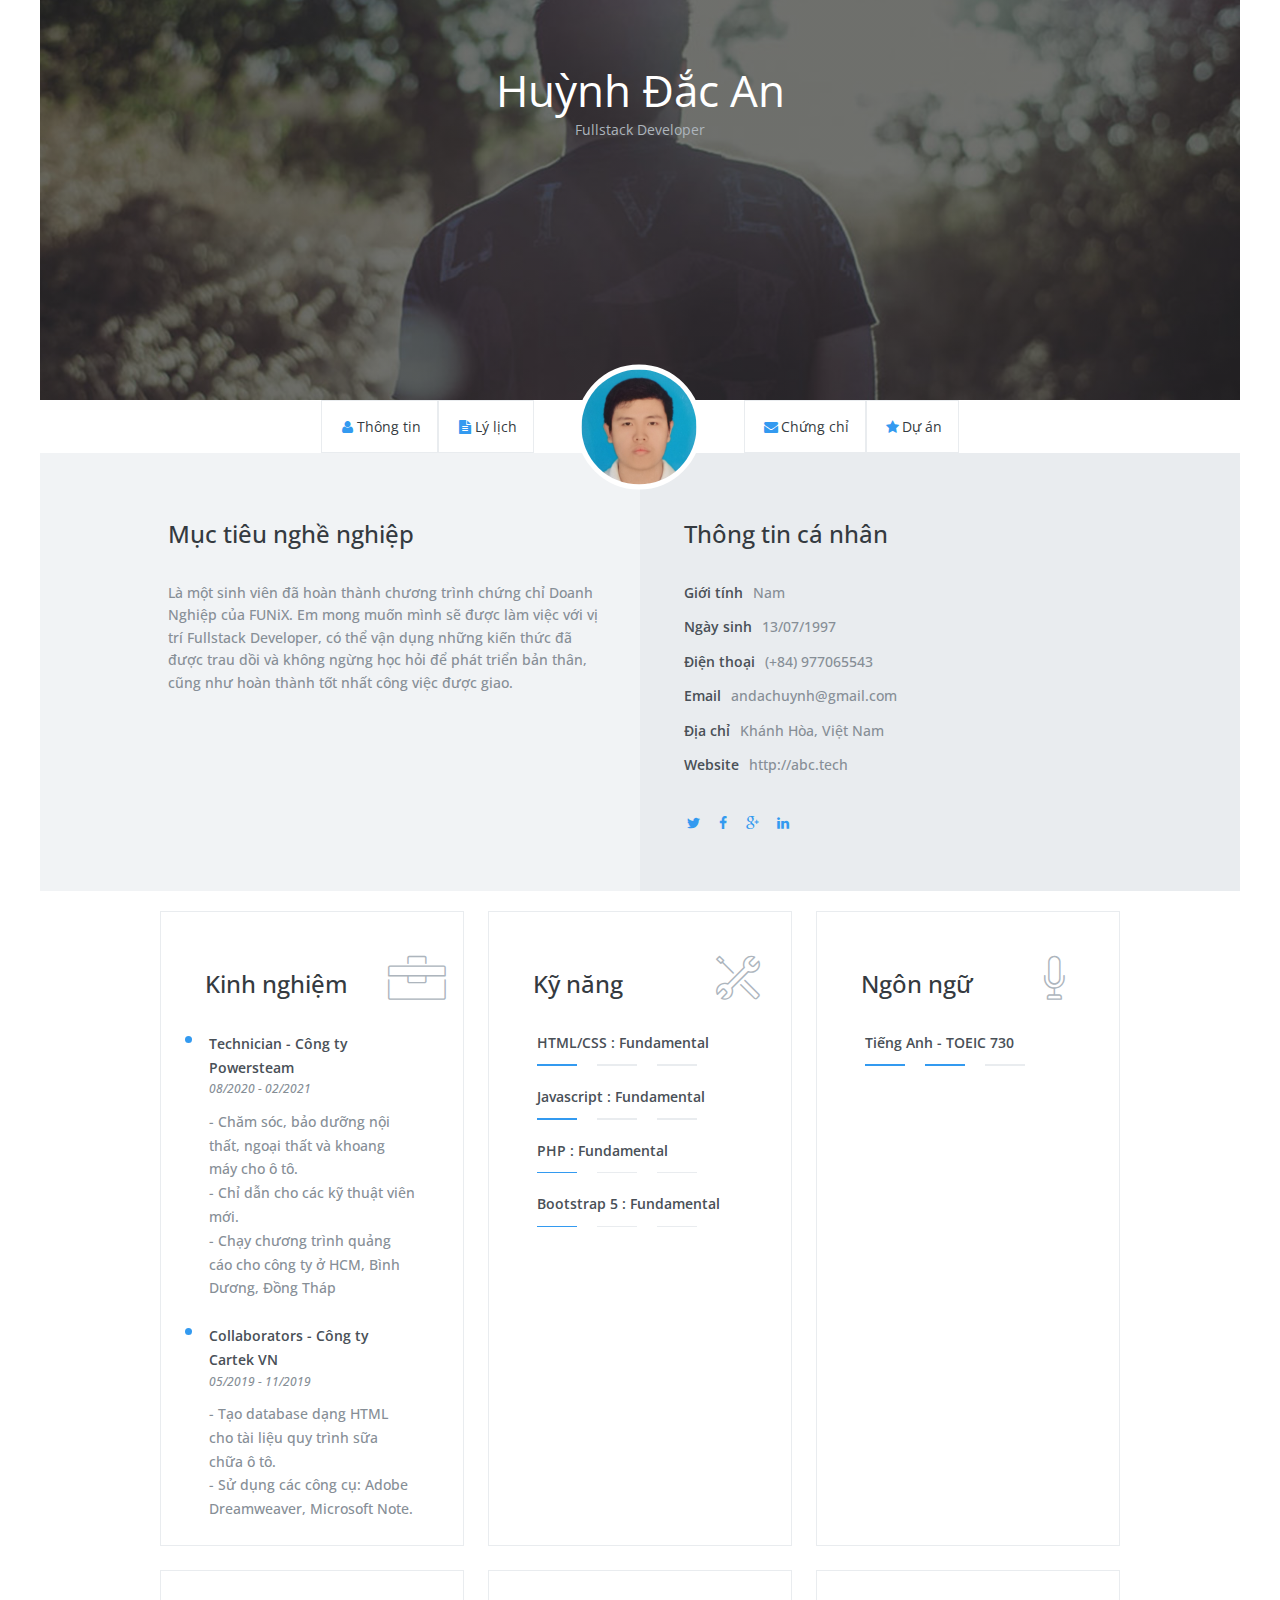
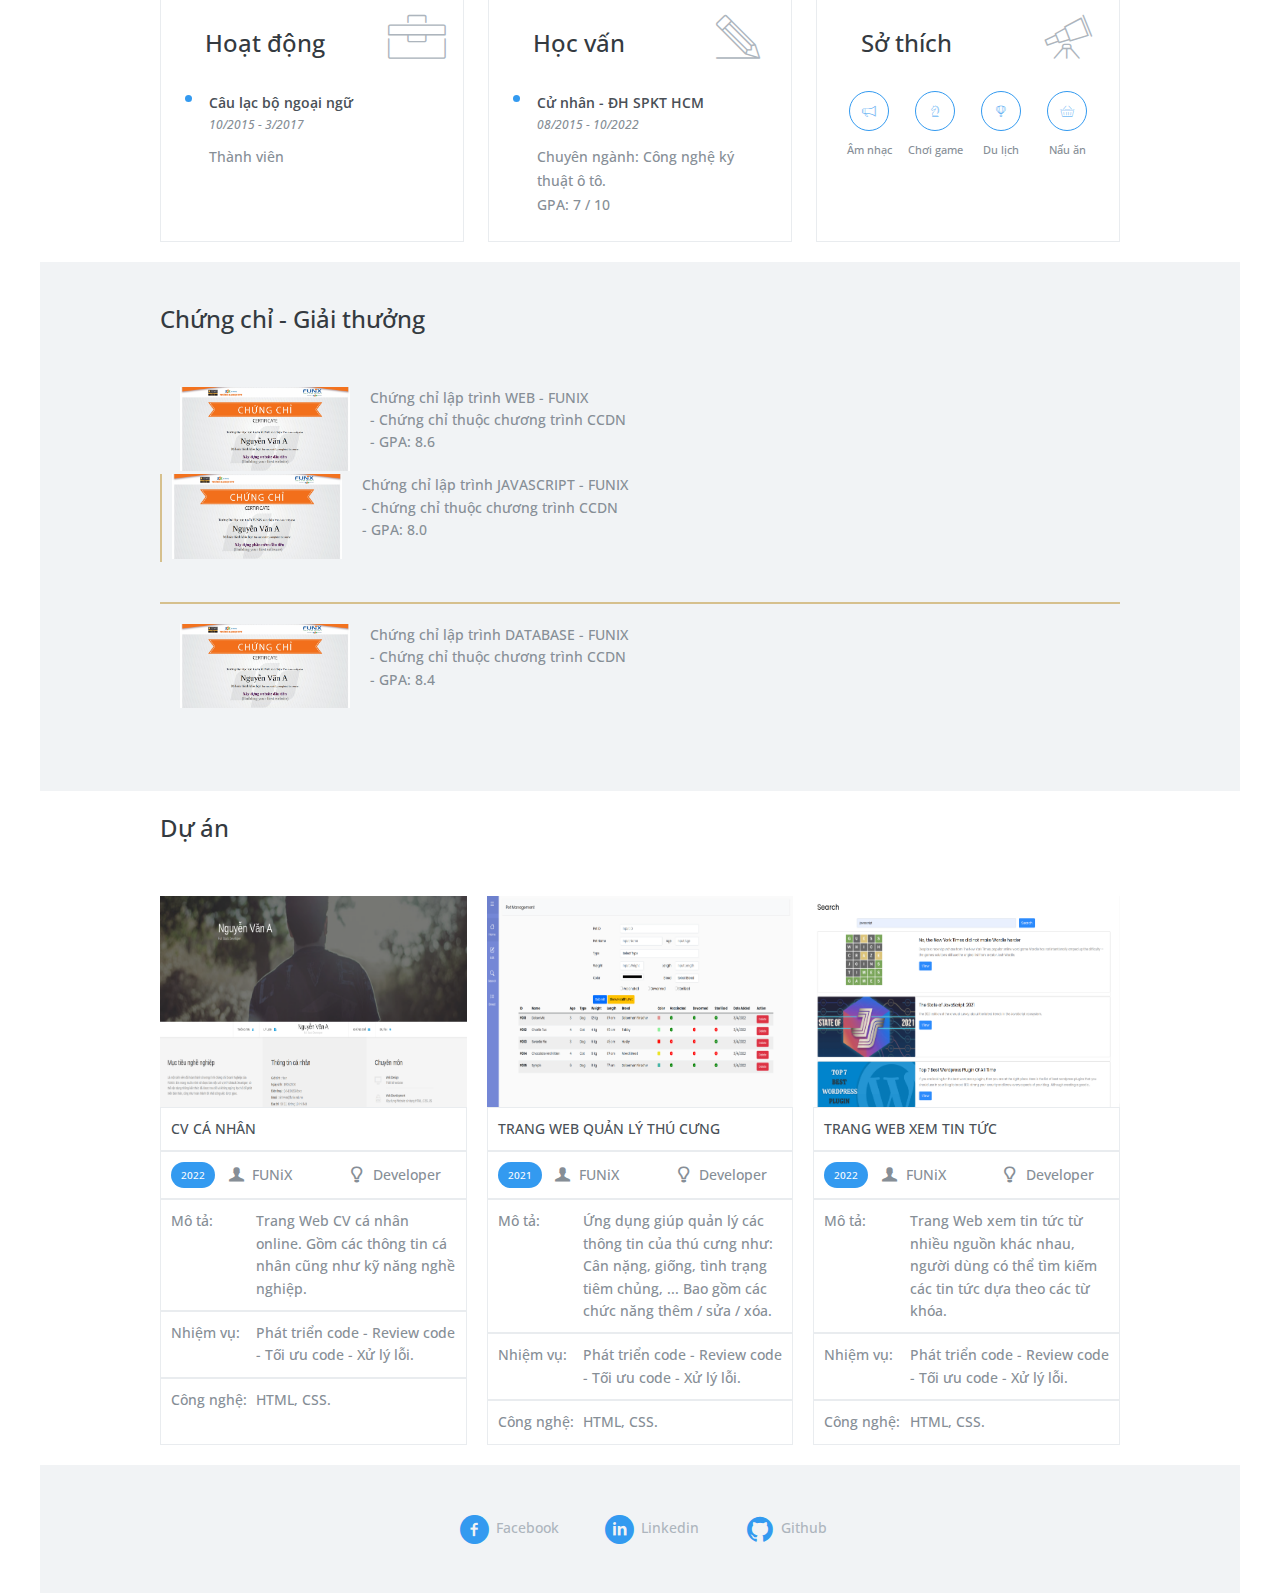
<file: index.html>
<!DOCTYPE html>
<html lang="en">
  <head>
    <meta charset="UTF-8" />
    <meta http-equiv="X-UA-Compatible" content="IE=edge" />
    <meta name="viewport" content="width=device-width, initial-scale=1.0" />
    <link rel="stylesheet" href="css/font.css" />

    <link rel="preconnect" href="https://fonts.googleapis.com" />
    <link rel="preconnect" href="https://fonts.gstatic.com" crossorigin />
    <link
      href="https://fonts.googleapis.com/css2?family=Open+Sans:ital,wght@0,400;0,500;0,600;0,700;1,400;1,500;1,600;1,700&family=Rubik:wght@400;500;600;700&display=swap"
      rel="stylesheet"
    />
    <link
      href="https://cdn.jsdelivr.net/npm/bootstrap@5.0.2/dist/css/bootstrap.min.css"
      rel="stylesheet"
      integrity="sha384-EVSTQN3/azprG1Anm3QDgpJLIm9Nao0Yz1ztcQTwFspd3yD65VohhpuuCOmLASjC"
      crossorigin="anonymous"
    />

    <link rel="stylesheet" href="css/pc.css" />
    <link rel="stylesheet" href="css/tablet.css" />
    <link rel="stylesheet" href="css/mobile.css" />
    <title>Assignment 3</title>
  </head>

  <body>
    <div class="cv-document container">
      <header>
        <!-- ---------------------------------------------- -->
        <!-- ----------------------hero-------------------- -->
        <!-- ---------------------------------------------- -->
        <section class="hero">
          <div class="hero-text">
            <h1>Huỳnh Đắc An</h1>
            <p>Fullstack Developer</p>
          </div>
        </section>
        <!-- -----------------navigation---------------- -->
        <nav class="main-nav">
          <a href="#"><i class="icon-user"></i>Thông tin</a>
          <a href="#"><i class="icon-doc-text-inv"></i>Lý lịch</a>
          <div class="profile-image">
            <img src="images/HD-An.jpg" alt="Huỳnh Đắc An" />
          </div>
          <a href="#"><i class="icon-mail-alt"></i>Chứng chỉ</a>
          <a href="#"><i class="icon-star-1"></i>Dự án</a>
        </nav>
      </header>
      <!-- -----------main content----------- -->
      <main class="cv-page">
        <!-- ---------------------------------------------- -->
        <!-- ---------------about-self section------------- -->
        <!-- ---------------------------------------------- -->
        <section class="about-self">
          <div class="target">
            <h2 class="section-title">Mục tiêu nghề nghiệp</h2>
            <div class="section-content">
              Là một sinh viên đã hoàn thành chương trình chứng chỉ Doanh Nghiệp
              của FUNiX. Em mong muốn mình sẽ được làm việc với vị trí Fullstack
              Developer, có thể vận dụng những kiến thức đã được trau dồi và
              không ngừng học hỏi để phát triển bản thân, cũng như hoàn thành
              tốt nhất công việc được giao.
            </div>
          </div>
          <div class="personal-info">
            <h2 class="section-title">Thông tin cá nhân</h2>
            <div class="section-content">
              <div>
                <p class="title">Giới tính</p>
                <p class="content">Nam</p>
              </div>
              <div>
                <p class="title">Ngày sinh</p>
                <p class="content">13/07/1997</p>
              </div>
              <div>
                <p class="title">Điện thoại</p>
                <p class="content">(+84) 977065543</p>
              </div>
              <div>
                <p class="title">Email</p>
                <p class="content">andachuynh@gmail.com</p>
              </div>
              <div>
                <p class="title">Địa chỉ</p>
                <p class="content">Khánh Hòa, Việt Nam</p>
              </div>
              <div>
                <p class="title">Website</p>
                <p class="content">
                  <a class="personal-website" href="#" target="_blank"
                    >http://abc.tech</a
                  >
                </p>
              </div>
              <div class="follow">
                <a href="#"><i class="icon-twitter"></i></a>
                <a href="#"><i class="icon-facebook"></i></a>
                <a href="#"><i class="icon-gplus"></i></a>
                <a href="#"><i class="icon-linkedin"></i></a>
              </div>
            </div>
          </div>
        </section>
        <!-- ---------------------------------------------- -->
        <!-- -----------person-background section---------- -->
        <!-- ---------------------------------------------- -->
        <section class="person-background">
          <div class="section-container">
            <!-- ---------------experience------------ -->
            <div class="sub-section experience">
              <div class="sub-section-header">
                <h2 class="section-title">Kinh nghiệm</h2>
                <i class="ic-toolbox"></i>
              </div>
              <div class="section-content">
                <div class="content-group">
                  <div class="title">Technician - Công ty Powersteam</div>
                  <div class="time">08/2020 - 02/2021</div>
                  <div class="details">
                    <ul>
                      <li>
                        - Chăm sóc, bảo dưỡng nội thất, ngoại thất và khoang máy
                        cho ô tô.
                      </li>
                      <li>- Chỉ dẫn cho các kỹ thuật viên mới.</li>
                      <li>
                        - Chạy chương trình quảng cáo cho công ty ở HCM, Bình
                        Dương, Đồng Tháp
                      </li>
                    </ul>
                  </div>
                </div>
                <div class="content-group">
                  <div class="title">Collaborators - Công ty Cartek VN</div>
                  <div class="time">05/2019 - 11/2019</div>
                  <div class="details">
                    <ul>
                      <li>
                        - Tạo database dạng HTML cho tài liệu quy trình sữa chữa
                        ô tô.
                      </li>
                      <li>
                        - Sử dụng các công cụ: Adobe Dreamweaver, Microsoft
                        Note.
                      </li>
                    </ul>
                  </div>
                </div>
              </div>
            </div>
            <!-- ---------------skills------------ -->
            <div class="sub-section skills">
              <div class="sub-section-header">
                <h2 class="section-title">Kỹ năng</h2>
                <i class="ic-tools-2"></i>
              </div>
              <div class="section-content">
                <div class="level-group">
                  <div class="name">HTML/CSS : Fundamental</div>
                  <div class="level">
                    <div class="level-box access"></div>
                    <div class="level-box"></div>
                    <div class="level-box"></div>
                  </div>
                </div>
                <div class="level-group">
                  <div class="name">Javascript : Fundamental</div>
                  <div class="level">
                    <div class="level-box access"></div>
                    <div class="level-box"></div>
                    <div class="level-box"></div>
                  </div>
                </div>
                <div class="level-group">
                  <div class="name">PHP : Fundamental</div>
                  <div class="level">
                    <div class="level-box access"></div>
                    <div class="level-box"></div>
                    <div class="level-box"></div>
                  </div>
                </div>
                <div class="level-group">
                  <div class="name">Bootstrap 5 : Fundamental</div>
                  <div class="level">
                    <div class="level-box access"></div>
                    <div class="level-box"></div>
                    <div class="level-box"></div>
                  </div>
                </div>
              </div>
            </div>
            <!-- ---------------language------------ -->
            <div class="sub-section language">
              <div class="sub-section-header">
                <h2 class="section-title">Ngôn ngữ</h2>
                <i class="ic-mic"></i>
              </div>
              <div class="section-content">
                <div class="level-group">
                  <div class="name">Tiếng Anh - TOEIC 730</div>
                  <div class="level">
                    <div class="level-box access"></div>
                    <div class="level-box access"></div>
                    <div class="level-box"></div>
                  </div>
                </div>
              </div>
            </div>
            <!-- ---------------activitive------------ -->
            <div class="sub-section activitive">
              <div class="sub-section-header">
                <h2 class="section-title">Hoạt động</h2>
                <i class="ic-toolbox"></i>
              </div>
              <div class="section-content">
                <div class="content-group">
                  <div class="title">Câu lạc bộ ngoại ngữ</div>
                  <div class="time">10/2015 - 3/2017</div>
                  <div class="details">
                    <p>Thành viên</p>
                  </div>
                </div>
              </div>
            </div>
            <!-- ---------------education------------ -->
            <div class="sub-section education">
              <div class="sub-section-header">
                <h2 class="section-title">Học vấn</h2>
                <i class="ic-pencil"></i>
              </div>
              <div class="section-content">
                <div class="content-group">
                  <div class="title">Cử nhân - ĐH SPKT HCM</div>
                  <div class="time">08/2015 - 10/2022</div>
                  <div class="details">
                    <p>Chuyên ngành: Công nghệ ký thuật ô tô.</p>
                    <p>GPA: 7 / 10</p>
                  </div>
                </div>
              </div>
            </div>
            <!-- ---------------hobby------------ -->
            <div class="sub-section hobby">
              <div class="sub-section-header">
                <h2 class="section-title">Sở thích</h2>
                <i class="ic-telescope"></i>
              </div>
              <div class="section-content">
                <ul>
                  <li>
                    <i class="ic-megaphone"></i>
                    <p>Âm nhạc</p>
                  </li>
                  <li>
                    <i class="ic-strategy"></i>
                    <p>Chơi game</p>
                  </li>
                  <li>
                    <i class="ic-hotairballoon"></i>
                    <p>Du lịch</p>
                  </li>
                  <li>
                    <i class="ic-basket"></i>
                    <p>Nấu ăn</p>
                  </li>
                </ul>
              </div>
            </div>
          </div>
        </section>
        <!-- ---------------------------------------------- -->
        <!-- ---------------certificate section------------ -->
        <!-- ---------------------------------------------- -->
        <!-- dont have any certificate, so this content is a placeholder -->
        <section class="certificate">
          <div class="section-container">
            <h2 class="section-title">Chứng chỉ - Giải thưởng</h2>
            <div class="certificate-grid g-5">
              <div class="row">
                <div class="sub-section col-sm-6">
                  <div class="img-box">
                    <img
                      src="images/Cert_WEB.png"
                      alt="Chứng chỉ lập trình WEB FUNIX"
                    />
                  </div>

                  <div class="section-content">
                    <div class="title">Chứng chỉ lập trình WEB - FUNIX</div>
                    <div class="details">
                      <ul>
                        <li>- Chứng chỉ thuộc chương trình CCDN</li>
                        <li>- GPA: 8.6</li>
                      </ul>
                    </div>
                  </div>
                </div>

                <div class="sub-section col-sm-6">
                  <div class="img-box">
                    <img
                      src="images/Cert_PRF.png"
                      alt="Chứng chỉ lập trình JAVASCRIPT FUNIX"
                    />
                  </div>

                  <div class="section-content">
                    <div class="title">
                      Chứng chỉ lập trình JAVASCRIPT - FUNIX
                    </div>
                    <div class="details">
                      <ul>
                        <li>- Chứng chỉ thuộc chương trình CCDN</li>
                        <li>- GPA: 8.0</li>
                      </ul>
                    </div>
                  </div>
                </div>
              </div>

              <div class="row">
                <div class="sub-section col-sm-6">
                  <div class="img-box">
                    <img
                      src="images/Cert_DBI.png"
                      alt="Chứng chỉ lập trình DATABASE FUNIX"
                    />
                  </div>

                  <div class="section-content">
                    <div class="title">
                      Chứng chỉ lập trình DATABASE - FUNIX
                    </div>
                    <div class="details">
                      <ul>
                        <li>- Chứng chỉ thuộc chương trình CCDN</li>
                        <li>- GPA: 8.4</li>
                      </ul>
                    </div>
                  </div>
                </div>
              </div>
            </div>
          </div>
        </section>
        <!-- ---------------------------------------------- -->
        <!-- -----------------project section-------------- -->
        <!-- ---------------------------------------------- -->
        <section class="project" id="projects">
          <div class="section-container">
            <h2 class="section-title">Dự án</h2>
            <a
              href="project-charter/charter-project-CV.html"
              class="sub-section section-content"
            >
              <div class="project-img">
                <img src="images/project_1.png" alt="Huỳnh Đắc An CV project" />
              </div>
              <div class="project-name">CV cá nhân</div>
              <div class="project-info">
                <div class="time">2022</div>
                <div class="owner"><i class="icon-user-1"></i>FUNiX</div>
                <div class="position"><i class="icon-lamp"></i>Developer</div>
              </div>
              <div class="project-discription">
                <p class="title">Mô tả:</p>
                <p class="content">
                  Trang Web CV cá nhân online. Gồm các thông tin cá nhân cũng
                  như kỹ năng nghề nghiệp.
                </p>
              </div>
              <div class="project-quest">
                <p class="title">Nhiệm vụ:</p>
                <p class="content">
                  Phát triển code - Review code - Tối ưu code - Xử lý lỗi.
                </p>
              </div>
              <div class="project-technology">
                <p class="title">Công nghệ:</p>
                <p class="content">HTML, CSS.</p>
              </div>
            </a>

            <!-- unreal project, used for placehorder -->
            <a
              href="project-charter/charter-project-pet.html"
              class="sub-section section-content"
            >
              <div class="project-img">
                <img src="images/project_2.png" alt="Huỳnh Đắc An CV project" />
              </div>
              <div class="project-name">TRANG WEB QUẢN LÝ THÚ CƯNG</div>
              <div class="project-info">
                <div class="time">2021</div>
                <div class="owner"><i class="icon-user-1"></i>FUNiX</div>
                <div class="position"><i class="icon-lamp"></i>Developer</div>
              </div>
              <div class="project-discription">
                <p class="title">Mô tả:</p>
                <p class="content">
                  Ứng dụng giúp quản lý các thông tin của thú cưng như: Cân
                  nặng, giống, tình trạng tiêm chủng, ... Bao gồm các chức năng
                  thêm / sửa / xóa.
                </p>
              </div>
              <div class="project-quest">
                <p class="title">Nhiệm vụ:</p>
                <p class="content">
                  Phát triển code - Review code - Tối ưu code - Xử lý lỗi.
                </p>
              </div>
              <div class="project-technology">
                <p class="title">Công nghệ:</p>
                <p class="content">HTML, CSS.</p>
              </div>
            </a>

            <!-- unreal project, used for placehorder -->
            <a
              href="project-charter/charter-project-news.html"
              class="sub-section section-content"
            >
              <div class="project-img">
                <img src="images/project_3.png" alt="Huỳnh Đắc An CV project" />
              </div>
              <div class="project-name">TRANG WEB XEM TIN TỨC</div>
              <div class="project-info">
                <div class="time">2022</div>
                <div class="owner"><i class="icon-user-1"></i>FUNiX</div>
                <div class="position"><i class="icon-lamp"></i>Developer</div>
              </div>
              <div class="project-discription">
                <p class="title">Mô tả:</p>
                <p class="content">
                  Trang Web xem tin tức từ nhiều nguồn khác nhau, người dùng có
                  thể tìm kiếm các tin tức dựa theo các từ khóa.
                </p>
              </div>
              <div class="project-quest">
                <p class="title">Nhiệm vụ:</p>
                <p class="content">
                  Phát triển code - Review code - Tối ưu code - Xử lý lỗi.
                </p>
              </div>
              <div class="project-technology">
                <p class="title">Công nghệ:</p>
                <p class="content">HTML, CSS.</p>
              </div>
            </a>
          </div>
        </section>
      </main>
      <!-- footer -->
      <footer class="contact">
        <div class="section-content">
          <ol>
            <li>
              <a href="https://www.facebook.com/an.huynhdac/" target="_blank"
                ><i class="icon-facebook-circled"></i>Facebook</a
              >
            </li>
            <li>
              <a href="#"><i class="icon-linkedin-circled"></i>Linkedin</a>
            </li>
            <li>
              <a href="https://github.com/Zero-Atlas"
                ><i class="icon-github-circled"></i>Github</a
              >
            </li>
          </ol>
        </div>
      </footer>
    </div>

    <!-- JS -->
    <script
      src="https://cdn.jsdelivr.net/npm/bootstrap@5.0.2/dist/js/bootstrap.bundle.min.js"
      integrity="sha384-MrcW6ZMFYlzcLA8Nl+NtUVF0sA7MsXsP1UyJoMp4YLEuNSfAP+JcXn/tWtIaxVXM"
      crossorigin="anonymous"
    ></script>
  </body>
</html>
</file>
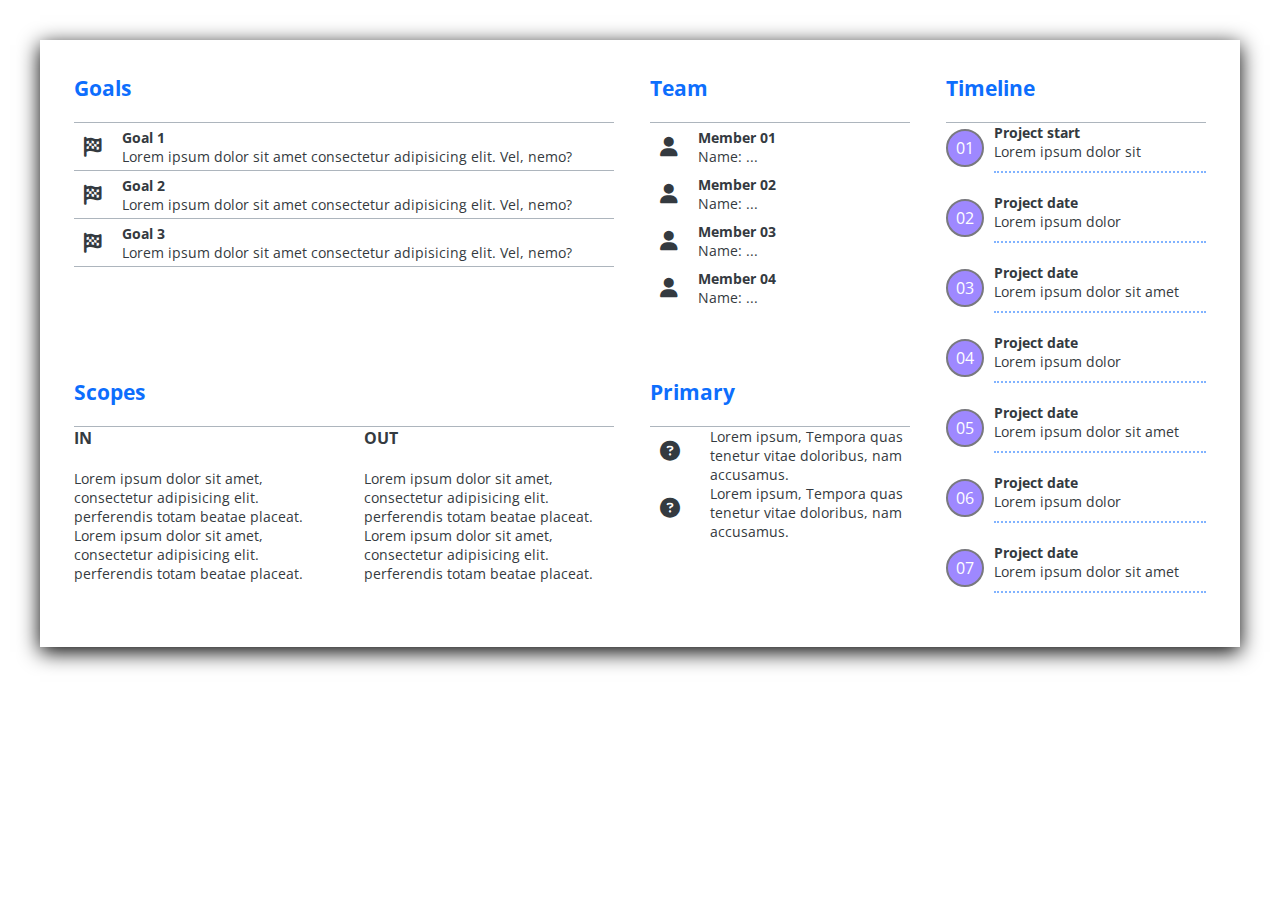
<file: project-charter/charter-project-CV.html>
<!DOCTYPE html>
<html lang="en">
  <head>
    <meta charset="UTF-8" />
    <meta http-equiv="X-UA-Compatible" content="IE=edge" />
    <meta name="viewport" content="width=device-width, initial-scale=1.0" />

    <link rel="stylesheet" href="../css/font.css" />

    <link rel="preconnect" href="https://fonts.googleapis.com" />
    <link rel="preconnect" href="https://fonts.gstatic.com" crossorigin />
    <link
      href="https://fonts.googleapis.com/css2?family=Open+Sans:ital,wght@0,400;0,500;0,600;0,700;1,400;1,500;1,600;1,700&family=Rubik:wght@400;500;600;700&display=swap"
      rel="stylesheet"
    />
    <link
      href="https://cdn.jsdelivr.net/npm/bootstrap@5.0.2/dist/css/bootstrap.min.css"
      rel="stylesheet"
      integrity="sha384-EVSTQN3/azprG1Anm3QDgpJLIm9Nao0Yz1ztcQTwFspd3yD65VohhpuuCOmLASjC"
      crossorigin="anonymous"
    />

    <link rel="stylesheet" href="../fontawesome/css/all.min.css" />
    <link rel="stylesheet" href="../css/charter.css" />

    <title>Charter-project-CV</title>
  </head>
  <body>
    <a class="wrapper-link" href="../index.html#projects">
      <div class="container bg-primary">
        <!-- ---------------------------goals------------------------- -->
        <section class="goals">
          <h2 class="section-title">Goals</h2>
          <div class="section-content">
            <div class="sub-content">
              <div class="outline">
                <i class="fa-solid fa-flag-checkered"></i>
              </div>
              <div class="title">Goal 1</div>
              <div class="description">
                Lorem ipsum dolor sit amet consectetur adipisicing elit. Vel,
                nemo?
              </div>
            </div>
            <div class="sub-content">
              <div class="outline">
                <i class="fa-solid fa-flag-checkered"></i>
              </div>
              <div class="title">Goal 2</div>
              <div class="description">
                Lorem ipsum dolor sit amet consectetur adipisicing elit. Vel,
                nemo?
              </div>
            </div>
            <div class="sub-content">
              <div class="outline">
                <i class="fa-solid fa-flag-checkered"></i>
              </div>
              <div class="title">Goal 3</div>
              <div class="description">
                Lorem ipsum dolor sit amet consectetur adipisicing elit. Vel,
                nemo?
              </div>
            </div>
          </div>
        </section>

        <!-- ---------------------------team------------------------- -->
        <section class="team">
          <h2 class="section-title">Team</h2>
          <div class="section-content">
            <div class="sub-content">
              <div class="outline">
                <i class="fa-solid fa-user"></i>
              </div>
              <div class="title">Member 01</div>
              <div class="description">Name: ...</div>
            </div>
            <div class="sub-content">
              <div class="outline">
                <i class="fa-solid fa-user"></i>
              </div>
              <div class="title">Member 02</div>
              <div class="description">Name: ...</div>
            </div>
            <div class="sub-content">
              <div class="outline">
                <i class="fa-solid fa-user"></i>
              </div>
              <div class="title">Member 03</div>
              <div class="description">Name: ...</div>
            </div>
            <div class="sub-content">
              <div class="outline">
                <i class="fa-solid fa-user"></i>
              </div>
              <div class="title">Member 04</div>
              <div class="description">Name: ...</div>
            </div>
          </div>
        </section>

        <!-- ---------------------------timeline------------------------- -->
        <section class="timeline">
          <h2 class="section-title">Timeline</h2>
          <div class="section-content">
            <div class="sub-content">
              <div class="outline">01</div>
              <div class="title">Project start</div>
              <div class="description">Lorem ipsum dolor sit</div>
            </div>
            <div class="sub-content">
              <div class="outline">02</div>
              <div class="title">Project date</div>
              <div class="description">Lorem ipsum dolor</div>
            </div>
            <div class="sub-content">
              <div class="outline">03</div>
              <div class="title">Project date</div>
              <div class="description">Lorem ipsum dolor sit amet</div>
            </div>
            <div class="sub-content">
              <div class="outline">04</div>
              <div class="title">Project date</div>
              <div class="description">Lorem ipsum dolor</div>
            </div>
            <div class="sub-content">
              <div class="outline">05</div>
              <div class="title">Project date</div>
              <div class="description">Lorem ipsum dolor sit amet</div>
            </div>
            <div class="sub-content">
              <div class="outline">06</div>
              <div class="title">Project date</div>
              <div class="description">Lorem ipsum dolor</div>
            </div>
            <div class="sub-content">
              <div class="outline">07</div>
              <div class="title">Project date</div>
              <div class="description">Lorem ipsum dolor sit amet</div>
            </div>
          </div>
        </section>

        <!-- ---------------------------scopes------------------------- -->
        <section class="scopes">
          <h2 class="section-title">Scopes</h2>
          <div class="section-content">
            <div class="scope-in">
              <h3>In</h3>
              <p>
                Lorem ipsum dolor sit amet, consectetur adipisicing elit.
                perferendis totam beatae placeat.
              </p>
              <p>
                Lorem ipsum dolor sit amet, consectetur adipisicing elit.
                perferendis totam beatae placeat.
              </p>
            </div>
            <div class="scope-out">
              <h3>Out</h3>
              <p>
                Lorem ipsum dolor sit amet, consectetur adipisicing elit.
                perferendis totam beatae placeat.
              </p>
              <p>
                Lorem ipsum dolor sit amet, consectetur adipisicing elit.
                perferendis totam beatae placeat.
              </p>
            </div>
          </div>
        </section>

        <!-- ---------------------------primary------------------------- -->
        <section class="primary">
          <h2 class="section-title">Primary</h2>
          <div class="section-content">
            <div class="quest">
              <div class="outline">
                <i class="fa-solid fa-circle-question"></i>
              </div>
              <div class="detail">
                Lorem ipsum, Tempora quas tenetur vitae doloribus, nam
                accusamus.
              </div>
            </div>
            <div class="quest">
              <div class="outline">
                <i class="fa-solid fa-circle-question"></i>
              </div>
              <div class="detail">
                Lorem ipsum, Tempora quas tenetur vitae doloribus, nam
                accusamus.
              </div>
            </div>
          </div>
        </section>
      </div>
    </a>
    <!-- JS -->
    <script
      src="https://cdn.jsdelivr.net/npm/bootstrap@5.0.2/dist/js/bootstrap.bundle.min.js"
      integrity="sha384-MrcW6ZMFYlzcLA8Nl+NtUVF0sA7MsXsP1UyJoMp4YLEuNSfAP+JcXn/tWtIaxVXM"
      crossorigin="anonymous"
    ></script>
  </body>
</html>
</file>
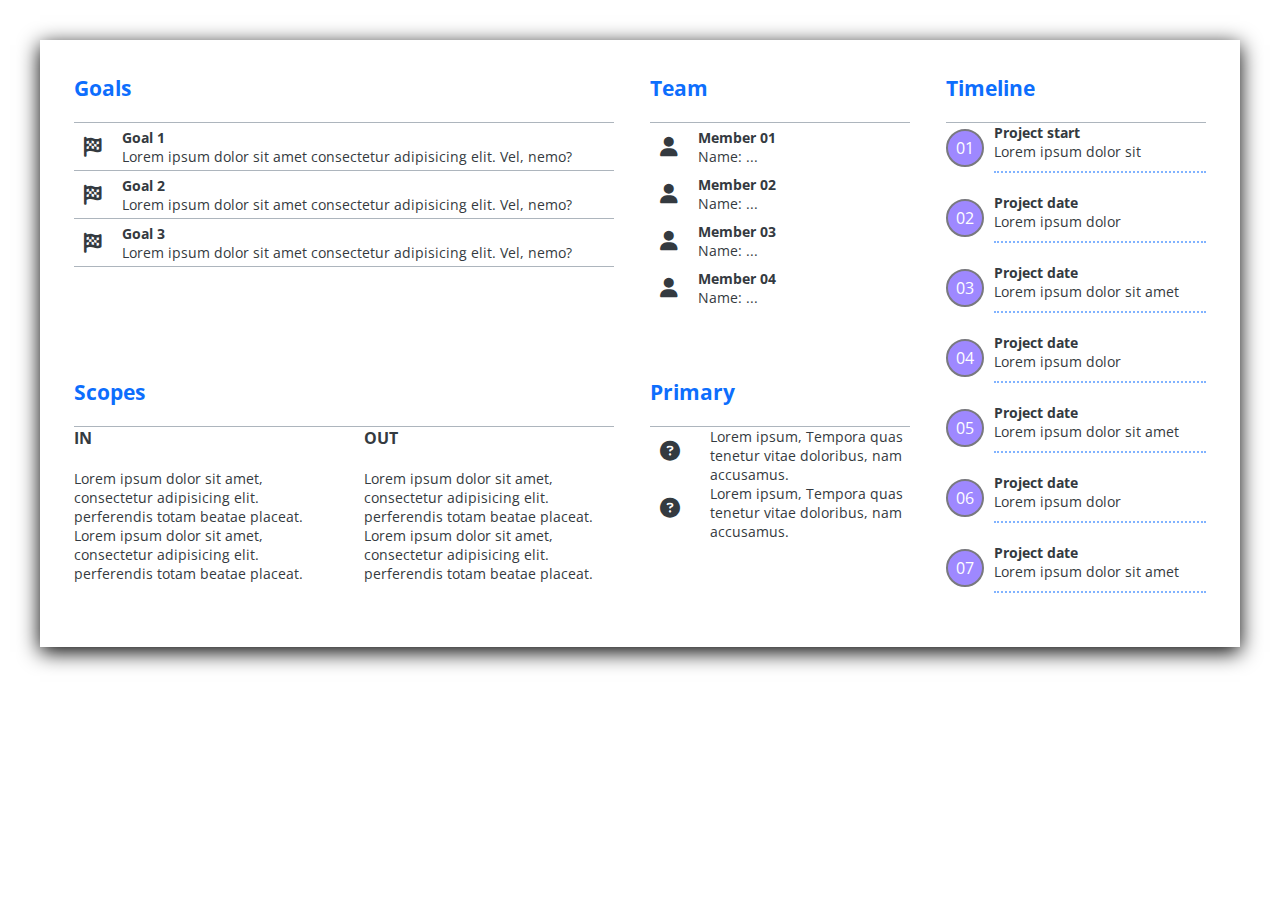
<file: project-charter/charter-project-news.html>
<!DOCTYPE html>
<html lang="en">
  <head>
    <meta charset="UTF-8" />
    <meta http-equiv="X-UA-Compatible" content="IE=edge" />
    <meta name="viewport" content="width=device-width, initial-scale=1.0" />

    <link rel="stylesheet" href="../css/font.css" />

    <link rel="preconnect" href="https://fonts.googleapis.com" />
    <link rel="preconnect" href="https://fonts.gstatic.com" crossorigin />
    <link
      href="https://fonts.googleapis.com/css2?family=Open+Sans:ital,wght@0,400;0,500;0,600;0,700;1,400;1,500;1,600;1,700&family=Rubik:wght@400;500;600;700&display=swap"
      rel="stylesheet"
    />
    <link
      href="https://cdn.jsdelivr.net/npm/bootstrap@5.0.2/dist/css/bootstrap.min.css"
      rel="stylesheet"
      integrity="sha384-EVSTQN3/azprG1Anm3QDgpJLIm9Nao0Yz1ztcQTwFspd3yD65VohhpuuCOmLASjC"
      crossorigin="anonymous"
    />

    <link rel="stylesheet" href="../fontawesome/css/all.min.css" />
    <link rel="stylesheet" href="../css/charter.css" />

    <title>Charter-project-news</title>
  </head>
  <body>
    <a class="wrapper-link" href="../index.html#projects">
      <div class="container bg-primary">
        <!-- ---------------------------goals------------------------- -->
        <section class="goals">
          <h2 class="section-title">Goals</h2>
          <div class="section-content">
            <div class="sub-content">
              <div class="outline">
                <i class="fa-solid fa-flag-checkered"></i>
              </div>
              <div class="title">Goal 1</div>
              <div class="description">
                Lorem ipsum dolor sit amet consectetur adipisicing elit. Vel,
                nemo?
              </div>
            </div>
            <div class="sub-content">
              <div class="outline">
                <i class="fa-solid fa-flag-checkered"></i>
              </div>
              <div class="title">Goal 2</div>
              <div class="description">
                Lorem ipsum dolor sit amet consectetur adipisicing elit. Vel,
                nemo?
              </div>
            </div>
            <div class="sub-content">
              <div class="outline">
                <i class="fa-solid fa-flag-checkered"></i>
              </div>
              <div class="title">Goal 3</div>
              <div class="description">
                Lorem ipsum dolor sit amet consectetur adipisicing elit. Vel,
                nemo?
              </div>
            </div>
          </div>
        </section>

        <!-- ---------------------------team------------------------- -->
        <section class="team">
          <h2 class="section-title">Team</h2>
          <div class="section-content">
            <div class="sub-content">
              <div class="outline">
                <i class="fa-solid fa-user"></i>
              </div>
              <div class="title">Member 01</div>
              <div class="description">Name: ...</div>
            </div>
            <div class="sub-content">
              <div class="outline">
                <i class="fa-solid fa-user"></i>
              </div>
              <div class="title">Member 02</div>
              <div class="description">Name: ...</div>
            </div>
            <div class="sub-content">
              <div class="outline">
                <i class="fa-solid fa-user"></i>
              </div>
              <div class="title">Member 03</div>
              <div class="description">Name: ...</div>
            </div>
            <div class="sub-content">
              <div class="outline">
                <i class="fa-solid fa-user"></i>
              </div>
              <div class="title">Member 04</div>
              <div class="description">Name: ...</div>
            </div>
          </div>
        </section>

        <!-- ---------------------------timeline------------------------- -->
        <section class="timeline">
          <h2 class="section-title">Timeline</h2>
          <div class="section-content">
            <div class="sub-content">
              <div class="outline">01</div>
              <div class="title">Project start</div>
              <div class="description">Lorem ipsum dolor sit</div>
            </div>
            <div class="sub-content">
              <div class="outline">02</div>
              <div class="title">Project date</div>
              <div class="description">Lorem ipsum dolor</div>
            </div>
            <div class="sub-content">
              <div class="outline">03</div>
              <div class="title">Project date</div>
              <div class="description">Lorem ipsum dolor sit amet</div>
            </div>
            <div class="sub-content">
              <div class="outline">04</div>
              <div class="title">Project date</div>
              <div class="description">Lorem ipsum dolor</div>
            </div>
            <div class="sub-content">
              <div class="outline">05</div>
              <div class="title">Project date</div>
              <div class="description">Lorem ipsum dolor sit amet</div>
            </div>
            <div class="sub-content">
              <div class="outline">06</div>
              <div class="title">Project date</div>
              <div class="description">Lorem ipsum dolor</div>
            </div>
            <div class="sub-content">
              <div class="outline">07</div>
              <div class="title">Project date</div>
              <div class="description">Lorem ipsum dolor sit amet</div>
            </div>
          </div>
        </section>

        <!-- ---------------------------scopes------------------------- -->
        <section class="scopes">
          <h2 class="section-title">Scopes</h2>
          <div class="section-content">
            <div class="scope-in">
              <h3>In</h3>
              <p>
                Lorem ipsum dolor sit amet, consectetur adipisicing elit.
                perferendis totam beatae placeat.
              </p>
              <p>
                Lorem ipsum dolor sit amet, consectetur adipisicing elit.
                perferendis totam beatae placeat.
              </p>
            </div>
            <div class="scope-out">
              <h3>Out</h3>
              <p>
                Lorem ipsum dolor sit amet, consectetur adipisicing elit.
                perferendis totam beatae placeat.
              </p>
              <p>
                Lorem ipsum dolor sit amet, consectetur adipisicing elit.
                perferendis totam beatae placeat.
              </p>
            </div>
          </div>
        </section>

        <!-- ---------------------------primary------------------------- -->
        <section class="primary">
          <h2 class="section-title">Primary</h2>
          <div class="section-content">
            <div class="quest">
              <div class="outline">
                <i class="fa-solid fa-circle-question"></i>
              </div>
              <div class="detail">
                Lorem ipsum, Tempora quas tenetur vitae doloribus, nam
                accusamus.
              </div>
            </div>
            <div class="quest">
              <div class="outline">
                <i class="fa-solid fa-circle-question"></i>
              </div>
              <div class="detail">
                Lorem ipsum, Tempora quas tenetur vitae doloribus, nam
                accusamus.
              </div>
            </div>
          </div>
        </section>
      </div>
    </a>
    <!-- JS -->
    <script
      src="https://cdn.jsdelivr.net/npm/bootstrap@5.0.2/dist/js/bootstrap.bundle.min.js"
      integrity="sha384-MrcW6ZMFYlzcLA8Nl+NtUVF0sA7MsXsP1UyJoMp4YLEuNSfAP+JcXn/tWtIaxVXM"
      crossorigin="anonymous"
    ></script>
  </body>
</html>
</file>
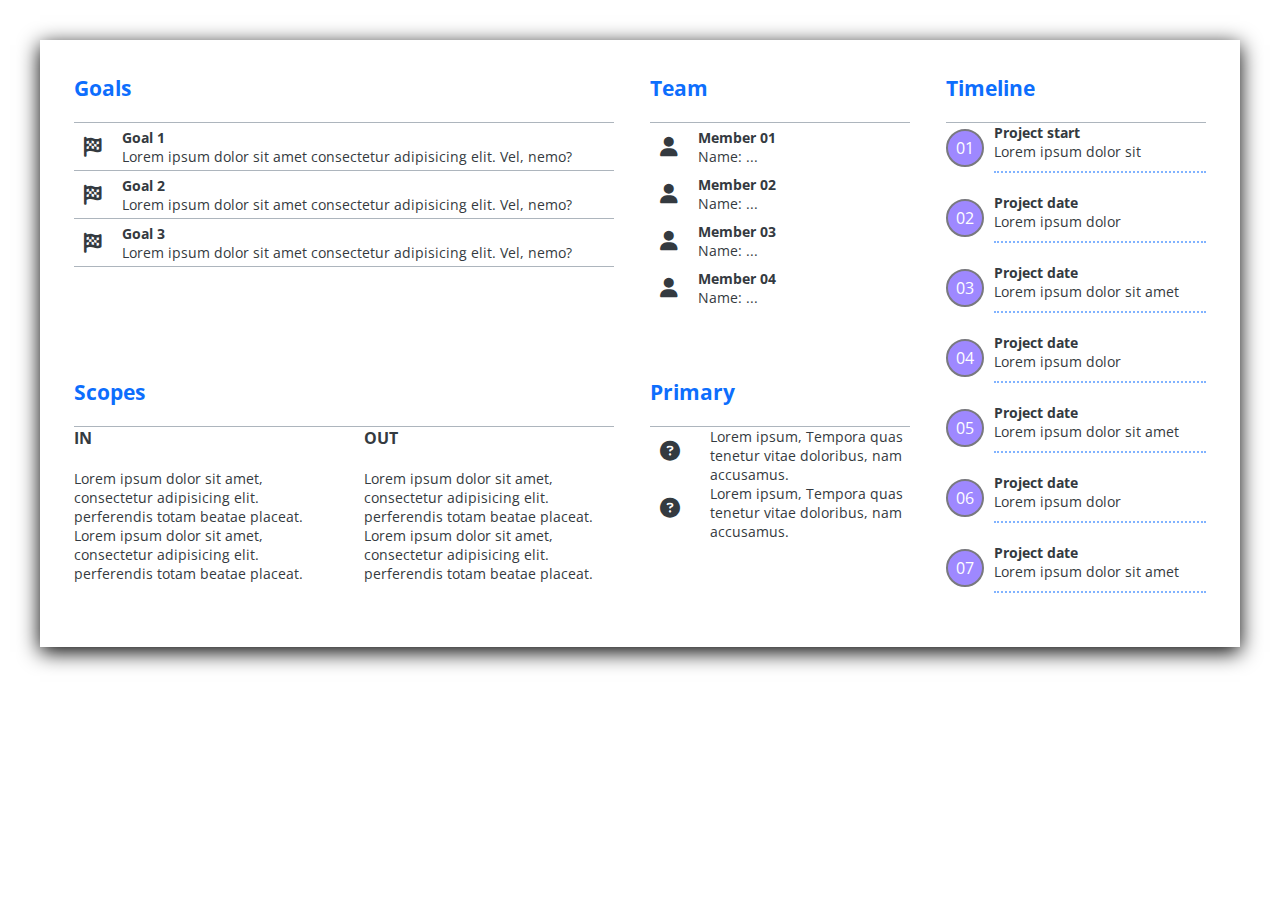
<file: project-charter/charter-project-pet.html>
<!DOCTYPE html>
<html lang="en">
  <head>
    <meta charset="UTF-8" />
    <meta http-equiv="X-UA-Compatible" content="IE=edge" />
    <meta name="viewport" content="width=device-width, initial-scale=1.0" />

    <link rel="stylesheet" href="../css/font.css" />

    <link rel="preconnect" href="https://fonts.googleapis.com" />
    <link rel="preconnect" href="https://fonts.gstatic.com" crossorigin />
    <link
      href="https://fonts.googleapis.com/css2?family=Open+Sans:ital,wght@0,400;0,500;0,600;0,700;1,400;1,500;1,600;1,700&family=Rubik:wght@400;500;600;700&display=swap"
      rel="stylesheet"
    />
    <link
      href="https://cdn.jsdelivr.net/npm/bootstrap@5.0.2/dist/css/bootstrap.min.css"
      rel="stylesheet"
      integrity="sha384-EVSTQN3/azprG1Anm3QDgpJLIm9Nao0Yz1ztcQTwFspd3yD65VohhpuuCOmLASjC"
      crossorigin="anonymous"
    />

    <link rel="stylesheet" href="../fontawesome/css/all.min.css" />
    <link rel="stylesheet" href="../css/charter.css" />

    <title>Charter-project-pet</title>
  </head>
  <body>
    <a class="wrapper-link" href="../index.html#projects">
      <div class="container bg-primary">
        <!-- ---------------------------goals------------------------- -->
        <section class="goals">
          <h2 class="section-title">Goals</h2>
          <div class="section-content">
            <div class="sub-content">
              <div class="outline">
                <i class="fa-solid fa-flag-checkered"></i>
              </div>
              <div class="title">Goal 1</div>
              <div class="description">
                Lorem ipsum dolor sit amet consectetur adipisicing elit. Vel,
                nemo?
              </div>
            </div>
            <div class="sub-content">
              <div class="outline">
                <i class="fa-solid fa-flag-checkered"></i>
              </div>
              <div class="title">Goal 2</div>
              <div class="description">
                Lorem ipsum dolor sit amet consectetur adipisicing elit. Vel,
                nemo?
              </div>
            </div>
            <div class="sub-content">
              <div class="outline">
                <i class="fa-solid fa-flag-checkered"></i>
              </div>
              <div class="title">Goal 3</div>
              <div class="description">
                Lorem ipsum dolor sit amet consectetur adipisicing elit. Vel,
                nemo?
              </div>
            </div>
          </div>
        </section>

        <!-- ---------------------------team------------------------- -->
        <section class="team">
          <h2 class="section-title">Team</h2>
          <div class="section-content">
            <div class="sub-content">
              <div class="outline">
                <i class="fa-solid fa-user"></i>
              </div>
              <div class="title">Member 01</div>
              <div class="description">Name: ...</div>
            </div>
            <div class="sub-content">
              <div class="outline">
                <i class="fa-solid fa-user"></i>
              </div>
              <div class="title">Member 02</div>
              <div class="description">Name: ...</div>
            </div>
            <div class="sub-content">
              <div class="outline">
                <i class="fa-solid fa-user"></i>
              </div>
              <div class="title">Member 03</div>
              <div class="description">Name: ...</div>
            </div>
            <div class="sub-content">
              <div class="outline">
                <i class="fa-solid fa-user"></i>
              </div>
              <div class="title">Member 04</div>
              <div class="description">Name: ...</div>
            </div>
          </div>
        </section>

        <!-- ---------------------------timeline------------------------- -->
        <section class="timeline">
          <h2 class="section-title">Timeline</h2>
          <div class="section-content">
            <div class="sub-content">
              <div class="outline">01</div>
              <div class="title">Project start</div>
              <div class="description">Lorem ipsum dolor sit</div>
            </div>
            <div class="sub-content">
              <div class="outline">02</div>
              <div class="title">Project date</div>
              <div class="description">Lorem ipsum dolor</div>
            </div>
            <div class="sub-content">
              <div class="outline">03</div>
              <div class="title">Project date</div>
              <div class="description">Lorem ipsum dolor sit amet</div>
            </div>
            <div class="sub-content">
              <div class="outline">04</div>
              <div class="title">Project date</div>
              <div class="description">Lorem ipsum dolor</div>
            </div>
            <div class="sub-content">
              <div class="outline">05</div>
              <div class="title">Project date</div>
              <div class="description">Lorem ipsum dolor sit amet</div>
            </div>
            <div class="sub-content">
              <div class="outline">06</div>
              <div class="title">Project date</div>
              <div class="description">Lorem ipsum dolor</div>
            </div>
            <div class="sub-content">
              <div class="outline">07</div>
              <div class="title">Project date</div>
              <div class="description">Lorem ipsum dolor sit amet</div>
            </div>
          </div>
        </section>

        <!-- ---------------------------scopes------------------------- -->
        <section class="scopes">
          <h2 class="section-title">Scopes</h2>
          <div class="section-content">
            <div class="scope-in">
              <h3>In</h3>
              <p>
                Lorem ipsum dolor sit amet, consectetur adipisicing elit.
                perferendis totam beatae placeat.
              </p>
              <p>
                Lorem ipsum dolor sit amet, consectetur adipisicing elit.
                perferendis totam beatae placeat.
              </p>
            </div>
            <div class="scope-out">
              <h3>Out</h3>
              <p>
                Lorem ipsum dolor sit amet, consectetur adipisicing elit.
                perferendis totam beatae placeat.
              </p>
              <p>
                Lorem ipsum dolor sit amet, consectetur adipisicing elit.
                perferendis totam beatae placeat.
              </p>
            </div>
          </div>
        </section>

        <!-- ---------------------------primary------------------------- -->
        <section class="primary">
          <h2 class="section-title">Primary</h2>
          <div class="section-content">
            <div class="quest">
              <div class="outline">
                <i class="fa-solid fa-circle-question"></i>
              </div>
              <div class="detail">
                Lorem ipsum, Tempora quas tenetur vitae doloribus, nam
                accusamus.
              </div>
            </div>
            <div class="quest">
              <div class="outline">
                <i class="fa-solid fa-circle-question"></i>
              </div>
              <div class="detail">
                Lorem ipsum, Tempora quas tenetur vitae doloribus, nam
                accusamus.
              </div>
            </div>
          </div>
        </section>
      </div>
    </a>
    <!-- JS -->
    <script
      src="https://cdn.jsdelivr.net/npm/bootstrap@5.0.2/dist/js/bootstrap.bundle.min.js"
      integrity="sha384-MrcW6ZMFYlzcLA8Nl+NtUVF0sA7MsXsP1UyJoMp4YLEuNSfAP+JcXn/tWtIaxVXM"
      crossorigin="anonymous"
    ></script>
  </body>
</html>
</file>
<file: css/font.css>
@font-face {
  font-family: "open_sanslight";
  src: url("../fonts/OpenSans-Light-webfont.eot");
  src: url("../fonts/OpenSans-Light-webfont.eot#iefix")
      format("embedded-opentype"),
    url("../fonts/OpenSans-Light-webfont.woff") format("woff"),
    url("../fonts/OpenSans-Light-webfont.ttf") format("truetype"),
    url("../fonts/OpenSans-Light-webfont.svg#open_sanslight") format("svg");
  font-weight: normal;
  font-style: normal;
}

@font-face {
  font-family: "open_sansitalic";
  src: url("../fonts/OpenSans-Italic-webfont.eot");
  src: url("../fonts/OpenSans-Italic-webfont.eot#iefix")
      format("embedded-opentype"),
    url("../fonts/OpenSans-Italic-webfont.woff") format("woff"),
    url("../fonts/OpenSans-Italic-webfont.ttf") format("truetype"),
    url("../fonts/OpenSans-Italic-webfont.svg#open_sansitalic") format("svg");
  font-weight: normal;
  font-style: normal;
}

@font-face {
  font-family: "open_sanssemibold";
  src: url("../fonts/OpenSans-Semibold-webfont.eot");
  src: url("../fonts/OpenSans-Semibold-webfont.eot#iefix")
      format("embedded-opentype"),
    url("../fonts/OpenSans-Semibold-webfont.woff") format("woff"),
    url("../fonts/OpenSans-Semibold-webfont.ttf") format("truetype"),
    url("../fonts/OpenSans-Semibold-webfont.svg#open_sanssemibold")
      format("svg");
  font-weight: normal;
  font-style: normal;
}

@font-face {
  font-family: "open_sanslight_italic";
  src: url("../fonts/OpenSans-LightItalic-webfont.eot");
  src: url("../fonts/OpenSans-LightItalic-webfont.eot#iefix")
      format("embedded-opentype"),
    url("../fonts/OpenSans-LightItalic-webfont.woff") format("woff"),
    url("../fonts/OpenSans-LightItalic-webfont.ttf") format("truetype"),
    url("../fonts/OpenSans-LightItalic-webfont.svg#open_sanslight_italic")
      format("svg");
  font-weight: normal;
  font-style: normal;
}

@font-face {
  font-family: "open_sansregular";
  src: url("../fonts/OpenSans-Regular-webfont.eot");
  src: url("../fonts/OpenSans-Regular-webfont.eot#iefix")
      format("embedded-opentype"),
    url("../fonts/OpenSans-Regular-webfont.woff") format("woff"),
    url("../fonts/OpenSans-Regular-webfont.ttf") format("truetype"),
    url("../fonts/OpenSans-Regular-webfont.svg#open_sansregular") format("svg");
  font-weight: normal;
  font-style: normal;
}

@font-face {
  font-family: "fontello";
  src: url("../fonts/fontello.eot");
  src: url("../fonts/fontello.eot#iefix") format("embedded-opentype"),
    url("../fonts/fontello.woff") format("woff"),
    url("../fonts/fontello.ttf") format("truetype"),
    url("../fonts/fontello.svg#fontello") format("svg");
  font-weight: normal;
  font-style: normal;
}

[class^="icon-"]:before,
[class*=" icon-"]:before {
  font-family: "fontello";
  font-style: normal;
  font-weight: normal;
  speak-as: none;

  display: inline-block;
  text-decoration: inherit;
  width: 1em;
  margin-right: 0.2em;
  text-align: center;
  /* opacity: .8; */

  /* For safety - reset parent styles, that can break glyph codes*/
  font-variant: normal;
  text-transform: none;

  /* fix buttons height, for twitter bootstrap */
  line-height: 1em;

  /* Animation center compensation - margins should be symmetric */
  /* remove if not needed */
  margin-left: 0.2em;

  /* you can be more comfortable with increased icons size */
  /* font-size: 120%; */

  /* Font smoothing. That was taken from TWBS */
  -webkit-font-smoothing: antialiased;
  -moz-osx-font-smoothing: grayscale;

  /* Uncomment for 3D effect */
  /* text-shadow: 1px 1px 1px rgba(127, 127, 127, 0.3); */
}

.icon-emo-happy:before {
  content: "\e800";
}

/* '' */
.icon-emo-wink:before {
  content: "\e801";
}

/* '' */
.icon-emo-wink2:before {
  content: "\e802";
}

/* '' */
.icon-emo-unhappy:before {
  content: "\e803";
}

/* '' */
.icon-emo-sleep:before {
  content: "\e804";
}

/* '' */
.icon-emo-thumbsup:before {
  content: "\e805";
}

/* '' */
.icon-emo-devil:before {
  content: "\e806";
}

/* '' */
.icon-emo-surprised:before {
  content: "\e807";
}

/* '' */
.icon-emo-tongue:before {
  content: "\e808";
}

/* '' */
.icon-emo-coffee:before {
  content: "\e809";
}

/* '' */
.icon-emo-sunglasses:before {
  content: "\e80a";
}

/* '' */
.icon-emo-displeased:before {
  content: "\e80b";
}

/* '' */
.icon-emo-beer:before {
  content: "\e80c";
}

/* '' */
.icon-emo-grin:before {
  content: "\e80d";
}

/* '' */
.icon-emo-angry:before {
  content: "\e80e";
}

/* '' */
.icon-emo-saint:before {
  content: "\e80f";
}

/* '' */
.icon-emo-cry:before {
  content: "\e810";
}

/* '' */
.icon-emo-shoot:before {
  content: "\e811";
}

/* '' */
.icon-emo-squint:before {
  content: "\e812";
}

/* '' */
.icon-emo-laugh:before {
  content: "\e813";
}

/* '' */
.icon-spin1:before {
  content: "\e814";
}

/* '' */
.icon-spin2:before {
  content: "\e815";
}

/* '' */
.icon-spin3:before {
  content: "\e816";
}

/* '' */
.icon-spin4:before {
  content: "\e817";
}

/* '' */
.icon-spin5:before {
  content: "\e818";
}

/* '' */
.icon-spin6:before {
  content: "\e819";
}

/* '' */
.icon-firefox:before {
  content: "\e81a";
}

/* '' */
.icon-chrome:before {
  content: "\e81b";
}

/* '' */
.icon-opera:before {
  content: "\e81c";
}

/* '' */
.icon-ie:before {
  content: "\e81d";
}

/* '' */
.icon-crown:before {
  content: "\e81e";
}

/* '' */
.icon-crown-plus:before {
  content: "\e81f";
}

/* '' */
.icon-crown-minus:before {
  content: "\e820";
}

/* '' */
.icon-marquee:before {
  content: "\e821";
}

/* '' */
.icon-glass:before {
  content: "\e822";
}

/* '' */
.icon-music:before {
  content: "\e823";
}

/* '' */
.icon-search:before {
  content: "\e824";
}

/* '' */
.icon-mail:before {
  content: "\e825";
}

/* '' */
.icon-mail-alt:before {
  content: "\e826";
}

/* '' */
.icon-mail-squared:before {
  content: "\e827";
}

/* '' */
.icon-heart:before {
  content: "\e828";
}

/* '' */
.icon-heart-empty:before {
  content: "\e829";
}

/* '' */
.icon-star-1:before {
  content: "\e82a";
}

/* '' */
.icon-star-empty-1:before {
  content: "\e82b";
}

/* '' */
.icon-star-half:before {
  content: "\e82c";
}

/* '' */
.icon-star-half-alt:before {
  content: "\e82d";
}

/* '' */
.icon-user:before {
  content: "\e82e";
}

/* '' */
.icon-user-plus:before {
  content: "\e82f";
}

/* '' */
.icon-user-times:before {
  content: "\e830";
}

/* '' */
.icon-users:before {
  content: "\e831";
}

/* '' */
.icon-male:before {
  content: "\e832";
}

/* '' */
.icon-female:before {
  content: "\e833";
}

/* '' */
.icon-child:before {
  content: "\e834";
}

/* '' */
.icon-user-secret:before {
  content: "\e835";
}

/* '' */
.icon-video:before {
  content: "\e836";
}

/* '' */
.icon-videocam:before {
  content: "\e837";
}

/* '' */
.icon-picture:before {
  content: "\e838";
}

/* '' */
.icon-camera:before {
  content: "\e839";
}

/* '' */
.icon-camera-alt:before {
  content: "\e83a";
}

/* '' */
.icon-th-large:before {
  content: "\e83b";
}

/* '' */
.icon-th:before {
  content: "\e83c";
}

/* '' */
.icon-th-list:before {
  content: "\e83d";
}

/* '' */
.icon-ok:before {
  content: "\e83e";
}

/* '' */
.icon-ok-circled:before {
  content: "\e83f";
}

/* '' */
.icon-ok-circled2:before {
  content: "\e840";
}

/* '' */
.icon-ok-squared:before {
  content: "\e841";
}

/* '' */
.icon-cancel:before {
  content: "\e842";
}

/* '' */
.icon-cancel-circled:before {
  content: "\e843";
}

/* '' */
.icon-cancel-circled2:before {
  content: "\e844";
}

/* '' */
.icon-plus:before {
  content: "\e845";
}

/* '' */
.icon-plus-circled:before {
  content: "\e846";
}

/* '' */
.icon-plus-squared:before {
  content: "\e847";
}

/* '' */
.icon-plus-squared-alt:before {
  content: "\e848";
}

/* '' */
.icon-minus:before {
  content: "\e849";
}

/* '' */
.icon-minus-circled:before {
  content: "\e84a";
}

/* '' */
.icon-minus-squared:before {
  content: "\e84b";
}

/* '' */
.icon-minus-squared-alt:before {
  content: "\e84c";
}

/* '' */
.icon-help:before {
  content: "\e84d";
}

/* '' */
.icon-help-circled:before {
  content: "\e84e";
}

/* '' */
.icon-info-circled:before {
  content: "\e84f";
}

/* '' */
.icon-info:before {
  content: "\e850";
}

/* '' */
.icon-home:before {
  content: "\e851";
}

/* '' */
.icon-link:before {
  content: "\e852";
}

/* '' */
.icon-unlink:before {
  content: "\e853";
}

/* '' */
.icon-link-ext:before {
  content: "\e854";
}

/* '' */
.icon-link-ext-alt:before {
  content: "\e855";
}

/* '' */
.icon-attach:before {
  content: "\e856";
}

/* '' */
.icon-lock:before {
  content: "\e857";
}

/* '' */
.icon-lock-open:before {
  content: "\e858";
}

/* '' */
.icon-lock-open-alt:before {
  content: "\e859";
}

/* '' */
.icon-pin:before {
  content: "\e85a";
}

/* '' */
.icon-eye:before {
  content: "\e85b";
}

/* '' */
.icon-eye-off:before {
  content: "\e85c";
}

/* '' */
.icon-tag-1:before {
  content: "\e85d";
}

/* '' */
.icon-tags:before {
  content: "\e85e";
}

/* '' */
.icon-bookmark:before {
  content: "\e85f";
}

/* '' */
.icon-bookmark-empty:before {
  content: "\e860";
}

/* '' */
.icon-flag:before {
  content: "\e861";
}

/* '' */
.icon-flag-empty:before {
  content: "\e862";
}

/* '' */
.icon-flag-checkered:before {
  content: "\e863";
}

/* '' */
.icon-thumbs-up:before {
  content: "\e864";
}

/* '' */
.icon-thumbs-down:before {
  content: "\e865";
}

/* '' */
.icon-thumbs-up-alt:before {
  content: "\e866";
}

/* '' */
.icon-thumbs-down-alt:before {
  content: "\e867";
}

/* '' */
.icon-download:before {
  content: "\e868";
}

/* '' */
.icon-upload:before {
  content: "\e869";
}

/* '' */
.icon-download-cloud:before {
  content: "\e86a";
}

/* '' */
.icon-upload-cloud:before {
  content: "\e86b";
}

/* '' */
.icon-reply:before {
  content: "\e86c";
}

/* '' */
.icon-reply-all:before {
  content: "\e86d";
}

/* '' */
.icon-forward:before {
  content: "\e86e";
}

/* '' */
.icon-quote-left:before {
  content: "\e86f";
}

/* '' */
.icon-quote-right:before {
  content: "\e870";
}

/* '' */
.icon-code:before {
  content: "\e871";
}

/* '' */
.icon-export:before {
  content: "\e872";
}

/* '' */
.icon-export-alt:before {
  content: "\e873";
}

/* '' */
.icon-share:before {
  content: "\e874";
}

/* '' */
.icon-share-squared:before {
  content: "\e875";
}

/* '' */
.icon-pencil:before {
  content: "\e876";
}

/* '' */
.icon-pencil-squared:before {
  content: "\e877";
}

/* '' */
.icon-edit:before {
  content: "\e878";
}

/* '' */
.icon-print:before {
  content: "\e879";
}

/* '' */
.icon-retweet:before {
  content: "\e87a";
}

/* '' */
.icon-keyboard:before {
  content: "\e87b";
}

/* '' */
.icon-gamepad:before {
  content: "\e87c";
}

/* '' */
.icon-comment:before {
  content: "\e87d";
}

/* '' */
.icon-chat:before {
  content: "\e87e";
}

/* '' */
.icon-comment-empty:before {
  content: "\e87f";
}

/* '' */
.icon-chat-empty:before {
  content: "\e880";
}

/* '' */
.icon-bell:before {
  content: "\e881";
}

/* '' */
.icon-bell-alt:before {
  content: "\e882";
}

/* '' */
.icon-bell-off:before {
  content: "\e883";
}

/* '' */
.icon-bell-off-empty:before {
  content: "\e884";
}

/* '' */
.icon-attention-alt:before {
  content: "\e885";
}

/* '' */
.icon-attention:before {
  content: "\e886";
}

/* '' */
.icon-attention-circled:before {
  content: "\e887";
}

/* '' */
.icon-location:before {
  content: "\e888";
}

/* '' */
.icon-direction:before {
  content: "\e889";
}

/* '' */
.icon-compass:before {
  content: "\e88a";
}

/* '' */
.icon-trash:before {
  content: "\e88b";
}

/* '' */
.icon-trash-empty:before {
  content: "\e88c";
}

/* '' */
.icon-doc:before {
  content: "\e88d";
}

/* '' */
.icon-docs:before {
  content: "\e88e";
}

/* '' */
.icon-doc-text:before {
  content: "\e88f";
}

/* '' */
.icon-doc-inv:before {
  content: "\e890";
}

/* '' */
.icon-doc-text-inv:before {
  content: "\e891";
}

/* '' */
.icon-file-pdf:before {
  content: "\e892";
}

/* '' */
.icon-file-word:before {
  content: "\e893";
}

/* '' */
.icon-file-excel:before {
  content: "\e894";
}

/* '' */
.icon-file-powerpoint:before {
  content: "\e895";
}

/* '' */
.icon-file-image:before {
  content: "\e896";
}

/* '' */
.icon-file-archive:before {
  content: "\e897";
}

/* '' */
.icon-file-audio:before {
  content: "\e898";
}

/* '' */
.icon-file-video:before {
  content: "\e899";
}

/* '' */
.icon-file-code:before {
  content: "\e89a";
}

/* '' */
.icon-folder:before {
  content: "\e89b";
}

/* '' */
.icon-folder-open:before {
  content: "\e89c";
}

/* '' */
.icon-folder-empty:before {
  content: "\e89d";
}

/* '' */
.icon-folder-open-empty:before {
  content: "\e89e";
}

/* '' */
.icon-box:before {
  content: "\e89f";
}

/* '' */
.icon-rss:before {
  content: "\e8a0";
}

/* '' */
.icon-rss-squared:before {
  content: "\e8a1";
}

/* '' */
.icon-phone:before {
  content: "\e8a2";
}

/* '' */
.icon-phone-squared:before {
  content: "\e8a3";
}

/* '' */
.icon-fax:before {
  content: "\e8a4";
}

/* '' */
.icon-menu:before {
  content: "\e8a5";
}

/* '' */
.icon-cog:before {
  content: "\e8a6";
}

/* '' */
.icon-cog-alt:before {
  content: "\e8a7";
}

/* '' */
.icon-wrench:before {
  content: "\e8a8";
}

/* '' */
.icon-sliders:before {
  content: "\e8a9";
}

/* '' */
.icon-basket:before {
  content: "\e8aa";
}

/* '' */
.icon-cart-plus:before {
  content: "\e8ab";
}

/* '' */
.icon-cart-arrow-down:before {
  content: "\e8ac";
}

/* '' */
.icon-calendar:before {
  content: "\e8ad";
}

/* '' */
.icon-calendar-empty:before {
  content: "\e8ae";
}

/* '' */
.icon-login:before {
  content: "\e8af";
}

/* '' */
.icon-logout:before {
  content: "\e8b0";
}

/* '' */
.icon-mic:before {
  content: "\e8b1";
}

/* '' */
.icon-mute:before {
  content: "\e8b2";
}

/* '' */
.icon-volume-off:before {
  content: "\e8b3";
}

/* '' */
.icon-volume-down:before {
  content: "\e8b4";
}

/* '' */
.icon-volume-up:before {
  content: "\e8b5";
}

/* '' */
.icon-headphones:before {
  content: "\e8b6";
}

/* '' */
.icon-clock:before {
  content: "\e8b7";
}

/* '' */
.icon-lightbulb:before {
  content: "\e8b8";
}

/* '' */
.icon-block:before {
  content: "\e8b9";
}

/* '' */
.icon-resize-full:before {
  content: "\e8ba";
}

/* '' */
.icon-resize-full-alt:before {
  content: "\e8bb";
}

/* '' */
.icon-resize-small:before {
  content: "\e8bc";
}

/* '' */
.icon-resize-vertical:before {
  content: "\e8bd";
}

/* '' */
.icon-resize-horizontal:before {
  content: "\e8be";
}

/* '' */
.icon-move:before {
  content: "\e8bf";
}

/* '' */
.icon-zoom-in:before {
  content: "\e8c0";
}

/* '' */
.icon-zoom-out:before {
  content: "\e8c1";
}

/* '' */
.icon-down-circled2:before {
  content: "\e8c2";
}

/* '' */
.icon-up-circled2:before {
  content: "\e8c3";
}

/* '' */
.icon-left-circled2:before {
  content: "\e8c4";
}

/* '' */
.icon-right-circled2:before {
  content: "\e8c5";
}

/* '' */
.icon-down-dir:before {
  content: "\e8c6";
}

/* '' */
.icon-up-dir:before {
  content: "\e8c7";
}

/* '' */
.icon-left-dir:before {
  content: "\e8c8";
}

/* '' */
.icon-right-dir:before {
  content: "\e8c9";
}

/* '' */
.icon-down-open:before {
  content: "\e8ca";
}

/* '' */
.icon-left-open:before {
  content: "\e8cb";
}

/* '' */
.icon-right-open:before {
  content: "\e8cc";
}

/* '' */
.icon-up-open:before {
  content: "\e8cd";
}

/* '' */
.icon-angle-left:before {
  content: "\e8ce";
}

/* '' */
.icon-angle-right:before {
  content: "\e8cf";
}

/* '' */
.icon-angle-up:before {
  content: "\e8d0";
}

/* '' */
.icon-angle-down:before {
  content: "\e8d1";
}

/* '' */
.icon-angle-circled-left:before {
  content: "\e8d2";
}

/* '' */
.icon-angle-circled-right:before {
  content: "\e8d3";
}

/* '' */
.icon-angle-circled-up:before {
  content: "\e8d4";
}

/* '' */
.icon-angle-circled-down:before {
  content: "\e8d5";
}

/* '' */
.icon-angle-double-left:before {
  content: "\e8d6";
}

/* '' */
.icon-angle-double-right:before {
  content: "\e8d7";
}

/* '' */
.icon-angle-double-up:before {
  content: "\e8d8";
}

/* '' */
.icon-angle-double-down:before {
  content: "\e8d9";
}

/* '' */
.icon-down:before {
  content: "\e8da";
}

/* '' */
.icon-left:before {
  content: "\e8db";
}

/* '' */
.icon-right:before {
  content: "\e8dc";
}

/* '' */
.icon-up:before {
  content: "\e8dd";
}

/* '' */
.icon-down-big:before {
  content: "\e8de";
}

/* '' */
.icon-left-big:before {
  content: "\e8df";
}

/* '' */
.icon-right-big:before {
  content: "\e8e0";
}

/* '' */
.icon-up-big:before {
  content: "\e8e1";
}

/* '' */
.icon-right-hand:before {
  content: "\e8e2";
}

/* '' */
.icon-left-hand:before {
  content: "\e8e3";
}

/* '' */
.icon-up-hand:before {
  content: "\e8e4";
}

/* '' */
.icon-down-hand:before {
  content: "\e8e5";
}

/* '' */
.icon-left-circled:before {
  content: "\e8e6";
}

/* '' */
.icon-right-circled:before {
  content: "\e8e7";
}

/* '' */
.icon-up-circled:before {
  content: "\e8e8";
}

/* '' */
.icon-down-circled:before {
  content: "\e8e9";
}

/* '' */
.icon-cw:before {
  content: "\e8ea";
}

/* '' */
.icon-ccw:before {
  content: "\e8eb";
}

/* '' */
.icon-arrows-cw:before {
  content: "\e8ec";
}

/* '' */
.icon-level-up:before {
  content: "\e8ed";
}

/* '' */
.icon-level-down:before {
  content: "\e8ee";
}

/* '' */
.icon-shuffle:before {
  content: "\e8ef";
}

/* '' */
.icon-exchange:before {
  content: "\e8f0";
}

/* '' */
.icon-history:before {
  content: "\e8f1";
}

/* '' */
.icon-expand:before {
  content: "\e8f2";
}

/* '' */
.icon-collapse:before {
  content: "\e8f3";
}

/* '' */
.icon-expand-right:before {
  content: "\e8f4";
}

/* '' */
.icon-collapse-left:before {
  content: "\e8f5";
}

/* '' */
.icon-play:before {
  content: "\e8f6";
}

/* '' */
.icon-play-circled:before {
  content: "\e8f7";
}

/* '' */
.icon-play-circled2:before {
  content: "\e8f8";
}

/* '' */
.icon-stop:before {
  content: "\e8f9";
}

/* '' */
.icon-pause:before {
  content: "\e8fa";
}

/* '' */
.icon-to-end:before {
  content: "\e8fb";
}

/* '' */
.icon-to-end-alt:before {
  content: "\e8fc";
}

/* '' */
.icon-to-start:before {
  content: "\e8fd";
}

/* '' */
.icon-to-start-alt:before {
  content: "\e8fe";
}

/* '' */
.icon-fast-fw:before {
  content: "\e8ff";
}

/* '' */
.icon-fast-bw:before {
  content: "\e900";
}

/* '' */
.icon-eject:before {
  content: "\e901";
}

/* '' */
.icon-target:before {
  content: "\e902";
}

/* '' */
.icon-signal:before {
  content: "\e903";
}

/* '' */
.icon-wifi:before {
  content: "\e904";
}

/* '' */
.icon-award:before {
  content: "\e905";
}

/* '' */
.icon-desktop:before {
  content: "\e906";
}

/* '' */
.icon-laptop:before {
  content: "\e907";
}

/* '' */
.icon-tablet:before {
  content: "\e908";
}

/* '' */
.icon-mobile:before {
  content: "\e909";
}

/* '' */
.icon-inbox:before {
  content: "\e90a";
}

/* '' */
.icon-globe:before {
  content: "\e90b";
}

/* '' */
.icon-sun:before {
  content: "\e90c";
}

/* '' */
.icon-cloud:before {
  content: "\e90d";
}

/* '' */
.icon-flash:before {
  content: "\e90e";
}

/* '' */
.icon-moon:before {
  content: "\e90f";
}

/* '' */
.icon-umbrella-1:before {
  content: "\e910";
}

/* '' */
.icon-flight:before {
  content: "\e911";
}

/* '' */
.icon-fighter-jet:before {
  content: "\e912";
}

/* '' */
.icon-paper-plane:before {
  content: "\e913";
}

/* '' */
.icon-paper-plane-empty:before {
  content: "\e914";
}

/* '' */
.icon-space-shuttle:before {
  content: "\e915";
}

/* '' */
.icon-leaf:before {
  content: "\e916";
}

/* '' */
.icon-font:before {
  content: "\e917";
}

/* '' */
.icon-bold:before {
  content: "\e918";
}

/* '' */
.icon-medium:before {
  content: "\e919";
}

/* '' */
.icon-italic:before {
  content: "\e91a";
}

/* '' */
.icon-header:before {
  content: "\e91b";
}

/* '' */
.icon-paragraph:before {
  content: "\e91c";
}

/* '' */
.icon-text-height:before {
  content: "\e91d";
}

/* '' */
.icon-text-width:before {
  content: "\e91e";
}

/* '' */
.icon-align-left:before {
  content: "\e91f";
}

/* '' */
.icon-align-center:before {
  content: "\e920";
}

/* '' */
.icon-align-right:before {
  content: "\e921";
}

/* '' */
.icon-align-justify:before {
  content: "\e922";
}

/* '' */
.icon-list:before {
  content: "\e923";
}

/* '' */
.icon-indent-left:before {
  content: "\e924";
}

/* '' */
.icon-indent-right:before {
  content: "\e925";
}

/* '' */
.icon-list-bullet:before {
  content: "\e926";
}

/* '' */
.icon-list-numbered:before {
  content: "\e927";
}

/* '' */
.icon-strike:before {
  content: "\e928";
}

/* '' */
.icon-underline:before {
  content: "\e929";
}

/* '' */
.icon-superscript:before {
  content: "\e92a";
}

/* '' */
.icon-subscript:before {
  content: "\e92b";
}

/* '' */
.icon-table:before {
  content: "\e92c";
}

/* '' */
.icon-columns:before {
  content: "\e92d";
}

/* '' */
.icon-crop:before {
  content: "\e92e";
}

/* '' */
.icon-scissors:before {
  content: "\e92f";
}

/* '' */
.icon-paste:before {
  content: "\e930";
}

/* '' */
.icon-briefcase:before {
  content: "\e931";
}

/* '' */
.icon-suitcase:before {
  content: "\e932";
}

/* '' */
.icon-ellipsis:before {
  content: "\e933";
}

/* '' */
.icon-ellipsis-vert:before {
  content: "\e934";
}

/* '' */
.icon-off:before {
  content: "\e935";
}

/* '' */
.icon-road:before {
  content: "\e936";
}

/* '' */
.icon-list-alt:before {
  content: "\e937";
}

/* '' */
.icon-qrcode:before {
  content: "\e938";
}

/* '' */
.icon-barcode:before {
  content: "\e939";
}

/* '' */
.icon-book:before {
  content: "\e93a";
}

/* '' */
.icon-ajust:before {
  content: "\e93b";
}

/* '' */
.icon-tint:before {
  content: "\e93c";
}

/* '' */
.icon-toggle-off:before {
  content: "\e93d";
}

/* '' */
.icon-toggle-on:before {
  content: "\e93e";
}

/* '' */
.icon-check:before {
  content: "\e93f";
}

/* '' */
.icon-check-empty:before {
  content: "\e940";
}

/* '' */
.icon-circle:before {
  content: "\e941";
}

/* '' */
.icon-circle-empty:before {
  content: "\e942";
}

/* '' */
.icon-circle-thin:before {
  content: "\e943";
}

/* '' */
.icon-circle-notch:before {
  content: "\e944";
}

/* '' */
.icon-dot-circled:before {
  content: "\e945";
}

/* '' */
.icon-asterisk:before {
  content: "\e946";
}

/* '' */
.icon-gift:before {
  content: "\e947";
}

/* '' */
.icon-fire:before {
  content: "\e948";
}

/* '' */
.icon-magnet:before {
  content: "\e949";
}

/* '' */
.icon-chart-bar:before {
  content: "\e94a";
}

/* '' */
.icon-chart-area:before {
  content: "\e94b";
}

/* '' */
.icon-chart-pie:before {
  content: "\e94c";
}

/* '' */
.icon-chart-line:before {
  content: "\e94d";
}

/* '' */
.icon-ticket:before {
  content: "\e94e";
}

/* '' */
.icon-credit-card:before {
  content: "\e94f";
}

/* '' */
.icon-floppy:before {
  content: "\e950";
}

/* '' */
.icon-megaphone:before {
  content: "\e951";
}

/* '' */
.icon-hdd:before {
  content: "\e952";
}

/* '' */
.icon-key:before {
  content: "\e953";
}

/* '' */
.icon-fork:before {
  content: "\e954";
}

/* '' */
.icon-rocket:before {
  content: "\e955";
}

/* '' */
.icon-bug:before {
  content: "\e956";
}

/* '' */
.icon-certificate:before {
  content: "\e957";
}

/* '' */
.icon-tasks:before {
  content: "\e958";
}

/* '' */
.icon-filter:before {
  content: "\e959";
}

/* '' */
.icon-beaker:before {
  content: "\e95a";
}

/* '' */
.icon-magic:before {
  content: "\e95b";
}

/* '' */
.icon-cab:before {
  content: "\e95c";
}

/* '' */
.icon-taxi:before {
  content: "\e95d";
}

/* '' */
.icon-truck:before {
  content: "\e95e";
}

/* '' */
.icon-bus:before {
  content: "\e95f";
}

/* '' */
.icon-bicycle:before {
  content: "\e960";
}

/* '' */
.icon-motorcycle:before {
  content: "\e961";
}

/* '' */
.icon-train:before {
  content: "\e962";
}

/* '' */
.icon-subway:before {
  content: "\e963";
}

/* '' */
.icon-ship:before {
  content: "\e964";
}

/* '' */
.icon-money:before {
  content: "\e965";
}

/* '' */
.icon-euro:before {
  content: "\e966";
}

/* '' */
.icon-pound:before {
  content: "\e967";
}

/* '' */
.icon-dollar:before {
  content: "\e968";
}

/* '' */
.icon-rupee:before {
  content: "\e969";
}

/* '' */
.icon-yen:before {
  content: "\e96a";
}

/* '' */
.icon-rouble:before {
  content: "\e96b";
}

/* '' */
.icon-shekel:before {
  content: "\e96c";
}

/* '' */
.icon-try:before {
  content: "\e96d";
}

/* '' */
.icon-won:before {
  content: "\e96e";
}

/* '' */
.icon-bitcoin:before {
  content: "\e96f";
}

/* '' */
.icon-viacoin:before {
  content: "\e970";
}

/* '' */
.icon-sort:before {
  content: "\e971";
}

/* '' */
.icon-sort-down:before {
  content: "\e972";
}

/* '' */
.icon-sort-up:before {
  content: "\e973";
}

/* '' */
.icon-sort-alt-up:before {
  content: "\e974";
}

/* '' */
.icon-sort-alt-down:before {
  content: "\e975";
}

/* '' */
.icon-sort-name-up:before {
  content: "\e976";
}

/* '' */
.icon-sort-name-down:before {
  content: "\e977";
}

/* '' */
.icon-sort-number-up:before {
  content: "\e978";
}

/* '' */
.icon-sort-number-down:before {
  content: "\e979";
}

/* '' */
.icon-hammer:before {
  content: "\e97a";
}

/* '' */
.icon-gauge:before {
  content: "\e97b";
}

/* '' */
.icon-sitemap:before {
  content: "\e97c";
}

/* '' */
.icon-spinner:before {
  content: "\e97d";
}

/* '' */
.icon-coffee:before {
  content: "\e97e";
}

/* '' */
.icon-food:before {
  content: "\e97f";
}

/* '' */
.icon-beer:before {
  content: "\e980";
}

/* '' */
.icon-user-md:before {
  content: "\e981";
}

/* '' */
.icon-stethoscope:before {
  content: "\e982";
}

/* '' */
.icon-heartbeat:before {
  content: "\e983";
}

/* '' */
.icon-ambulance:before {
  content: "\e984";
}

/* '' */
.icon-medkit:before {
  content: "\e985";
}

/* '' */
.icon-h-sigh:before {
  content: "\e986";
}

/* '' */
.icon-bed:before {
  content: "\e987";
}

/* '' */
.icon-hospital:before {
  content: "\e988";
}

/* '' */
.icon-building:before {
  content: "\e989";
}

/* '' */
.icon-building-filled:before {
  content: "\e98a";
}

/* '' */
.icon-bank:before {
  content: "\e98b";
}

/* '' */
.icon-smile:before {
  content: "\e98c";
}

/* '' */
.icon-frown:before {
  content: "\e98d";
}

/* '' */
.icon-meh:before {
  content: "\e98e";
}

/* '' */
.icon-anchor:before {
  content: "\e98f";
}

/* '' */
.icon-terminal:before {
  content: "\e990";
}

/* '' */
.icon-eraser:before {
  content: "\e991";
}

/* '' */
.icon-puzzle:before {
  content: "\e992";
}

/* '' */
.icon-shield:before {
  content: "\e993";
}

/* '' */
.icon-extinguisher:before {
  content: "\e994";
}

/* '' */
.icon-bullseye:before {
  content: "\e995";
}

/* '' */
.icon-wheelchair:before {
  content: "\e996";
}

/* '' */
.icon-language:before {
  content: "\e997";
}

/* '' */
.icon-graduation-cap:before {
  content: "\e998";
}

/* '' */
.icon-paw:before {
  content: "\e999";
}

/* '' */
.icon-spoon:before {
  content: "\e99a";
}

/* '' */
.icon-cube:before {
  content: "\e99b";
}

/* '' */
.icon-cubes:before {
  content: "\e99c";
}

/* '' */
.icon-recycle:before {
  content: "\e99d";
}

/* '' */
.icon-tree:before {
  content: "\e99e";
}

/* '' */
.icon-database:before {
  content: "\e99f";
}

/* '' */
.icon-server:before {
  content: "\e9a0";
}

/* '' */
.icon-lifebuoy:before {
  content: "\e9a1";
}

/* '' */
.icon-rebel:before {
  content: "\e9a2";
}

/* '' */
.icon-empire:before {
  content: "\e9a3";
}

/* '' */
.icon-bomb:before {
  content: "\e9a4";
}

/* '' */
.icon-soccer-ball:before {
  content: "\e9a5";
}

/* '' */
.icon-tty:before {
  content: "\e9a6";
}

/* '' */
.icon-binoculars:before {
  content: "\e9a7";
}

/* '' */
.icon-plug:before {
  content: "\e9a8";
}

/* '' */
.icon-newspaper:before {
  content: "\e9a9";
}

/* '' */
.icon-calc:before {
  content: "\e9aa";
}

/* '' */
.icon-copyright:before {
  content: "\e9ab";
}

/* '' */
.icon-at:before {
  content: "\e9ac";
}

/* '' */
.icon-eyedropper:before {
  content: "\e9ad";
}

/* '' */
.icon-brush:before {
  content: "\e9ae";
}

/* '' */
.icon-birthday:before {
  content: "\e9af";
}

/* '' */
.icon-diamond:before {
  content: "\e9b0";
}

/* '' */
.icon-street-view:before {
  content: "\e9b1";
}

/* '' */
.icon-venus:before {
  content: "\e9b2";
}

/* '' */
.icon-mars:before {
  content: "\e9b3";
}

/* '' */
.icon-mercury:before {
  content: "\e9b4";
}

/* '' */
.icon-transgender:before {
  content: "\e9b5";
}

/* '' */
.icon-transgender-alt:before {
  content: "\e9b6";
}

/* '' */
.icon-venus-double:before {
  content: "\e9b7";
}

/* '' */
.icon-mars-double:before {
  content: "\e9b8";
}

/* '' */
.icon-venus-mars:before {
  content: "\e9b9";
}

/* '' */
.icon-mars-stroke:before {
  content: "\e9ba";
}

/* '' */
.icon-mars-stroke-v:before {
  content: "\e9bb";
}

/* '' */
.icon-mars-stroke-h:before {
  content: "\e9bc";
}

/* '' */
.icon-neuter:before {
  content: "\e9bd";
}

/* '' */
.icon-cc-visa:before {
  content: "\e9be";
}

/* '' */
.icon-cc-mastercard:before {
  content: "\e9bf";
}

/* '' */
.icon-cc-discover:before {
  content: "\e9c0";
}

/* '' */
.icon-cc-amex:before {
  content: "\e9c1";
}

/* '' */
.icon-cc-paypal:before {
  content: "\e9c2";
}

/* '' */
.icon-cc-stripe:before {
  content: "\e9c3";
}

/* '' */
.icon-adn:before {
  content: "\e9c4";
}

/* '' */
.icon-android:before {
  content: "\e9c5";
}

/* '' */
.icon-angellist:before {
  content: "\e9c6";
}

/* '' */
.icon-apple:before {
  content: "\e9c7";
}

/* '' */
.icon-behance:before {
  content: "\e9c8";
}

/* '' */
.icon-behance-squared:before {
  content: "\e9c9";
}

/* '' */
.icon-bitbucket:before {
  content: "\e9ca";
}

/* '' */
.icon-bitbucket-squared:before {
  content: "\e9cb";
}

/* '' */
.icon-buysellads:before {
  content: "\e9cc";
}

/* '' */
.icon-cc:before {
  content: "\e9cd";
}

/* '' */
.icon-codeopen:before {
  content: "\e9ce";
}

/* '' */
.icon-connectdevelop:before {
  content: "\e9cf";
}

/* '' */
.icon-css3:before {
  content: "\e9d0";
}

/* '' */
.icon-dashcube:before {
  content: "\e9d1";
}

/* '' */
.icon-delicious:before {
  content: "\e9d2";
}

/* '' */
.icon-deviantart:before {
  content: "\e9d3";
}

/* '' */
.icon-digg:before {
  content: "\e9d4";
}

/* '' */
.icon-dribbble:before {
  content: "\e9d5";
}

/* '' */
.icon-dropbox:before {
  content: "\e9d6";
}

/* '' */
.icon-drupal:before {
  content: "\e9d7";
}

/* '' */
.icon-facebook:before {
  content: "\e9d8";
}

/* '' */
.icon-facebook-squared:before {
  content: "\e9d9";
}

/* '' */
.icon-facebook-official:before {
  content: "\e9da";
}

/* '' */
.icon-flickr:before {
  content: "\e9db";
}

/* '' */
.icon-forumbee:before {
  content: "\e9dc";
}

/* '' */
.icon-foursquare:before {
  content: "\e9dd";
}

/* '' */
.icon-git-squared:before {
  content: "\e9de";
}

/* '' */
.icon-git:before {
  content: "\e9df";
}

/* '' */
.icon-github:before {
  content: "\e9e0";
}

/* '' */
.icon-github-squared:before {
  content: "\e9e1";
}

/* '' */
.icon-github-circled:before {
  content: "\e9e2";
}

/* '' */
.icon-gittip:before {
  content: "\e9e3";
}

/* '' */
.icon-google:before {
  content: "\e9e4";
}

/* '' */
.icon-gplus:before {
  content: "\e9e5";
}

/* '' */
.icon-gplus-squared:before {
  content: "\e9e6";
}

/* '' */
.icon-gwallet:before {
  content: "\e9e7";
}

/* '' */
.icon-hacker-news:before {
  content: "\e9e8";
}

/* '' */
.icon-html5:before {
  content: "\e9e9";
}

/* '' */
.icon-instagram:before {
  content: "\e9ea";
}

/* '' */
.icon-ioxhost:before {
  content: "\e9eb";
}

/* '' */
.icon-joomla:before {
  content: "\e9ec";
}

/* '' */
.icon-jsfiddle:before {
  content: "\e9ed";
}

/* '' */
.icon-lastfm:before {
  content: "\e9ee";
}

/* '' */
.icon-lastfm-squared:before {
  content: "\e9ef";
}

/* '' */
.icon-leanpub:before {
  content: "\e9f0";
}

/* '' */
.icon-linkedin-squared:before {
  content: "\e9f1";
}

/* '' */
.icon-linux:before {
  content: "\e9f2";
}

/* '' */
.icon-linkedin:before {
  content: "\e9f3";
}

/* '' */
.icon-maxcdn:before {
  content: "\e9f4";
}

/* '' */
.icon-meanpath:before {
  content: "\e9f5";
}

/* '' */
.icon-openid:before {
  content: "\e9f6";
}

/* '' */
.icon-pagelines:before {
  content: "\e9f7";
}

/* '' */
.icon-paypal:before {
  content: "\e9f8";
}

/* '' */
.icon-pied-piper-squared:before {
  content: "\e9f9";
}

/* '' */
.icon-pied-piper-alt:before {
  content: "\e9fa";
}

/* '' */
.icon-pinterest:before {
  content: "\e9fb";
}

/* '' */
.icon-pinterest-circled:before {
  content: "\e9fc";
}

/* '' */
.icon-pinterest-squared:before {
  content: "\e9fd";
}

/* '' */
.icon-qq:before {
  content: "\e9fe";
}

/* '' */
.icon-reddit:before {
  content: "\e9ff";
}

/* '' */
.icon-reddit-squared:before {
  content: "\ea00";
}

/* '' */
.icon-renren:before {
  content: "\ea01";
}

/* '' */
.icon-sellsy:before {
  content: "\ea02";
}

/* '' */
.icon-shirtsinbulk:before {
  content: "\ea03";
}

/* '' */
.icon-simplybuilt:before {
  content: "\ea04";
}

/* '' */
.icon-skyatlas:before {
  content: "\ea05";
}

/* '' */
.icon-skype:before {
  content: "\ea06";
}

/* '' */
.icon-slack:before {
  content: "\ea07";
}

/* '' */
.icon-slideshare:before {
  content: "\ea08";
}

/* '' */
.icon-soundcloud:before {
  content: "\ea09";
}

/* '' */
.icon-spotify:before {
  content: "\ea0a";
}

/* '' */
.icon-stackexchange:before {
  content: "\ea0b";
}

/* '' */
.icon-stackoverflow:before {
  content: "\ea0c";
}

/* '' */
.icon-steam:before {
  content: "\ea0d";
}

/* '' */
.icon-steam-squared:before {
  content: "\ea0e";
}

/* '' */
.icon-stumbleupon:before {
  content: "\ea0f";
}

/* '' */
.icon-stumbleupon-circled:before {
  content: "\ea10";
}

/* '' */
.icon-tencent-weibo:before {
  content: "\ea11";
}

/* '' */
.icon-trello:before {
  content: "\ea12";
}

/* '' */
.icon-tumblr:before {
  content: "\ea13";
}

/* '' */
.icon-tumblr-squared:before {
  content: "\ea14";
}

/* '' */
.icon-twitch:before {
  content: "\ea15";
}

/* '' */
.icon-note:before {
  content: "\ea16";
}

/* '' */
.icon-note-beamed:before {
  content: "\ea17";
}

/* '' */
.icon-music-1:before {
  content: "\ea18";
}

/* '' */
.icon-search-1:before {
  content: "\ea19";
}

/* '' */
.icon-flashlight:before {
  content: "\ea1a";
}

/* '' */
.icon-mail-1:before {
  content: "\ea1b";
}

/* '' */
.icon-heart-1:before {
  content: "\ea1c";
}

/* '' */
.icon-heart-empty-1:before {
  content: "\ea1d";
}

/* '' */
.icon-star:before {
  content: "\ea1e";
}

/* '' */
.icon-star-empty:before {
  content: "\ea1f";
}

/* '' */
.icon-user-1:before {
  content: "\ea20";
}

/* '' */
.icon-users-1:before {
  content: "\ea21";
}

/* '' */
.icon-user-add:before {
  content: "\ea22";
}

/* '' */
.icon-video-1:before {
  content: "\ea23";
}

/* '' */
.icon-picture-1:before {
  content: "\ea24";
}

/* '' */
.icon-camera-1:before {
  content: "\ea25";
}

/* '' */
.icon-layout:before {
  content: "\ea26";
}

/* '' */
.icon-menu-1:before {
  content: "\ea27";
}

/* '' */
.icon-check-1:before {
  content: "\ea28";
}

/* '' */
.icon-cancel-1:before {
  content: "\ea29";
}

/* '' */
.icon-cancel-circled-1:before {
  content: "\ea2a";
}

/* '' */
.icon-cancel-squared:before {
  content: "\ea2b";
}

/* '' */
.icon-plus-1:before {
  content: "\ea2c";
}

/* '' */
.icon-plus-circled-1:before {
  content: "\ea2d";
}

/* '' */
.icon-plus-squared-1:before {
  content: "\ea2e";
}

/* '' */
.icon-minus-1:before {
  content: "\ea2f";
}

/* '' */
.icon-minus-circled-1:before {
  content: "\ea30";
}

/* '' */
.icon-minus-squared-1:before {
  content: "\ea31";
}

/* '' */
.icon-help-1:before {
  content: "\ea32";
}

/* '' */
.icon-help-circled-1:before {
  content: "\ea33";
}

/* '' */
.icon-info-1:before {
  content: "\ea34";
}

/* '' */
.icon-info-circled-1:before {
  content: "\ea35";
}

/* '' */
.icon-back:before {
  content: "\ea36";
}

/* '' */
.icon-home-1:before {
  content: "\ea37";
}

/* '' */
.icon-link-1:before {
  content: "\ea38";
}

/* '' */
.icon-attach-1:before {
  content: "\ea39";
}

/* '' */
.icon-lock-1:before {
  content: "\ea3a";
}

/* '' */
.icon-lock-open-1:before {
  content: "\ea3b";
}

/* '' */
.icon-eye-1:before {
  content: "\ea3c";
}

/* '' */
.icon-tag:before {
  content: "\ea3d";
}

/* '' */
.icon-bookmark-1:before {
  content: "\ea3e";
}

/* '' */
.icon-bookmarks:before {
  content: "\ea3f";
}

/* '' */
.icon-flag-1:before {
  content: "\ea40";
}

/* '' */
.icon-thumbs-up-1:before {
  content: "\ea41";
}

/* '' */
.icon-thumbs-down-1:before {
  content: "\ea42";
}

/* '' */
.icon-download-1:before {
  content: "\ea43";
}

/* '' */
.icon-upload-1:before {
  content: "\ea44";
}

/* '' */
.icon-upload-cloud-1:before {
  content: "\ea45";
}

/* '' */
.icon-reply-1:before {
  content: "\ea46";
}

/* '' */
.icon-reply-all-1:before {
  content: "\ea47";
}

/* '' */
.icon-forward-1:before {
  content: "\ea48";
}

/* '' */
.icon-quote:before {
  content: "\ea49";
}

/* '' */
.icon-code-1:before {
  content: "\ea4a";
}

/* '' */
.icon-export-1:before {
  content: "\ea4b";
}

/* '' */
.icon-pencil-1:before {
  content: "\ea4c";
}

/* '' */
.icon-feather:before {
  content: "\ea4d";
}

/* '' */
.icon-print-1:before {
  content: "\ea4e";
}

/* '' */
.icon-retweet-1:before {
  content: "\ea4f";
}

/* '' */
.icon-keyboard-1:before {
  content: "\ea50";
}

/* '' */
.icon-comment-1:before {
  content: "\ea51";
}

/* '' */
.icon-chat-1:before {
  content: "\ea52";
}

/* '' */
.icon-bell-1:before {
  content: "\ea53";
}

/* '' */
.icon-attention-1:before {
  content: "\ea54";
}

/* '' */
.icon-alert:before {
  content: "\ea55";
}

/* '' */
.icon-vcard:before {
  content: "\ea56";
}

/* '' */
.icon-address:before {
  content: "\ea57";
}

/* '' */
.icon-location-1:before {
  content: "\ea58";
}

/* '' */
.icon-map:before {
  content: "\ea59";
}

/* '' */
.icon-direction-1:before {
  content: "\ea5a";
}

/* '' */
.icon-compass-1:before {
  content: "\ea5b";
}

/* '' */
.icon-cup:before {
  content: "\ea5c";
}

/* '' */
.icon-trash-1:before {
  content: "\ea5d";
}

/* '' */
.icon-doc-1:before {
  content: "\ea5e";
}

/* '' */
.icon-docs-1:before {
  content: "\ea5f";
}

/* '' */
.icon-doc-landscape:before {
  content: "\ea60";
}

/* '' */
.icon-doc-text-1:before {
  content: "\ea61";
}

/* '' */
.icon-doc-text-inv-1:before {
  content: "\ea62";
}

/* '' */
.icon-newspaper-1:before {
  content: "\ea63";
}

/* '' */
.icon-book-open:before {
  content: "\ea64";
}

/* '' */
.icon-book-1:before {
  content: "\ea65";
}

/* '' */
.icon-folder-1:before {
  content: "\ea66";
}

/* '' */
.icon-archive:before {
  content: "\ea67";
}

/* '' */
.icon-box-1:before {
  content: "\ea68";
}

/* '' */
.icon-rss-1:before {
  content: "\ea69";
}

/* '' */
.icon-phone-1:before {
  content: "\ea6a";
}

/* '' */
.icon-cog-1:before {
  content: "\ea6b";
}

/* '' */
.icon-tools:before {
  content: "\ea6c";
}

/* '' */
.icon-share-1:before {
  content: "\ea6d";
}

/* '' */
.icon-shareable:before {
  content: "\ea6e";
}

/* '' */
.icon-basket-1:before {
  content: "\ea6f";
}

/* '' */
.icon-bag:before {
  content: "\ea70";
}

/* '' */
.icon-calendar-1:before {
  content: "\ea71";
}

/* '' */
.icon-login-1:before {
  content: "\ea72";
}

/* '' */
.icon-logout-1:before {
  content: "\ea73";
}

/* '' */
.icon-mic-1:before {
  content: "\ea74";
}

/* '' */
.icon-mute-1:before {
  content: "\ea75";
}

/* '' */
.icon-sound:before {
  content: "\ea76";
}

/* '' */
.icon-volume:before {
  content: "\ea77";
}

/* '' */
.icon-clock-1:before {
  content: "\ea78";
}

/* '' */
.icon-hourglass:before {
  content: "\ea79";
}

/* '' */
.icon-lamp:before {
  content: "\ea7a";
}

/* '' */
.icon-light-down:before {
  content: "\ea7b";
}

/* '' */
.icon-light-up:before {
  content: "\ea7c";
}

/* '' */
.icon-adjust:before {
  content: "\ea7d";
}

/* '' */
.icon-block-1:before {
  content: "\ea7e";
}

/* '' */
.icon-resize-full-1:before {
  content: "\ea7f";
}

/* '' */
.icon-resize-small-1:before {
  content: "\ea80";
}

/* '' */
.icon-popup:before {
  content: "\ea81";
}

/* '' */
.icon-publish:before {
  content: "\ea82";
}

/* '' */
.icon-window:before {
  content: "\ea83";
}

/* '' */
.icon-arrow-combo:before {
  content: "\ea84";
}

/* '' */
.icon-down-circled-1:before {
  content: "\ea85";
}

/* '' */
.icon-left-circled-1:before {
  content: "\ea86";
}

/* '' */
.icon-right-circled-1:before {
  content: "\ea87";
}

/* '' */
.icon-up-circled-1:before {
  content: "\ea88";
}

/* '' */
.icon-down-open-1:before {
  content: "\ea89";
}

/* '' */
.icon-left-open-1:before {
  content: "\ea8a";
}

/* '' */
.icon-right-open-1:before {
  content: "\ea8b";
}

/* '' */
.icon-up-open-1:before {
  content: "\ea8c";
}

/* '' */
.icon-down-open-mini:before {
  content: "\ea8d";
}

/* '' */
.icon-left-open-mini:before {
  content: "\ea8e";
}

/* '' */
.icon-right-open-mini:before {
  content: "\ea8f";
}

/* '' */
.icon-up-open-mini:before {
  content: "\ea90";
}

/* '' */
.icon-down-open-big:before {
  content: "\ea91";
}

/* '' */
.icon-left-open-big:before {
  content: "\ea92";
}

/* '' */
.icon-right-open-big:before {
  content: "\ea93";
}

/* '' */
.icon-up-open-big:before {
  content: "\ea94";
}

/* '' */
.icon-down-1:before {
  content: "\ea95";
}

/* '' */
.icon-left-1:before {
  content: "\ea96";
}

/* '' */
.icon-right-1:before {
  content: "\ea97";
}

/* '' */
.icon-up-1:before {
  content: "\ea98";
}

/* '' */
.icon-down-dir-1:before {
  content: "\ea99";
}

/* '' */
.icon-left-dir-1:before {
  content: "\ea9a";
}

/* '' */
.icon-right-dir-1:before {
  content: "\ea9b";
}

/* '' */
.icon-up-dir-1:before {
  content: "\ea9c";
}

/* '' */
.icon-down-bold:before {
  content: "\ea9d";
}

/* '' */
.icon-left-bold:before {
  content: "\ea9e";
}

/* '' */
.icon-right-bold:before {
  content: "\ea9f";
}

/* '' */
.icon-up-bold:before {
  content: "\eaa0";
}

/* '' */
.icon-down-thin:before {
  content: "\eaa1";
}

/* '' */
.icon-left-thin:before {
  content: "\eaa2";
}

/* '' */
.icon-right-thin:before {
  content: "\eaa3";
}

/* '' */
.icon-up-thin:before {
  content: "\eaa4";
}

/* '' */
.icon-ccw-1:before {
  content: "\eaa5";
}

/* '' */
.icon-cw-1:before {
  content: "\eaa6";
}

/* '' */
.icon-arrows-ccw:before {
  content: "\eaa7";
}

/* '' */
.icon-level-down-1:before {
  content: "\eaa8";
}

/* '' */
.icon-level-up-1:before {
  content: "\eaa9";
}

/* '' */
.icon-shuffle-1:before {
  content: "\eaaa";
}

/* '' */
.icon-loop:before {
  content: "\eaab";
}

/* '' */
.icon-switch:before {
  content: "\eaac";
}

/* '' */
.icon-play-1:before {
  content: "\eaad";
}

/* '' */
.icon-stop-1:before {
  content: "\eaae";
}

/* '' */
.icon-pause-1:before {
  content: "\eaaf";
}

/* '' */
.icon-record:before {
  content: "\eab0";
}

/* '' */
.icon-to-end-1:before {
  content: "\eab1";
}

/* '' */
.icon-to-start-1:before {
  content: "\eab2";
}

/* '' */
.icon-fast-forward:before {
  content: "\eab3";
}

/* '' */
.icon-fast-backward:before {
  content: "\eab4";
}

/* '' */
.icon-progress-0:before {
  content: "\eab5";
}

/* '' */
.icon-progress-1:before {
  content: "\eab6";
}

/* '' */
.icon-progress-2:before {
  content: "\eab7";
}

/* '' */
.icon-progress-3:before {
  content: "\eab8";
}

/* '' */
.icon-target-1:before {
  content: "\eab9";
}

/* '' */
.icon-palette:before {
  content: "\eaba";
}

/* '' */
.icon-list-1:before {
  content: "\eabb";
}

/* '' */
.icon-list-add:before {
  content: "\eabc";
}

/* '' */
.icon-signal-1:before {
  content: "\eabd";
}

/* '' */
.icon-trophy:before {
  content: "\eabe";
}

/* '' */
.icon-battery:before {
  content: "\eabf";
}

/* '' */
.icon-back-in-time:before {
  content: "\eac0";
}

/* '' */
.icon-monitor:before {
  content: "\eac1";
}

/* '' */
.icon-mobile-1:before {
  content: "\eac2";
}

/* '' */
.icon-network:before {
  content: "\eac3";
}

/* '' */
.icon-cd:before {
  content: "\eac4";
}

/* '' */
.icon-inbox-1:before {
  content: "\eac5";
}

/* '' */
.icon-install:before {
  content: "\eac6";
}

/* '' */
.icon-globe-1:before {
  content: "\eac7";
}

/* '' */
.icon-cloud-1:before {
  content: "\eac8";
}

/* '' */
.icon-cloud-thunder:before {
  content: "\eac9";
}

/* '' */
.icon-flash-1:before {
  content: "\eaca";
}

/* '' */
.icon-moon-1:before {
  content: "\eacb";
}

/* '' */
.icon-flight-1:before {
  content: "\eacc";
}

/* '' */
.icon-paper-plane-1:before {
  content: "\eacd";
}

/* '' */
.icon-leaf-1:before {
  content: "\eace";
}

/* '' */
.icon-lifebuoy-1:before {
  content: "\eacf";
}

/* '' */
.icon-mouse:before {
  content: "\ead0";
}

/* '' */
.icon-briefcase-1:before {
  content: "\ead1";
}

/* '' */
.icon-suitcase-1:before {
  content: "\ead2";
}

/* '' */
.icon-dot:before {
  content: "\ead3";
}

/* '' */
.icon-dot-2:before {
  content: "\ead4";
}

/* '' */
.icon-dot-3:before {
  content: "\ead5";
}

/* '' */
.icon-brush-1:before {
  content: "\ead6";
}

/* '' */
.icon-magnet-1:before {
  content: "\ead7";
}

/* '' */
.icon-infinity:before {
  content: "\ead8";
}

/* '' */
.icon-erase:before {
  content: "\ead9";
}

/* '' */
.icon-chart-pie-1:before {
  content: "\eada";
}

/* '' */
.icon-chart-line-1:before {
  content: "\eadb";
}

/* '' */
.icon-chart-bar-1:before {
  content: "\eadc";
}

/* '' */
.icon-chart-area-1:before {
  content: "\eadd";
}

/* '' */
.icon-tape:before {
  content: "\eade";
}

/* '' */
.icon-graduation-cap-1:before {
  content: "\eadf";
}

/* '' */
.icon-language-1:before {
  content: "\eae0";
}

/* '' */
.icon-ticket-1:before {
  content: "\eae1";
}

/* '' */
.icon-water:before {
  content: "\eae2";
}

/* '' */
.icon-droplet:before {
  content: "\eae3";
}

/* '' */
.icon-air:before {
  content: "\eae4";
}

/* '' */
.icon-credit-card-1:before {
  content: "\eae5";
}

/* '' */
.icon-floppy-1:before {
  content: "\eae6";
}

/* '' */
.icon-clipboard:before {
  content: "\eae7";
}

/* '' */
.icon-megaphone-1:before {
  content: "\eae8";
}

/* '' */
.icon-database-1:before {
  content: "\eae9";
}

/* '' */
.icon-drive:before {
  content: "\eaea";
}

/* '' */
.icon-bucket:before {
  content: "\eaeb";
}

/* '' */
.icon-thermometer:before {
  content: "\eaec";
}

/* '' */
.icon-key-1:before {
  content: "\eaed";
}

/* '' */
.icon-flow-cascade:before {
  content: "\eaee";
}

/* '' */
.icon-flow-branch:before {
  content: "\eaef";
}

/* '' */
.icon-flow-tree:before {
  content: "\eaf0";
}

/* '' */
.icon-flow-line:before {
  content: "\eaf1";
}

/* '' */
.icon-flow-parallel:before {
  content: "\eaf2";
}

/* '' */
.icon-rocket-1:before {
  content: "\eaf3";
}

/* '' */
.icon-gauge-1:before {
  content: "\eaf4";
}

/* '' */
.icon-traffic-cone:before {
  content: "\eaf5";
}

/* '' */
.icon-cc-1:before {
  content: "\eaf6";
}

/* '' */
.icon-cc-by:before {
  content: "\eaf7";
}

/* '' */
.icon-cc-nc:before {
  content: "\eaf8";
}

/* '' */
.icon-cc-nc-eu:before {
  content: "\eaf9";
}

/* '' */
.icon-cc-nc-jp:before {
  content: "\eafa";
}

/* '' */
.icon-cc-sa:before {
  content: "\eafb";
}

/* '' */
.icon-cc-nd:before {
  content: "\eafc";
}

/* '' */
.icon-cc-pd:before {
  content: "\eafd";
}

/* '' */
.icon-cc-zero:before {
  content: "\eafe";
}

/* '' */
.icon-cc-share:before {
  content: "\eaff";
}

/* '' */
.icon-cc-remix:before {
  content: "\eb00";
}

/* '' */
.icon-github-1:before {
  content: "\eb01";
}

/* '' */
.icon-github-circled-1:before {
  content: "\eb02";
}

/* '' */
.icon-flickr-1:before {
  content: "\eb03";
}

/* '' */
.icon-flickr-circled:before {
  content: "\eb04";
}

/* '' */
.icon-vimeo:before {
  content: "\eb05";
}

/* '' */
.icon-vimeo-circled:before {
  content: "\eb06";
}

/* '' */
.icon-twitter:before {
  content: "\eb07";
}

/* '' */
.icon-twitter-circled:before {
  content: "\eb08";
}

/* '' */
.icon-facebook-1:before {
  content: "\eb09";
}

/* '' */
.icon-facebook-circled:before {
  content: "\eb0a";
}

/* '' */
.icon-facebook-squared-1:before {
  content: "\eb0b";
}

/* '' */
.icon-gplus-1:before {
  content: "\eb0c";
}

/* '' */
.icon-gplus-circled:before {
  content: "\eb0d";
}

/* '' */
.icon-pinterest-1:before {
  content: "\eb0e";
}

/* '' */
.icon-pinterest-circled-1:before {
  content: "\eb0f";
}

/* '' */
.icon-tumblr-1:before {
  content: "\eb10";
}

/* '' */
.icon-tumblr-circled:before {
  content: "\eb11";
}

/* '' */
.icon-linkedin-1:before {
  content: "\eb12";
}

/* '' */
.icon-linkedin-circled:before {
  content: "\eb13";
}

/* '' */
.icon-dribbble-1:before {
  content: "\eb14";
}

/* '' */
.icon-dribbble-circled:before {
  content: "\eb15";
}

/* '' */
.icon-stumbleupon-1:before {
  content: "\eb16";
}

/* '' */
.icon-stumbleupon-circled-1:before {
  content: "\eb17";
}

/* '' */
.icon-lastfm-1:before {
  content: "\eb18";
}

/* '' */
.icon-lastfm-circled:before {
  content: "\eb19";
}

/* '' */
.icon-rdio:before {
  content: "\eb1a";
}

/* '' */
.icon-rdio-circled:before {
  content: "\eb1b";
}

/* '' */
.icon-spotify-1:before {
  content: "\eb1c";
}

/* '' */
.icon-spotify-circled:before {
  content: "\eb1d";
}

/* '' */
.icon-qq-1:before {
  content: "\eb1e";
}

/* '' */
.icon-instagram-1:before {
  content: "\eb1f";
}

/* '' */
.icon-dropbox-1:before {
  content: "\eb20";
}

/* '' */
.icon-evernote:before {
  content: "\eb21";
}

/* '' */
.icon-flattr:before {
  content: "\eb22";
}

/* '' */
.icon-skype-1:before {
  content: "\eb23";
}

/* '' */
.icon-skype-circled:before {
  content: "\eb24";
}

/* '' */
.icon-renren-1:before {
  content: "\eb25";
}

/* '' */
.icon-sina-weibo:before {
  content: "\eb26";
}

/* '' */
.icon-paypal-1:before {
  content: "\eb27";
}

/* '' */
.icon-picasa:before {
  content: "\eb28";
}

/* '' */
.icon-soundcloud-1:before {
  content: "\eb29";
}

/* '' */
.icon-mixi:before {
  content: "\eb2a";
}

/* '' */
.icon-behance-1:before {
  content: "\eb2b";
}

/* '' */
.icon-google-circles:before {
  content: "\eb2c";
}

/* '' */
.icon-vkontakte:before {
  content: "\eb2d";
}

/* '' */
.icon-music-outline:before {
  content: "\eb2e";
}

/* '' */
.icon-music-2:before {
  content: "\eb2f";
}

/* '' */
.icon-search-outline:before {
  content: "\eb30";
}

/* '' */
.icon-search-2:before {
  content: "\eb31";
}

/* '' */
.icon-mail-2:before {
  content: "\eb32";
}

/* '' */
.icon-heart-2:before {
  content: "\eb33";
}

/* '' */
.icon-heart-filled:before {
  content: "\eb34";
}

/* '' */
.icon-star-2:before {
  content: "\eb35";
}

/* '' */
.icon-star-filled:before {
  content: "\eb36";
}

/* '' */
.icon-user-outline:before {
  content: "\eb37";
}

/* '' */
.icon-user-2:before {
  content: "\eb38";
}

/* '' */
.icon-users-outline:before {
  content: "\eb39";
}

/* '' */
.icon-users-2:before {
  content: "\eb3a";
}

/* '' */
.icon-user-add-outline:before {
  content: "\eb3b";
}

/* '' */
.icon-user-add-1:before {
  content: "\eb3c";
}

/* '' */
.icon-user-delete-outline:before {
  content: "\eb3d";
}

/* '' */
.icon-user-delete:before {
  content: "\eb3e";
}

/* '' */
.icon-video-2:before {
  content: "\eb3f";
}

/* '' */
.icon-videocam-outline:before {
  content: "\eb40";
}

/* '' */
.icon-videocam-1:before {
  content: "\eb41";
}

/* '' */
.icon-picture-outline:before {
  content: "\eb42";
}

/* '' */
.icon-picture-2:before {
  content: "\eb43";
}

/* '' */
.icon-camera-outline:before {
  content: "\eb44";
}

/* '' */
.icon-camera-2:before {
  content: "\eb45";
}

/* '' */
.icon-th-outline:before {
  content: "\eb46";
}

/* '' */
.icon-th-1:before {
  content: "\eb47";
}

/* '' */
.icon-th-large-outline:before {
  content: "\eb48";
}

/* '' */
.icon-th-large-1:before {
  content: "\eb49";
}

/* '' */
.icon-th-list-outline:before {
  content: "\eb4a";
}

/* '' */
.icon-th-list-1:before {
  content: "\eb4b";
}

/* '' */
.icon-ok-outline:before {
  content: "\eb4c";
}

/* '' */
.icon-ok-1:before {
  content: "\eb4d";
}

/* '' */
.icon-cancel-outline:before {
  content: "\eb4e";
}

/* '' */
.icon-cancel-2:before {
  content: "\eb4f";
}

/* '' */
.icon-cancel-alt:before {
  content: "\eb50";
}

/* '' */
.icon-cancel-alt-filled:before {
  content: "\eb51";
}

/* '' */
.icon-cancel-circled-outline:before {
  content: "\eb52";
}

/* '' */
.icon-cancel-circled-2:before {
  content: "\eb53";
}

/* '' */
.icon-plus-outline:before {
  content: "\eb54";
}

/* '' */
.icon-plus-2:before {
  content: "\eb55";
}

/* '' */
.icon-minus-outline:before {
  content: "\eb56";
}

/* '' */
.icon-minus-2:before {
  content: "\eb57";
}

/* '' */
.icon-divide-outline:before {
  content: "\eb58";
}

/* '' */
.icon-divide:before {
  content: "\eb59";
}

/* '' */
.icon-eq-outline:before {
  content: "\eb5a";
}

/* '' */
.icon-eq:before {
  content: "\eb5b";
}

/* '' */
.icon-info-outline:before {
  content: "\eb5c";
}

/* '' */
.icon-info-2:before {
  content: "\eb5d";
}

/* '' */
.icon-home-outline:before {
  content: "\eb5e";
}

/* '' */
.icon-home-2:before {
  content: "\eb5f";
}

/* '' */
.icon-link-outline:before {
  content: "\eb60";
}

/* '' */
.icon-link-2:before {
  content: "\eb61";
}

/* '' */
.icon-attach-outline:before {
  content: "\eb62";
}

/* '' */
.icon-attach-2:before {
  content: "\eb63";
}

/* '' */
.icon-lock-2:before {
  content: "\eb64";
}

/* '' */
.icon-lock-filled:before {
  content: "\eb65";
}

/* '' */
.icon-lock-open-2:before {
  content: "\eb66";
}

/* '' */
.icon-lock-open-filled:before {
  content: "\eb67";
}

/* '' */
.icon-pin-outline:before {
  content: "\eb68";
}

/* '' */
.icon-pin-1:before {
  content: "\eb69";
}

/* '' */
.icon-eye-outline:before {
  content: "\eb6a";
}

/* '' */
.icon-eye-2:before {
  content: "\eb6b";
}

/* '' */
.icon-tag-2:before {
  content: "\eb6c";
}

/* '' */
.icon-tags-1:before {
  content: "\eb6d";
}

/* '' */
.icon-bookmark-2:before {
  content: "\eb6e";
}

/* '' */
.icon-flag-2:before {
  content: "\eb6f";
}

/* '' */
.icon-flag-filled:before {
  content: "\eb70";
}

/* '' */
.icon-thumbs-up-2:before {
  content: "\eb71";
}

/* '' */
.icon-thumbs-down-2:before {
  content: "\eb72";
}

/* '' */
.icon-download-outline:before {
  content: "\eb73";
}

/* '' */
.icon-download-2:before {
  content: "\eb74";
}

/* '' */
.icon-upload-outline:before {
  content: "\eb75";
}

/* '' */
.icon-upload-2:before {
  content: "\eb76";
}

/* '' */
.icon-upload-cloud-outline:before {
  content: "\eb77";
}

/* '' */
.icon-upload-cloud-2:before {
  content: "\eb78";
}

/* '' */
.icon-reply-outline:before {
  content: "\eb79";
}

/* '' */
.icon-reply-2:before {
  content: "\eb7a";
}

/* '' */
.icon-forward-outline:before {
  content: "\eb7b";
}

/* '' */
.icon-forward-2:before {
  content: "\eb7c";
}

/* '' */
.icon-code-outline:before {
  content: "\eb7d";
}

/* '' */
.icon-code-2:before {
  content: "\eb7e";
}

/* '' */
.icon-export-outline:before {
  content: "\eb7f";
}

/* '' */
.icon-export-2:before {
  content: "\eb80";
}

/* '' */
.icon-pencil-2:before {
  content: "\eb81";
}

/* '' */
.icon-pen:before {
  content: "\eb82";
}

/* '' */
.icon-feather-1:before {
  content: "\eb83";
}

/* '' */
.icon-edit-1:before {
  content: "\eb84";
}

/* '' */
.icon-print-2:before {
  content: "\eb85";
}

/* '' */
.icon-comment-2:before {
  content: "\eb86";
}

/* '' */
.icon-chat-2:before {
  content: "\eb87";
}

/* '' */
.icon-chat-alt:before {
  content: "\eb88";
}

/* '' */
.icon-bell-2:before {
  content: "\eb89";
}

/* '' */
.icon-attention-2:before {
  content: "\eb8a";
}

/* '' */
.icon-attention-filled:before {
  content: "\eb8b";
}

/* '' */
.icon-warning-empty:before {
  content: "\eb8c";
}

/* '' */
.icon-warning:before {
  content: "\eb8d";
}

/* '' */
.icon-contacts:before {
  content: "\eb8e";
}

/* '' */
.icon-vcard-1:before {
  content: "\eb8f";
}

/* '' */
.icon-address-1:before {
  content: "\eb90";
}

/* '' */
.icon-location-outline:before {
  content: "\eb91";
}

/* '' */
.icon-location-2:before {
  content: "\eb92";
}

/* '' */
.icon-map-1:before {
  content: "\eb93";
}

/* '' */
.icon-direction-outline:before {
  content: "\eb94";
}

/* '' */
.icon-direction-2:before {
  content: "\eb95";
}

/* '' */
.icon-compass-2:before {
  content: "\eb96";
}

/* '' */
.icon-trash-2:before {
  content: "\eb97";
}

/* '' */
.icon-doc-2:before {
  content: "\eb98";
}

/* '' */
.icon-doc-text-2:before {
  content: "\eb99";
}

/* '' */
.icon-doc-add:before {
  content: "\eb9a";
}

/* '' */
.icon-doc-remove:before {
  content: "\eb9b";
}

/* '' */
.icon-news:before {
  content: "\eb9c";
}

/* '' */
.icon-folder-2:before {
  content: "\eb9d";
}

/* '' */
.icon-folder-add:before {
  content: "\eb9e";
}

/* '' */
.icon-folder-delete:before {
  content: "\eb9f";
}

/* '' */
.icon-archive-1:before {
  content: "\eba0";
}

/* '' */
.icon-box-2:before {
  content: "\eba1";
}

/* '' */
.icon-rss-outline:before {
  content: "\eba2";
}

/* '' */
.icon-rss-2:before {
  content: "\eba3";
}

/* '' */
.icon-phone-outline:before {
  content: "\eba4";
}

/* '' */
.icon-phone-2:before {
  content: "\eba5";
}

/* '' */
.icon-menu-outline:before {
  content: "\eba6";
}

/* '' */
.icon-menu-2:before {
  content: "\eba7";
}

/* '' */
.icon-cog-outline:before {
  content: "\eba8";
}

/* '' */
.icon-cog-2:before {
  content: "\eba9";
}

/* '' */
.icon-wrench-outline:before {
  content: "\ebaa";
}

/* '' */
.icon-wrench-1:before {
  content: "\ebab";
}

/* '' */
.icon-basket-2:before {
  content: "\ebac";
}

/* '' */
.icon-calendar-outlilne:before {
  content: "\ebad";
}

/* '' */
.icon-calendar-2:before {
  content: "\ebae";
}

/* '' */
.icon-mic-outline:before {
  content: "\ebaf";
}

/* '' */
.icon-mic-2:before {
  content: "\ebb0";
}

/* '' */
.icon-volume-off-1:before {
  content: "\ebb1";
}

/* '' */
.icon-volume-low:before {
  content: "\ebb2";
}

/* '' */
.icon-volume-middle:before {
  content: "\ebb3";
}

/* '' */
.icon-volume-high:before {
  content: "\ebb4";
}

/* '' */
.icon-headphones-1:before {
  content: "\ebb5";
}

/* '' */
.icon-clock-2:before {
  content: "\ebb6";
}

/* '' */
.icon-wristwatch:before {
  content: "\ebb7";
}

/* '' */
.icon-stopwatch:before {
  content: "\ebb8";
}

/* '' */
.icon-lightbulb-1:before {
  content: "\ebb9";
}

/* '' */
.icon-block-outline:before {
  content: "\ebba";
}

/* '' */
.icon-block-2:before {
  content: "\ebbb";
}

/* '' */
.icon-resize-full-outline:before {
  content: "\ebbc";
}

/* '' */
.icon-resize-full-2:before {
  content: "\ebbd";
}

/* '' */
.icon-resize-normal-outline:before {
  content: "\ebbe";
}

/* '' */
.icon-resize-normal:before {
  content: "\ebbf";
}

/* '' */
.icon-move-outline:before {
  content: "\ebc0";
}

/* '' */
.icon-move-1:before {
  content: "\ebc1";
}

/* '' */
.icon-popup-1:before {
  content: "\ebc2";
}

/* '' */
.icon-zoom-in-outline:before {
  content: "\ebc3";
}

/* '' */
.icon-zoom-in-1:before {
  content: "\ebc4";
}

/* '' */
.icon-zoom-out-outline:before {
  content: "\ebc5";
}

/* '' */
.icon-zoom-out-1:before {
  content: "\ebc6";
}

/* '' */
.icon-popup-2:before {
  content: "\ebc7";
}

/* '' */
.icon-left-open-outline:before {
  content: "\ebc8";
}

/* '' */
.icon-left-open-2:before {
  content: "\ebc9";
}

/* '' */
.icon-right-open-outline:before {
  content: "\ebca";
}

/* '' */
.icon-right-open-2:before {
  content: "\ebcb";
}

/* '' */
.icon-down-2:before {
  content: "\ebcc";
}

/* '' */
.icon-left-2:before {
  content: "\ebcd";
}

/* '' */
.icon-right-2:before {
  content: "\ebce";
}

/* '' */
.icon-up-2:before {
  content: "\ebcf";
}

/* '' */
.icon-down-outline:before {
  content: "\ebd0";
}

/* '' */
.icon-left-outline:before {
  content: "\ebd1";
}

/* '' */
.icon-right-outline:before {
  content: "\ebd2";
}

/* '' */
.icon-up-outline:before {
  content: "\ebd3";
}

/* '' */
.icon-down-small:before {
  content: "\ebd4";
}

/* '' */
.icon-left-small:before {
  content: "\ebd5";
}

/* '' */
.icon-right-small:before {
  content: "\ebd6";
}

/* '' */
.icon-up-small:before {
  content: "\ebd7";
}

/* '' */
.icon-cw-outline:before {
  content: "\ebd8";
}

/* '' */
.icon-cw-2:before {
  content: "\ebd9";
}

/* '' */
.icon-arrows-cw-outline:before {
  content: "\ebda";
}

/* '' */
.icon-arrows-cw-1:before {
  content: "\ebdb";
}

/* '' */
.icon-loop-outline:before {
  content: "\ebdc";
}

/* '' */
.icon-loop-1:before {
  content: "\ebdd";
}

/* '' */
.icon-loop-alt-outline:before {
  content: "\ebde";
}

/* '' */
.icon-loop-alt:before {
  content: "\ebdf";
}

/* '' */
.icon-shuffle-2:before {
  content: "\ebe0";
}

/* '' */
.icon-play-outline:before {
  content: "\ebe1";
}

/* '' */
.icon-play-2:before {
  content: "\ebe2";
}

/* '' */
.icon-stop-outline:before {
  content: "\ebe3";
}

/* '' */
.icon-stop-2:before {
  content: "\ebe4";
}

/* '' */
.icon-pause-outline:before {
  content: "\ebe5";
}

/* '' */
.icon-pause-2:before {
  content: "\ebe6";
}

/* '' */
.icon-fast-fw-outline:before {
  content: "\ebe7";
}

/* '' */
.icon-fast-fw-1:before {
  content: "\ebe8";
}

/* '' */
.icon-rewind-outline:before {
  content: "\ebe9";
}

/* '' */
.icon-rewind:before {
  content: "\ebea";
}

/* '' */
.icon-record-outline:before {
  content: "\ebeb";
}

/* '' */
.icon-record-1:before {
  content: "\ebec";
}

/* '' */
.icon-eject-outline:before {
  content: "\ebed";
}

/* '' */
.icon-eject-1:before {
  content: "\ebee";
}

/* '' */
.icon-eject-alt-outline:before {
  content: "\ebef";
}

/* '' */
.icon-eject-alt:before {
  content: "\ebf0";
}

/* '' */
.icon-bat1:before {
  content: "\ebf1";
}

/* '' */
.icon-bat2:before {
  content: "\ebf2";
}

/* '' */
.icon-bat3:before {
  content: "\ebf3";
}

/* '' */
.icon-bat4:before {
  content: "\ebf4";
}

/* '' */
.icon-bat-charge:before {
  content: "\ebf5";
}

/* '' */
.icon-plug-1:before {
  content: "\ebf6";
}

/* '' */
.icon-target-outline:before {
  content: "\ebf7";
}

/* '' */
.icon-target-2:before {
  content: "\ebf8";
}

/* '' */
.icon-wifi-outline:before {
  content: "\ebf9";
}

/* '' */
.icon-wifi-1:before {
  content: "\ebfa";
}

/* '' */
.icon-desktop-1:before {
  content: "\ebfb";
}

/* '' */
.icon-laptop-1:before {
  content: "\ebfc";
}

/* '' */
.icon-tablet-1:before {
  content: "\ebfd";
}

/* '' */
.icon-mobile-2:before {
  content: "\ebfe";
}

/* '' */
.icon-contrast:before {
  content: "\ebff";
}

/* '' */
.icon-globe-outline:before {
  content: "\ec00";
}

/* '' */
.icon-globe-2:before {
  content: "\ec01";
}

/* '' */
.icon-globe-alt-outline:before {
  content: "\ec02";
}

/* '' */
.icon-globe-alt:before {
  content: "\ec03";
}

/* '' */
.icon-sun-1:before {
  content: "\ec04";
}

/* '' */
.icon-sun-filled:before {
  content: "\ec05";
}

/* '' */
.icon-cloud-2:before {
  content: "\ec06";
}

/* '' */
.icon-flash-outline:before {
  content: "\ec07";
}

/* '' */
.icon-flash-2:before {
  content: "\ec08";
}

/* '' */
.icon-moon-2:before {
  content: "\ec09";
}

/* '' */
.icon-waves-outline:before {
  content: "\ec0a";
}

/* '' */
.icon-waves:before {
  content: "\ec0b";
}

/* '' */
.icon-rain:before {
  content: "\ec0c";
}

/* '' */
.icon-cloud-sun:before {
  content: "\ec0d";
}

/* '' */
.icon-drizzle:before {
  content: "\ec0e";
}

/* '' */
.icon-snow:before {
  content: "\ec0f";
}

/* '' */
.icon-cloud-flash:before {
  content: "\ec10";
}

/* '' */
.icon-cloud-wind:before {
  content: "\ec11";
}

/* '' */
.icon-wind:before {
  content: "\ec12";
}

/* '' */
.icon-plane-outline:before {
  content: "\ec13";
}

/* '' */
.icon-plane:before {
  content: "\ec14";
}

/* '' */
.icon-leaf-2:before {
  content: "\ec15";
}

/* '' */
.icon-lifebuoy-2:before {
  content: "\ec16";
}

/* '' */
.icon-briefcase-2:before {
  content: "\ec17";
}

/* '' */
.icon-brush-2:before {
  content: "\ec18";
}

/* '' */
.icon-pipette:before {
  content: "\ec19";
}

/* '' */
.icon-power-outline:before {
  content: "\ec1a";
}

/* '' */
.icon-power:before {
  content: "\ec1b";
}

/* '' */
.icon-check-outline:before {
  content: "\ec1c";
}

/* '' */
.icon-check-2:before {
  content: "\ec1d";
}

/* '' */
.icon-gift-1:before {
  content: "\ec1e";
}

/* '' */
.icon-temperatire:before {
  content: "\ec1f";
}

/* '' */
.icon-chart-outline:before {
  content: "\ec20";
}

/* '' */
.icon-chart:before {
  content: "\ec21";
}

/* '' */
.icon-chart-alt-outline:before {
  content: "\ec22";
}

/* '' */
.icon-chart-alt:before {
  content: "\ec23";
}

/* '' */
.icon-chart-bar-outline:before {
  content: "\ec24";
}

/* '' */
.icon-chart-bar-2:before {
  content: "\ec25";
}

/* '' */
.icon-chart-pie-outline:before {
  content: "\ec26";
}

/* '' */
.icon-chart-pie-2:before {
  content: "\ec27";
}

/* '' */
.icon-ticket-2:before {
  content: "\ec28";
}

/* '' */
.icon-credit-card-2:before {
  content: "\ec29";
}

/* '' */
.icon-clipboard-1:before {
  content: "\ec2a";
}

/* '' */
.icon-database-2:before {
  content: "\ec2b";
}

/* '' */
.icon-key-outline:before {
  content: "\ec2c";
}

/* '' */
.icon-key-2:before {
  content: "\ec2d";
}

/* '' */
.icon-flow-split:before {
  content: "\ec2e";
}

/* '' */
.icon-flow-merge:before {
  content: "\ec2f";
}

/* '' */
.icon-flow-parallel-1:before {
  content: "\ec30";
}

/* '' */
.icon-flow-cross:before {
  content: "\ec31";
}

/* '' */
.icon-certificate-outline:before {
  content: "\ec32";
}

/* '' */
.icon-certificate-1:before {
  content: "\ec33";
}

/* '' */
.icon-scissors-outline:before {
  content: "\ec34";
}

/* '' */
.icon-scissors-1:before {
  content: "\ec35";
}

/* '' */
.icon-flask:before {
  content: "\ec36";
}

/* '' */
.icon-wine:before {
  content: "\ec37";
}

/* '' */
.icon-coffee-1:before {
  content: "\ec38";
}

/* '' */
.icon-beer-1:before {
  content: "\ec39";
}

/* '' */
.icon-anchor-outline:before {
  content: "\ec3a";
}

/* '' */
.icon-anchor-1:before {
  content: "\ec3b";
}

/* '' */
.icon-puzzle-outline:before {
  content: "\ec3c";
}

/* '' */
.icon-puzzle-1:before {
  content: "\ec3d";
}

/* '' */
.icon-tree-1:before {
  content: "\ec3e";
}

/* '' */
.icon-calculator:before {
  content: "\ec3f";
}

/* '' */
.icon-infinity-outline:before {
  content: "\ec40";
}

/* '' */
.icon-infinity-1:before {
  content: "\ec41";
}

/* '' */
.icon-pi-outline:before {
  content: "\ec42";
}

/* '' */
.icon-pi:before {
  content: "\ec43";
}

/* '' */
.icon-at-1:before {
  content: "\ec44";
}

/* '' */
.icon-at-circled:before {
  content: "\ec45";
}

/* '' */
.icon-looped-square-outline:before {
  content: "\ec46";
}

/* '' */
.icon-looped-square-interest:before {
  content: "\ec47";
}

/* '' */
.icon-sort-alphabet-outline:before {
  content: "\ec48";
}

/* '' */
.icon-sort-alphabet:before {
  content: "\ec49";
}

/* '' */
.icon-sort-numeric-outline:before {
  content: "\ec4a";
}

/* '' */
.icon-sort-numeric:before {
  content: "\ec4b";
}

/* '' */
.icon-dribbble-circled-1:before {
  content: "\ec4c";
}

/* '' */
.icon-dribbble-2:before {
  content: "\ec4d";
}

/* '' */
.icon-facebook-circled-1:before {
  content: "\ec4e";
}

/* '' */
.icon-facebook-2:before {
  content: "\ec4f";
}

/* '' */
.icon-flickr-circled-1:before {
  content: "\ec50";
}

/* '' */
.icon-flickr-2:before {
  content: "\ec51";
}

/* '' */
.icon-github-circled-2:before {
  content: "\ec52";
}

/* '' */
.icon-github-2:before {
  content: "\ec53";
}

/* '' */
.icon-lastfm-circled-1:before {
  content: "\ec54";
}

/* '' */
.icon-lastfm-2:before {
  content: "\ec55";
}

/* '' */
.icon-linkedin-circled-1:before {
  content: "\ec56";
}

/* '' */
.icon-linkedin-2:before {
  content: "\ec57";
}

/* '' */
.icon-pinterest-circled-2:before {
  content: "\ec58";
}

/* '' */
.icon-pinterest-2:before {
  content: "\ec59";
}

/* '' */
.icon-skype-outline:before {
  content: "\ec5a";
}

/* '' */
.icon-skype-2:before {
  content: "\ec5b";
}

/* '' */
.icon-tumbler-circled:before {
  content: "\ec5c";
}

/* '' */
.icon-tumbler:before {
  content: "\ec5d";
}

/* '' */
.icon-twitter-circled-1:before {
  content: "\ec5e";
}

/* '' */
.icon-twitter-1:before {
  content: "\ec5f";
}

/* '' */
.icon-vimeo-circled-1:before {
  content: "\ec60";
}

/* '' */
.icon-vimeo-1:before {
  content: "\ec61";
}

/* '' */
.icon-search-3:before {
  content: "\ec62";
}

/* '' */
.icon-mail-3:before {
  content: "\ec63";
}

/* '' */
.icon-heart-3:before {
  content: "\ec64";
}

/* '' */
.icon-heart-empty-2:before {
  content: "\ec65";
}

/* '' */
.icon-star-3:before {
  content: "\ec66";
}

/* '' */
.icon-user-3:before {
  content: "\ec67";
}

/* '' */
.icon-video-3:before {
  content: "\ec68";
}

/* '' */
.icon-picture-3:before {
  content: "\ec69";
}

/* '' */
.icon-camera-3:before {
  content: "\ec6a";
}

/* '' */
.icon-ok-2:before {
  content: "\ec6b";
}

/* '' */
.icon-ok-circle:before {
  content: "\ec6c";
}

/* '' */
.icon-cancel-3:before {
  content: "\ec6d";
}

/* '' */
.icon-cancel-circle:before {
  content: "\ec6e";
}

/* '' */
.icon-plus-3:before {
  content: "\ec6f";
}

/* '' */
.icon-plus-circle:before {
  content: "\ec70";
}

/* '' */
.icon-minus-3:before {
  content: "\ec71";
}

/* '' */
.icon-minus-circle:before {
  content: "\ec72";
}

/* '' */
.icon-help-2:before {
  content: "\ec73";
}

/* '' */
.icon-info-3:before {
  content: "\ec74";
}

/* '' */
.icon-home-3:before {
  content: "\ec75";
}

/* '' */
.icon-link-3:before {
  content: "\ec76";
}

/* '' */
.icon-attach-3:before {
  content: "\ec77";
}

/* '' */
.icon-lock-3:before {
  content: "\ec78";
}

/* '' */
.icon-lock-empty:before {
  content: "\ec79";
}

/* '' */
.icon-lock-open-3:before {
  content: "\ec7a";
}

/* '' */
.icon-lock-open-empty:before {
  content: "\ec7b";
}

/* '' */
.icon-pin-2:before {
  content: "\ec7c";
}

/* '' */
.icon-eye-3:before {
  content: "\ec7d";
}

/* '' */
.icon-tag-3:before {
  content: "\ec7e";
}

/* '' */
.icon-tag-empty:before {
  content: "\ec7f";
}

/* '' */
.icon-download-3:before {
  content: "\ec80";
}

/* '' */
.icon-upload-3:before {
  content: "\ec81";
}

/* '' */
.icon-download-cloud-1:before {
  content: "\ec82";
}

/* '' */
.icon-upload-cloud-3:before {
  content: "\ec83";
}

/* '' */
.icon-quote-left-1:before {
  content: "\ec84";
}

/* '' */
.icon-quote-right-1:before {
  content: "\ec85";
}

/* '' */
.icon-quote-left-alt:before {
  content: "\ec86";
}

/* '' */
.icon-quote-right-alt:before {
  content: "\ec87";
}

/* '' */
.icon-pencil-3:before {
  content: "\ec88";
}

/* '' */
.icon-pencil-neg:before {
  content: "\ec89";
}

/* '' */
.icon-pencil-alt:before {
  content: "\ec8a";
}

/* '' */
.icon-undo:before {
  content: "\ec8b";
}

/* '' */
.icon-comment-3:before {
  content: "\ec8c";
}

/* '' */
.icon-comment-inv:before {
  content: "\ec8d";
}

/* '' */
.icon-comment-alt:before {
  content: "\ec8e";
}

/* '' */
.icon-comment-inv-alt:before {
  content: "\ec8f";
}

/* '' */
.icon-comment-alt2:before {
  content: "\ec90";
}

/* '' */
.icon-comment-inv-alt2:before {
  content: "\ec91";
}

/* '' */
.icon-chat-3:before {
  content: "\ec92";
}

/* '' */
.icon-chat-inv:before {
  content: "\ec93";
}

/* '' */
.icon-location-3:before {
  content: "\ec94";
}

/* '' */
.icon-location-inv:before {
  content: "\ec95";
}

/* '' */
.icon-location-alt:before {
  content: "\ec96";
}

/* '' */
.icon-compass-3:before {
  content: "\ec97";
}

/* '' */
.icon-trash-3:before {
  content: "\ec98";
}

/* '' */
.icon-trash-empty-1:before {
  content: "\ec99";
}

/* '' */
.icon-doc-3:before {
  content: "\ec9a";
}

/* '' */
.icon-doc-inv-1:before {
  content: "\ec9b";
}

/* '' */
.icon-doc-alt:before {
  content: "\ec9c";
}

/* '' */
.icon-doc-inv-alt:before {
  content: "\ec9d";
}

/* '' */
.icon-article:before {
  content: "\ec9e";
}

/* '' */
.icon-article-alt:before {
  content: "\ec9f";
}

/* '' */
.icon-book-open-1:before {
  content: "\eca0";
}

/* '' */
.icon-folder-3:before {
  content: "\eca1";
}

/* '' */
.icon-folder-empty-1:before {
  content: "\eca2";
}

/* '' */
.icon-box-3:before {
  content: "\eca3";
}

/* '' */
.icon-rss-3:before {
  content: "\eca4";
}

/* '' */
.icon-rss-alt:before {
  content: "\eca5";
}

/* '' */
.icon-cog-3:before {
  content: "\eca6";
}

/* '' */
.icon-wrench-2:before {
  content: "\eca7";
}

/* '' */
.icon-share-2:before {
  content: "\eca8";
}

/* '' */
.icon-calendar-3:before {
  content: "\eca9";
}

/* '' */
.icon-calendar-inv:before {
  content: "\ecaa";
}

/* '' */
.icon-calendar-alt:before {
  content: "\ecab";
}

/* '' */
.icon-mic-3:before {
  content: "\ecac";
}

/* '' */
.icon-volume-off-2:before {
  content: "\ecad";
}

/* '' */
.icon-volume-up-1:before {
  content: "\ecae";
}

/* '' */
.icon-headphones-2:before {
  content: "\ecaf";
}

/* '' */
.icon-clock-3:before {
  content: "\ecb0";
}

/* '' */
.icon-lamp-1:before {
  content: "\ecb1";
}

/* '' */
.icon-block-3:before {
  content: "\ecb2";
}

/* '' */
.icon-resize-full-3:before {
  content: "\ecb3";
}

/* '' */
.icon-resize-full-alt-1:before {
  content: "\ecb4";
}

/* '' */
.icon-resize-small-2:before {
  content: "\ecb5";
}

/* '' */
.icon-resize-small-alt:before {
  content: "\ecb6";
}

/* '' */
.icon-resize-vertical-1:before {
  content: "\ecb7";
}

/* '' */
.icon-resize-horizontal-1:before {
  content: "\ecb8";
}

/* '' */
.icon-move-2:before {
  content: "\ecb9";
}

/* '' */
.icon-popup-3:before {
  content: "\ecba";
}

/* '' */
.icon-down-3:before {
  content: "\ecbb";
}

/* '' */
.icon-left-3:before {
  content: "\ecbc";
}

/* '' */
.icon-right-3:before {
  content: "\ecbd";
}

/* '' */
.icon-up-3:before {
  content: "\ecbe";
}

/* '' */
.icon-down-circle:before {
  content: "\ecbf";
}

/* '' */
.icon-left-circle:before {
  content: "\ecc0";
}

/* '' */
.icon-right-circle:before {
  content: "\ecc1";
}

/* '' */
.icon-up-circle:before {
  content: "\ecc2";
}

/* '' */
.icon-cw-3:before {
  content: "\ecc3";
}

/* '' */
.icon-loop-2:before {
  content: "\ecc4";
}

/* '' */
.icon-loop-alt-1:before {
  content: "\ecc5";
}

/* '' */
.icon-exchange-1:before {
  content: "\ecc6";
}

/* '' */
.icon-split:before {
  content: "\ecc7";
}

/* '' */
.icon-arrow-curved:before {
  content: "\ecc8";
}

/* '' */
.icon-play-3:before {
  content: "\ecc9";
}

/* '' */
.icon-play-circle2:before {
  content: "\ecca";
}

/* '' */
.icon-stop-3:before {
  content: "\eccb";
}

/* '' */
.icon-pause-3:before {
  content: "\eccc";
}

/* '' */
.icon-to-start-2:before {
  content: "\eccd";
}

/* '' */
.icon-to-end-2:before {
  content: "\ecce";
}

/* '' */
.icon-eject-2:before {
  content: "\eccf";
}

/* '' */
.icon-target-3:before {
  content: "\ecd0";
}

/* '' */
.icon-signal-2:before {
  content: "\ecd1";
}

/* '' */
.icon-award-1:before {
  content: "\ecd2";
}

/* '' */
.icon-award-empty:before {
  content: "\ecd3";
}

/* '' */
.icon-list-2:before {
  content: "\ecd4";
}

/* '' */
.icon-list-nested:before {
  content: "\ecd5";
}

/* '' */
.icon-bat-empty:before {
  content: "\ecd6";
}

/* '' */
.icon-bat-half:before {
  content: "\ecd7";
}

/* '' */
.icon-bat-full:before {
  content: "\ecd8";
}

/* '' */
.icon-bat-charge-1:before {
  content: "\ecd9";
}

/* '' */
.icon-mobile-3:before {
  content: "\ecda";
}

/* '' */
.icon-cd-1:before {
  content: "\ecdb";
}

/* '' */
.icon-equalizer:before {
  content: "\ecdc";
}

/* '' */
.icon-cursor:before {
  content: "\ecdd";
}

/* '' */
.icon-aperture:before {
  content: "\ecde";
}

/* '' */
.icon-aperture-alt:before {
  content: "\ecdf";
}

/* '' */
.icon-steering-wheel:before {
  content: "\ece0";
}

/* '' */
.icon-book-2:before {
  content: "\ece1";
}

/* '' */
.icon-book-alt:before {
  content: "\ece2";
}

/* '' */
.icon-brush-3:before {
  content: "\ece3";
}

/* '' */
.icon-brush-alt:before {
  content: "\ece4";
}

/* '' */
.icon-eyedropper-1:before {
  content: "\ece5";
}

/* '' */
.icon-layers:before {
  content: "\ece6";
}

/* '' */
.icon-layers-alt:before {
  content: "\ece7";
}

/* '' */
.icon-sun-2:before {
  content: "\ece8";
}

/* '' */
.icon-sun-inv:before {
  content: "\ece9";
}

/* '' */
.icon-cloud-3:before {
  content: "\ecea";
}

/* '' */
.icon-rain-1:before {
  content: "\eceb";
}

/* '' */
.icon-flash-3:before {
  content: "\ecec";
}

/* '' */
.icon-moon-3:before {
  content: "\eced";
}

/* '' */
.icon-moon-inv:before {
  content: "\ecee";
}

/* '' */
.icon-umbrella:before {
  content: "\ecef";
}

/* '' */
.icon-chart-bar-3:before {
  content: "\ecf0";
}

/* '' */
.icon-chart-pie-3:before {
  content: "\ecf1";
}

/* '' */
.icon-chart-pie-alt:before {
  content: "\ecf2";
}

/* '' */
.icon-key-3:before {
  content: "\ecf3";
}

/* '' */
.icon-key-inv:before {
  content: "\ecf4";
}

/* '' */
.icon-hash:before {
  content: "\ecf5";
}

/* '' */
.icon-at-2:before {
  content: "\ecf6";
}

/* '' */
.icon-pilcrow:before {
  content: "\ecf7";
}

/* '' */
.icon-dial:before {
  content: "\ecf8";
}

/* '' */
.icon-search-4:before {
  content: "\ecf9";
}

/* '' */
.icon-mail-4:before {
  content: "\ecfa";
}

/* '' */
.icon-heart-4:before {
  content: "\ecfb";
}

/* '' */
.icon-star-4:before {
  content: "\ecfc";
}

/* '' */
.icon-user-4:before {
  content: "\ecfd";
}

/* '' */
.icon-user-woman:before {
  content: "\ecfe";
}

/* '' */
.icon-user-pair:before {
  content: "\ecff";
}

/* '' */
.icon-video-alt:before {
  content: "\ed00";
}

/* '' */
.icon-videocam-2:before {
  content: "\ed01";
}

/* '' */
.icon-videocam-alt:before {
  content: "\ed02";
}

/* '' */
.icon-camera-4:before {
  content: "\ed03";
}

/* '' */
.icon-th-2:before {
  content: "\ed04";
}

/* '' */
.icon-th-list-2:before {
  content: "\ed05";
}

/* '' */
.icon-ok-3:before {
  content: "\ed06";
}

/* '' */
.icon-cancel-4:before {
  content: "\ed07";
}

/* '' */
.icon-cancel-circle-1:before {
  content: "\ed08";
}

/* '' */
.icon-plus-4:before {
  content: "\ed09";
}

/* '' */
.icon-home-4:before {
  content: "\ed0a";
}

/* '' */
.icon-lock-4:before {
  content: "\ed0b";
}

/* '' */
.icon-lock-open-4:before {
  content: "\ed0c";
}

/* '' */
.icon-eye-4:before {
  content: "\ed0d";
}

/* '' */
.icon-tag-4:before {
  content: "\ed0e";
}

/* '' */
.icon-thumbs-up-3:before {
  content: "\ed0f";
}

/* '' */
.icon-thumbs-down-3:before {
  content: "\ed10";
}

/* '' */
.icon-download-4:before {
  content: "\ed11";
}

/* '' */
.icon-export-3:before {
  content: "\ed12";
}

/* '' */
.icon-pencil-4:before {
  content: "\ed13";
}

/* '' */
.icon-pencil-alt-1:before {
  content: "\ed14";
}

/* '' */
.icon-edit-2:before {
  content: "\ed15";
}

/* '' */
.icon-chat-4:before {
  content: "\ed16";
}

/* '' */
.icon-print-3:before {
  content: "\ed17";
}

/* '' */
.icon-bell-3:before {
  content: "\ed18";
}

/* '' */
.icon-attention-3:before {
  content: "\ed19";
}

/* '' */
.icon-info-4:before {
  content: "\ed1a";
}

/* '' */
.icon-question:before {
  content: "\ed1b";
}

/* '' */
.icon-location-4:before {
  content: "\ed1c";
}

/* '' */
.icon-trash-4:before {
  content: "\ed1d";
}

/* '' */
.icon-doc-4:before {
  content: "\ed1e";
}

/* '' */
.icon-article-1:before {
  content: "\ed1f";
}

/* '' */
.icon-article-alt-1:before {
  content: "\ed20";
}

/* '' */
.icon-rss-4:before {
  content: "\ed21";
}

/* '' */
.icon-wrench-3:before {
  content: "\ed22";
}

/* '' */
.icon-basket-3:before {
  content: "\ed23";
}

/* '' */
.icon-basket-alt:before {
  content: "\ed24";
}

/* '' */
.icon-calendar-4:before {
  content: "\ed25";
}

/* '' */
.icon-calendar-alt-1:before {
  content: "\ed26";
}

/* '' */
.icon-volume-off-3:before {
  content: "\ed27";
}

/* '' */
.icon-volume-down-1:before {
  content: "\ed28";
}

/* '' */
.icon-volume-up-2:before {
  content: "\ed29";
}

/* '' */
.icon-bullhorn:before {
  content: "\ed2a";
}

/* '' */
.icon-clock-4:before {
  content: "\ed2b";
}

/* '' */
.icon-clock-alt:before {
  content: "\ed2c";
}

/* '' */
.icon-stop-4:before {
  content: "\ed2d";
}

/* '' */
.icon-resize-full-4:before {
  content: "\ed2e";
}

/* '' */
.icon-resize-small-3:before {
  content: "\ed2f";
}

/* '' */
.icon-zoom-in-2:before {
  content: "\ed30";
}

/* '' */
.icon-zoom-out-2:before {
  content: "\ed31";
}

/* '' */
.icon-popup-4:before {
  content: "\ed32";
}

/* '' */
.icon-down-dir-2:before {
  content: "\ed33";
}

/* '' */
.icon-left-dir-2:before {
  content: "\ed34";
}

/* '' */
.icon-right-dir-2:before {
  content: "\ed35";
}

/* '' */
.icon-up-dir-2:before {
  content: "\ed36";
}

/* '' */
.icon-down-4:before {
  content: "\ed37";
}

/* '' */
.icon-up-4:before {
  content: "\ed38";
}

/* '' */
.icon-cw-4:before {
  content: "\ed39";
}

/* '' */
.icon-signal-3:before {
  content: "\ed3a";
}

/* '' */
.icon-award-2:before {
  content: "\ed3b";
}

/* '' */
.icon-mobile-4:before {
  content: "\ed3c";
}

/* '' */
.icon-mobile-alt:before {
  content: "\ed3d";
}

/* '' */
.icon-tablet-2:before {
  content: "\ed3e";
}

/* '' */
.icon-ipod:before {
  content: "\ed3f";
}

/* '' */
.icon-cd-2:before {
  content: "\ed40";
}

/* '' */
.icon-grid:before {
  content: "\ed41";
}

/* '' */
.icon-book-3:before {
  content: "\ed42";
}

/* '' */
.icon-easel:before {
  content: "\ed43";
}

/* '' */
.icon-globe-3:before {
  content: "\ed44";
}

/* '' */
.icon-chart-1:before {
  content: "\ed45";
}

/* '' */
.icon-chart-bar-4:before {
  content: "\ed46";
}

/* '' */
.icon-chart-pie-4:before {
  content: "\ed47";
}

/* '' */
.icon-dollar-1:before {
  content: "\ed48";
}

/* '' */
.icon-at-3:before {
  content: "\ed49";
}

/* '' */
.icon-colon:before {
  content: "\ed4a";
}

/* '' */
.icon-semicolon:before {
  content: "\ed4b";
}

/* '' */
.icon-squares:before {
  content: "\ed4c";
}

/* '' */
.icon-money-1:before {
  content: "\ed4d";
}

/* '' */
.icon-facebook-3:before {
  content: "\ed4e";
}

/* '' */
.icon-facebook-rect:before {
  content: "\ed4f";
}

/* '' */
.icon-twitter-2:before {
  content: "\ed50";
}

/* '' */
.icon-twitter-bird:before {
  content: "\ed51";
}

/* '' */
.icon-twitter-rect:before {
  content: "\ed52";
}

/* '' */
.icon-youtube:before {
  content: "\ed53";
}

/* '' */
.icon-windy-rain-inv:before {
  content: "\ed54";
}

/* '' */
.icon-snow-inv:before {
  content: "\ed55";
}

/* '' */
.icon-snow-heavy-inv:before {
  content: "\ed56";
}

/* '' */
.icon-hail-inv:before {
  content: "\ed57";
}

/* '' */
.icon-clouds-inv:before {
  content: "\ed58";
}

/* '' */
.icon-clouds-flash-inv:before {
  content: "\ed59";
}

/* '' */
.icon-temperature:before {
  content: "\ed5a";
}

/* '' */
.icon-compass-4:before {
  content: "\ed5b";
}

/* '' */
.icon-na:before {
  content: "\ed5c";
}

/* '' */
.icon-celcius:before {
  content: "\ed5d";
}

/* '' */
.icon-fahrenheit:before {
  content: "\ed5e";
}

/* '' */
.icon-clouds-flash-alt:before {
  content: "\ed5f";
}

/* '' */
.icon-sun-inv-1:before {
  content: "\ed60";
}

/* '' */
.icon-moon-inv-1:before {
  content: "\ed61";
}

/* '' */
.icon-cloud-sun-inv:before {
  content: "\ed62";
}

/* '' */
.icon-cloud-moon-inv:before {
  content: "\ed63";
}

/* '' */
.icon-cloud-inv:before {
  content: "\ed64";
}

/* '' */
.icon-cloud-flash-inv:before {
  content: "\ed65";
}

/* '' */
.icon-drizzle-inv:before {
  content: "\ed66";
}

/* '' */
.icon-rain-inv:before {
  content: "\ed67";
}

/* '' */
.icon-windy-inv:before {
  content: "\ed68";
}

/* '' */
.icon-sunrise:before {
  content: "\ed69";
}

/* '' */
.icon-sun-3:before {
  content: "\ed6a";
}

/* '' */
.icon-moon-4:before {
  content: "\ed6b";
}

/* '' */
.icon-eclipse:before {
  content: "\ed6c";
}

/* '' */
.icon-mist:before {
  content: "\ed6d";
}

/* '' */
.icon-wind-1:before {
  content: "\ed6e";
}

/* '' */
.icon-snowflake:before {
  content: "\ed6f";
}

/* '' */
.icon-cloud-sun-1:before {
  content: "\ed70";
}

/* '' */
.icon-cloud-moon:before {
  content: "\ed71";
}

/* '' */
.icon-fog-sun:before {
  content: "\ed72";
}

/* '' */
.icon-fog-moon:before {
  content: "\ed73";
}

/* '' */
.icon-fog-cloud:before {
  content: "\ed74";
}

/* '' */
.icon-fog:before {
  content: "\ed75";
}

/* '' */
.icon-cloud-4:before {
  content: "\ed76";
}

/* '' */
.icon-cloud-flash-1:before {
  content: "\ed77";
}

/* '' */
.icon-cloud-flash-alt:before {
  content: "\ed78";
}

/* '' */
.icon-drizzle-1:before {
  content: "\ed79";
}

/* '' */
.icon-rain-2:before {
  content: "\ed7a";
}

/* '' */
.icon-windy:before {
  content: "\ed7b";
}

/* '' */
.icon-windy-rain:before {
  content: "\ed7c";
}

/* '' */
.icon-snow-1:before {
  content: "\ed7d";
}

/* '' */
.icon-snow-alt:before {
  content: "\ed7e";
}

/* '' */
.icon-snow-heavy:before {
  content: "\ed7f";
}

/* '' */
.icon-hail:before {
  content: "\ed80";
}

/* '' */
.icon-clouds:before {
  content: "\ed81";
}

/* '' */
.icon-clouds-flash:before {
  content: "\ed82";
}

/* '' */
.icon-search-5:before {
  content: "\ed83";
}

/* '' */
.icon-mail-5:before {
  content: "\ed84";
}

/* '' */
.icon-heart-5:before {
  content: "\ed85";
}

/* '' */
.icon-heart-broken:before {
  content: "\ed86";
}

/* '' */
.icon-star-5:before {
  content: "\ed87";
}

/* '' */
.icon-star-empty-2:before {
  content: "\ed88";
}

/* '' */
.icon-star-half-1:before {
  content: "\ed89";
}

/* '' */
.icon-star-half_empty:before {
  content: "\ed8a";
}

/* '' */
.icon-user-5:before {
  content: "\ed8b";
}

/* '' */
.icon-user-male:before {
  content: "\ed8c";
}

/* '' */
.icon-user-female:before {
  content: "\ed8d";
}

/* '' */
.icon-users-3:before {
  content: "\ed8e";
}

/* '' */
.icon-movie:before {
  content: "\ed8f";
}

/* '' */
.icon-videocam-3:before {
  content: "\ed90";
}

/* '' */
.icon-isight:before {
  content: "\ed91";
}

/* '' */
.icon-camera-5:before {
  content: "\ed92";
}

/* '' */
.icon-menu-3:before {
  content: "\ed93";
}

/* '' */
.icon-th-thumb:before {
  content: "\ed94";
}

/* '' */
.icon-th-thumb-empty:before {
  content: "\ed95";
}

/* '' */
.icon-th-list-3:before {
  content: "\ed96";
}

/* '' */
.icon-ok-4:before {
  content: "\ed97";
}

/* '' */
.icon-ok-circled-1:before {
  content: "\ed98";
}

/* '' */
.icon-cancel-5:before {
  content: "\ed99";
}

/* '' */
.icon-cancel-circled-3:before {
  content: "\ed9a";
}

/* '' */
.icon-plus-5:before {
  content: "\ed9b";
}

/* '' */
.icon-help-circled-2:before {
  content: "\ed9c";
}

/* '' */
.icon-help-circled-alt:before {
  content: "\ed9d";
}

/* '' */
.icon-info-circled-2:before {
  content: "\ed9e";
}

/* '' */
.icon-info-circled-alt:before {
  content: "\ed9f";
}

/* '' */
.icon-home-5:before {
  content: "\eda0";
}

/* '' */
.icon-link-4:before {
  content: "\eda1";
}

/* '' */
.icon-attach-4:before {
  content: "\eda2";
}

/* '' */
.icon-lock-5:before {
  content: "\eda3";
}

/* '' */
.icon-lock-alt:before {
  content: "\eda4";
}

/* '' */
.icon-lock-open-5:before {
  content: "\eda5";
}

/* '' */
.icon-lock-open-alt-1:before {
  content: "\eda6";
}

/* '' */
.icon-eye-5:before {
  content: "\eda7";
}

/* '' */
.icon-download-5:before {
  content: "\eda8";
}

/* '' */
.icon-upload-4:before {
  content: "\eda9";
}

/* '' */
.icon-download-cloud-2:before {
  content: "\edaa";
}

/* '' */
.icon-upload-cloud-4:before {
  content: "\edab";
}

/* '' */
.icon-reply-3:before {
  content: "\edac";
}

/* '' */
.icon-pencil-5:before {
  content: "\edad";
}

/* '' */
.icon-export-4:before {
  content: "\edae";
}

/* '' */
.icon-print-4:before {
  content: "\edaf";
}

/* '' */
.icon-retweet-2:before {
  content: "\edb0";
}

/* '' */
.icon-comment-4:before {
  content: "\edb1";
}

/* '' */
.icon-chat-5:before {
  content: "\edb2";
}

/* '' */
.icon-bell-4:before {
  content: "\edb3";
}

/* '' */
.icon-attention-4:before {
  content: "\edb4";
}

/* '' */
.icon-attention-alt-1:before {
  content: "\edb5";
}

/* '' */
.icon-location-5:before {
  content: "\edb6";
}

/* '' */
.icon-trash-5:before {
  content: "\edb7";
}

/* '' */
.icon-doc-5:before {
  content: "\edb8";
}

/* '' */
.icon-newspaper-2:before {
  content: "\edb9";
}

/* '' */
.icon-folder-4:before {
  content: "\edba";
}

/* '' */
.icon-folder-open-1:before {
  content: "\edbb";
}

/* '' */
.icon-folder-empty-2:before {
  content: "\edbc";
}

/* '' */
.icon-folder-open-empty-1:before {
  content: "\edbd";
}

/* '' */
.icon-cog-4:before {
  content: "\edbe";
}

/* '' */
.icon-calendar-5:before {
  content: "\edbf";
}

/* '' */
.icon-login-2:before {
  content: "\edc0";
}

/* '' */
.icon-logout-2:before {
  content: "\edc1";
}

/* '' */
.icon-mic-4:before {
  content: "\edc2";
}

/* '' */
.icon-mic-off:before {
  content: "\edc3";
}

/* '' */
.icon-clock-5:before {
  content: "\edc4";
}

/* '' */
.icon-stopwatch-1:before {
  content: "\edc5";
}

/* '' */
.icon-hourglass-1:before {
  content: "\edc6";
}

/* '' */
.icon-zoom-in-3:before {
  content: "\edc7";
}

/* '' */
.icon-zoom-out-3:before {
  content: "\edc8";
}

/* '' */
.icon-down-open-2:before {
  content: "\edc9";
}

/* '' */
.icon-left-open-3:before {
  content: "\edca";
}

/* '' */
.icon-right-open-3:before {
  content: "\edcb";
}

/* '' */
.icon-up-open-2:before {
  content: "\edcc";
}

/* '' */
.icon-down-5:before {
  content: "\edcd";
}

/* '' */
.icon-left-4:before {
  content: "\edce";
}

/* '' */
.icon-right-4:before {
  content: "\edcf";
}

/* '' */
.icon-up-5:before {
  content: "\edd0";
}

/* '' */
.icon-down-bold-1:before {
  content: "\edd1";
}

/* '' */
.icon-left-bold-1:before {
  content: "\edd2";
}

/* '' */
.icon-right-bold-1:before {
  content: "\edd3";
}

/* '' */
.icon-up-bold-1:before {
  content: "\edd4";
}

/* '' */
.icon-down-fat:before {
  content: "\edd5";
}

/* '' */
.icon-left-fat:before {
  content: "\edd6";
}

/* '' */
.icon-right-fat:before {
  content: "\edd7";
}

/* '' */
.icon-up-fat:before {
  content: "\edd8";
}

/* '' */
.icon-ccw-2:before {
  content: "\edd9";
}

/* '' */
.icon-shuffle-3:before {
  content: "\edda";
}

/* '' */
.icon-play-4:before {
  content: "\eddb";
}

/* '' */
.icon-pause-4:before {
  content: "\eddc";
}

/* '' */
.icon-stop-5:before {
  content: "\eddd";
}

/* '' */
.icon-to-end-3:before {
  content: "\edde";
}

/* '' */
.icon-to-start-3:before {
  content: "\eddf";
}

/* '' */
.icon-fast-forward-1:before {
  content: "\ede0";
}

/* '' */
.icon-fast-backward-1:before {
  content: "\ede1";
}

/* '' */
.icon-trophy-1:before {
  content: "\ede2";
}

/* '' */
.icon-monitor-1:before {
  content: "\ede3";
}

/* '' */
.icon-tablet-3:before {
  content: "\ede4";
}

/* '' */
.icon-mobile-5:before {
  content: "\ede5";
}

/* '' */
.icon-data-science:before {
  content: "\ede6";
}

/* '' */
.icon-data-science-inv:before {
  content: "\ede7";
}

/* '' */
.icon-inbox-2:before {
  content: "\ede8";
}

/* '' */
.icon-globe-4:before {
  content: "\ede9";
}

/* '' */
.icon-globe-inv:before {
  content: "\edea";
}

/* '' */
.icon-flash-4:before {
  content: "\edeb";
}

/* '' */
.icon-cloud-5:before {
  content: "\edec";
}

/* '' */
.icon-coverflow:before {
  content: "\eded";
}

/* '' */
.icon-coverflow-empty:before {
  content: "\edee";
}

/* '' */
.icon-math:before {
  content: "\edef";
}

/* '' */
.icon-math-circled:before {
  content: "\edf0";
}

/* '' */
.icon-math-circled-empty:before {
  content: "\edf1";
}

/* '' */
.icon-paper-plane-2:before {
  content: "\edf2";
}

/* '' */
.icon-paper-plane-alt:before {
  content: "\edf3";
}

/* '' */
.icon-paper-plane-alt2:before {
  content: "\edf4";
}

/* '' */
.icon-fontsize:before {
  content: "\edf5";
}

/* '' */
.icon-color-adjust:before {
  content: "\edf6";
}

/* '' */
.icon-fire-1:before {
  content: "\edf7";
}

/* '' */
.icon-chart-bar-5:before {
  content: "\edf8";
}

/* '' */
.icon-hdd-1:before {
  content: "\edf9";
}

/* '' */
.icon-connected-object:before {
  content: "\edfa";
}

/* '' */
.icon-ruler:before {
  content: "\edfb";
}

/* '' */
.icon-vector:before {
  content: "\edfc";
}

/* '' */
.icon-vector-pencil:before {
  content: "\edfd";
}

/* '' */
.icon-at-4:before {
  content: "\edfe";
}

/* '' */
.icon-hash-1:before {
  content: "\edff";
}

/* '' */
.icon-female-1:before {
  content: "\ee00";
}

/* '' */
.icon-male-1:before {
  content: "\ee01";
}

/* '' */
.icon-spread:before {
  content: "\ee02";
}

/* '' */
.icon-king:before {
  content: "\ee03";
}

/* '' */
.icon-anchor-2:before {
  content: "\ee04";
}

/* '' */
.icon-joystick:before {
  content: "\ee05";
}

/* '' */
.icon-spinner1:before {
  content: "\ee06";
}

/* '' */
.icon-spinner2:before {
  content: "\ee07";
}

/* '' */
.icon-github-3:before {
  content: "\ee08";
}

/* '' */
.icon-github-circled-3:before {
  content: "\ee09";
}

/* '' */
.icon-github-circled-alt:before {
  content: "\ee0a";
}

/* '' */
.icon-github-circled-alt2:before {
  content: "\ee0b";
}

/* '' */
.icon-twitter-3:before {
  content: "\ee0c";
}

/* '' */
.icon-twitter-circled-2:before {
  content: "\ee0d";
}

/* '' */
.icon-facebook-4:before {
  content: "\ee0e";
}

/* '' */
.icon-facebook-circled-2:before {
  content: "\ee0f";
}

/* '' */
.icon-gplus-2:before {
  content: "\ee10";
}

/* '' */
.icon-gplus-circled-1:before {
  content: "\ee11";
}

/* '' */
.icon-linkedin-3:before {
  content: "\ee12";
}

/* '' */
.icon-linkedin-circled-2:before {
  content: "\ee13";
}

/* '' */
.icon-dribbble-3:before {
  content: "\ee14";
}

/* '' */
.icon-dribbble-circled-2:before {
  content: "\ee15";
}

/* '' */
.icon-instagram-2:before {
  content: "\ee16";
}

/* '' */
.icon-instagram-circled:before {
  content: "\ee17";
}

/* '' */
.icon-soundcloud-2:before {
  content: "\ee18";
}

/* '' */
.icon-soundcloud-circled:before {
  content: "\ee19";
}

/* '' */
.icon-mfg-logo:before {
  content: "\ee1a";
}

/* '' */
.icon-mfg-logo-circled:before {
  content: "\ee1b";
}

/* '' */
.icon-aboveground-rail:before {
  content: "\ee1c";
}

/* '' */
.icon-airfield:before {
  content: "\ee1d";
}

/* '' */
.icon-airport:before {
  content: "\ee1e";
}

/* '' */
.icon-art-gallery:before {
  content: "\ee1f";
}

/* '' */
.icon-bar:before {
  content: "\ee20";
}

/* '' */
.icon-baseball:before {
  content: "\ee21";
}

/* '' */
.icon-basketball:before {
  content: "\ee22";
}

/* '' */
.icon-beer-2:before {
  content: "\ee23";
}

/* '' */
.icon-belowground-rail:before {
  content: "\ee24";
}

/* '' */
.icon-bicycle-1:before {
  content: "\ee25";
}

/* '' */
.icon-bus-1:before {
  content: "\ee26";
}

/* '' */
.icon-cafe:before {
  content: "\ee27";
}

/* '' */
.icon-campsite:before {
  content: "\ee28";
}

/* '' */
.icon-cemetery:before {
  content: "\ee29";
}

/* '' */
.icon-cinema:before {
  content: "\ee2a";
}

/* '' */
.icon-college:before {
  content: "\ee2b";
}

/* '' */
.icon-commerical-building:before {
  content: "\ee2c";
}

/* '' */
.icon-credit-card-3:before {
  content: "\ee2d";
}

/* '' */
.icon-cricket:before {
  content: "\ee2e";
}

/* '' */
.icon-embassy:before {
  content: "\ee2f";
}

/* '' */
.icon-fast-food:before {
  content: "\ee30";
}

/* '' */
.icon-ferry:before {
  content: "\ee31";
}

/* '' */
.icon-fire-station:before {
  content: "\ee32";
}

/* '' */
.icon-football:before {
  content: "\ee33";
}

/* '' */
.icon-fuel:before {
  content: "\ee34";
}

/* '' */
.icon-garden:before {
  content: "\ee35";
}

/* '' */
.icon-giraffe:before {
  content: "\ee36";
}

/* '' */
.icon-golf:before {
  content: "\ee37";
}

/* '' */
.icon-grocery-store:before {
  content: "\ee38";
}

/* '' */
.icon-harbor:before {
  content: "\ee39";
}

/* '' */
.icon-heliport:before {
  content: "\ee3a";
}

/* '' */
.icon-hospital-1:before {
  content: "\ee3b";
}

/* '' */
.icon-industrial-building:before {
  content: "\ee3c";
}

/* '' */
.icon-library:before {
  content: "\ee3d";
}

/* '' */
.icon-lodging:before {
  content: "\ee3e";
}

/* '' */
.icon-london-underground:before {
  content: "\ee3f";
}

/* '' */
.icon-minefield:before {
  content: "\ee40";
}

/* '' */
.icon-monument:before {
  content: "\ee41";
}

/* '' */
.icon-museum:before {
  content: "\ee42";
}

/* '' */
.icon-pharmacy:before {
  content: "\ee43";
}

/* '' */
.icon-pitch:before {
  content: "\ee44";
}

/* '' */
.icon-police:before {
  content: "\ee45";
}

/* '' */
.icon-post:before {
  content: "\ee46";
}

/* '' */
.icon-prison:before {
  content: "\ee47";
}

/* '' */
.icon-rail:before {
  content: "\ee48";
}

/* '' */
.icon-religious-christian:before {
  content: "\ee49";
}

/* '' */
.icon-religious-islam:before {
  content: "\ee4a";
}

/* '' */
.icon-religious-jewish:before {
  content: "\ee4b";
}

/* '' */
.icon-restaurant:before {
  content: "\ee4c";
}

/* '' */
.icon-roadblock:before {
  content: "\ee4d";
}

/* '' */
.icon-school:before {
  content: "\ee4e";
}

/* '' */
.icon-shop:before {
  content: "\ee4f";
}

/* '' */
.icon-skiing:before {
  content: "\ee50";
}

/* '' */
.icon-soccer:before {
  content: "\ee51";
}

/* '' */
.icon-swimming:before {
  content: "\ee52";
}

/* '' */
.icon-tennis:before {
  content: "\ee53";
}

/* '' */
.icon-theatre:before {
  content: "\ee54";
}

/* '' */
.icon-toilet:before {
  content: "\ee55";
}

/* '' */
.icon-town-hall:before {
  content: "\ee56";
}

/* '' */
.icon-trash-6:before {
  content: "\ee57";
}

/* '' */
.icon-tree-2:before {
  content: "\ee58";
}

/* '' */
.icon-tree-3:before {
  content: "\ee59";
}

/* '' */
.icon-warehouse:before {
  content: "\ee5a";
}

/* '' */
.icon-duckduckgo:before {
  content: "\ee5b";
}

/* '' */
.icon-aim:before {
  content: "\ee5c";
}

/* '' */
.icon-delicious-1:before {
  content: "\ee5d";
}

/* '' */
.icon-paypal-2:before {
  content: "\ee5e";
}

/* '' */
.icon-flattr-1:before {
  content: "\ee5f";
}

/* '' */
.icon-android-1:before {
  content: "\ee60";
}

/* '' */
.icon-eventful:before {
  content: "\ee61";
}

/* '' */
.icon-smashmag:before {
  content: "\ee62";
}

/* '' */
.icon-gplus-3:before {
  content: "\ee63";
}

/* '' */
.icon-wikipedia:before {
  content: "\ee64";
}

/* '' */
.icon-lanyrd:before {
  content: "\ee65";
}

/* '' */
.icon-calendar-6:before {
  content: "\ee66";
}

/* '' */
.icon-stumbleupon-2:before {
  content: "\ee67";
}

/* '' */
.icon-fivehundredpx:before {
  content: "\ee68";
}

/* '' */
.icon-pinterest-3:before {
  content: "\ee69";
}

/* '' */
.icon-bitcoin-1:before {
  content: "\ee6a";
}

/* '' */
.icon-w3c:before {
  content: "\ee6b";
}

/* '' */
.icon-foursquare-1:before {
  content: "\ee6c";
}

/* '' */
.icon-html5-1:before {
  content: "\ee6d";
}

/* '' */
.icon-ie-1:before {
  content: "\ee6e";
}

/* '' */
.icon-call:before {
  content: "\ee6f";
}

/* '' */
.icon-grooveshark:before {
  content: "\ee70";
}

/* '' */
.icon-ninetyninedesigns:before {
  content: "\ee71";
}

/* '' */
.icon-forrst:before {
  content: "\ee72";
}

/* '' */
.icon-digg-1:before {
  content: "\ee73";
}

/* '' */
.icon-spotify-2:before {
  content: "\ee74";
}

/* '' */
.icon-reddit-1:before {
  content: "\ee75";
}

/* '' */
.icon-guest:before {
  content: "\ee76";
}

/* '' */
.icon-gowalla:before {
  content: "\ee77";
}

/* '' */
.icon-appstore:before {
  content: "\ee78";
}

/* '' */
.icon-blogger:before {
  content: "\ee79";
}

/* '' */
.icon-cc-2:before {
  content: "\ee7a";
}

/* '' */
.icon-dribbble-4:before {
  content: "\ee7b";
}

/* '' */
.icon-evernote-1:before {
  content: "\ee7c";
}

/* '' */
.icon-flickr-3:before {
  content: "\ee7d";
}

/* '' */
.icon-google-1:before {
  content: "\ee7e";
}

/* '' */
.icon-viadeo:before {
  content: "\ee7f";
}

/* '' */
.icon-instapaper:before {
  content: "\ee80";
}

/* '' */
.icon-weibo:before {
  content: "\ee81";
}

/* '' */
.icon-klout:before {
  content: "\ee82";
}

/* '' */
.icon-linkedin-4:before {
  content: "\ee83";
}

/* '' */
.icon-meetup:before {
  content: "\ee84";
}

/* '' */
.icon-vk:before {
  content: "\ee85";
}

/* '' */
.icon-plancast:before {
  content: "\ee86";
}

/* '' */
.icon-disqus:before {
  content: "\ee87";
}

/* '' */
.icon-rss-5:before {
  content: "\ee88";
}

/* '' */
.icon-skype-3:before {
  content: "\ee89";
}

/* '' */
.icon-twitter-4:before {
  content: "\ee8a";
}

/* '' */
.icon-youtube-1:before {
  content: "\ee8b";
}

/* '' */
.icon-vimeo-2:before {
  content: "\ee8c";
}

/* '' */
.icon-windows:before {
  content: "\ee8d";
}

/* '' */
.icon-xing:before {
  content: "\ee8e";
}

/* '' */
.icon-yahoo:before {
  content: "\ee8f";
}

/* '' */
.icon-chrome-1:before {
  content: "\ee90";
}

/* '' */
.icon-email:before {
  content: "\ee91";
}

/* '' */
.icon-macstore:before {
  content: "\ee92";
}

/* '' */
.icon-myspace:before {
  content: "\ee93";
}

/* '' */
.icon-podcast:before {
  content: "\ee94";
}

/* '' */
.icon-amazon:before {
  content: "\ee95";
}

/* '' */
.icon-steam-1:before {
  content: "\ee96";
}

/* '' */
.icon-cloudapp:before {
  content: "\ee97";
}

/* '' */
.icon-dropbox-2:before {
  content: "\ee98";
}

/* '' */
.icon-ebay:before {
  content: "\ee99";
}

/* '' */
.icon-facebook-5:before {
  content: "\ee9a";
}

/* '' */
.icon-github-4:before {
  content: "\ee9b";
}

/* '' */
.icon-github-circled-4:before {
  content: "\ee9c";
}

/* '' */
.icon-googleplay:before {
  content: "\ee9d";
}

/* '' */
.icon-itunes:before {
  content: "\ee9e";
}

/* '' */
.icon-plurk:before {
  content: "\ee9f";
}

/* '' */
.icon-songkick:before {
  content: "\eea0";
}

/* '' */
.icon-lastfm-3:before {
  content: "\eea1";
}

/* '' */
.icon-gmail:before {
  content: "\eea2";
}

/* '' */
.icon-pinboard:before {
  content: "\eea3";
}

/* '' */
.icon-openid-1:before {
  content: "\eea4";
}

/* '' */
.icon-quora:before {
  content: "\eea5";
}

/* '' */
.icon-soundcloud-3:before {
  content: "\eea6";
}

/* '' */
.icon-tumblr-2:before {
  content: "\eea7";
}

/* '' */
.icon-eventasaurus:before {
  content: "\eea8";
}

/* '' */
.icon-wordpress:before {
  content: "\eea9";
}

/* '' */
.icon-yelp:before {
  content: "\eeaa";
}

/* '' */
.icon-intensedebate:before {
  content: "\eeab";
}

/* '' */
.icon-eventbrite:before {
  content: "\eeac";
}

/* '' */
.icon-scribd:before {
  content: "\eead";
}

/* '' */
.icon-posterous:before {
  content: "\eeae";
}

/* '' */
.icon-stripe:before {
  content: "\eeaf";
}

/* '' */
.icon-opentable:before {
  content: "\eeb0";
}

/* '' */
.icon-cart:before {
  content: "\eeb1";
}

/* '' */
.icon-print-5:before {
  content: "\eeb2";
}

/* '' */
.icon-angellist-1:before {
  content: "\eeb3";
}

/* '' */
.icon-instagram-3:before {
  content: "\eeb4";
}

/* '' */
.icon-dwolla:before {
  content: "\eeb5";
}

/* '' */
.icon-appnet:before {
  content: "\eeb6";
}

/* '' */
.icon-statusnet:before {
  content: "\eeb7";
}

/* '' */
.icon-acrobat:before {
  content: "\eeb8";
}

/* '' */
.icon-drupal-1:before {
  content: "\eeb9";
}

/* '' */
.icon-buffer:before {
  content: "\eeba";
}

/* '' */
.icon-pocket:before {
  content: "\eebb";
}

/* '' */
.icon-bitbucket-1:before {
  content: "\eebc";
}

/* '' */
.icon-lego:before {
  content: "\eebd";
}

/* '' */
.icon-login-3:before {
  content: "\eebe";
}

/* '' */
.icon-stackoverflow-1:before {
  content: "\eebf";
}

/* '' */
.icon-hackernews:before {
  content: "\eec0";
}

/* '' */
.icon-lkdto:before {
  content: "\eec1";
}

/* '' */
.icon-glass-1:before {
  content: "\eec2";
}

/* '' */
.icon-music-3:before {
  content: "\eec3";
}

/* '' */
.icon-search-6:before {
  content: "\eec4";
}

/* '' */
.icon-search-circled:before {
  content: "\eec5";
}

/* '' */
.icon-mail-6:before {
  content: "\eec6";
}

/* '' */
.icon-mail-circled:before {
  content: "\eec7";
}

/* '' */
.icon-heart-6:before {
  content: "\eec8";
}

/* '' */
.icon-heart-circled:before {
  content: "\eec9";
}

/* '' */
.icon-heart-empty-3:before {
  content: "\eeca";
}

/* '' */
.icon-star-6:before {
  content: "\eecb";
}

/* '' */
.icon-star-circled:before {
  content: "\eecc";
}

/* '' */
.icon-star-empty-3:before {
  content: "\eecd";
}

/* '' */
.icon-user-6:before {
  content: "\eece";
}

/* '' */
.icon-group:before {
  content: "\eecf";
}

/* '' */
.icon-group-circled:before {
  content: "\eed0";
}

/* '' */
.icon-torso:before {
  content: "\eed1";
}

/* '' */
.icon-video-4:before {
  content: "\eed2";
}

/* '' */
.icon-video-circled:before {
  content: "\eed3";
}

/* '' */
.icon-video-alt-1:before {
  content: "\eed4";
}

/* '' */
.icon-videocam-4:before {
  content: "\eed5";
}

/* '' */
.icon-video-chat:before {
  content: "\eed6";
}

/* '' */
.icon-picture-4:before {
  content: "\eed7";
}

/* '' */
.icon-camera-6:before {
  content: "\eed8";
}

/* '' */
.icon-photo:before {
  content: "\eed9";
}

/* '' */
.icon-photo-circled:before {
  content: "\eeda";
}

/* '' */
.icon-th-large-2:before {
  content: "\eedb";
}

/* '' */
.icon-th-3:before {
  content: "\eedc";
}

/* '' */
.icon-th-list-4:before {
  content: "\eedd";
}

/* '' */
.icon-view-mode:before {
  content: "\eede";
}

/* '' */
.icon-ok-5:before {
  content: "\eedf";
}

/* '' */
.icon-ok-circled-2:before {
  content: "\eee0";
}

/* '' */
.icon-ok-circled2-1:before {
  content: "\eee1";
}

/* '' */
.icon-cancel-6:before {
  content: "\eee2";
}

/* '' */
.icon-cancel-circled-4:before {
  content: "\eee3";
}

/* '' */
.icon-cancel-circled2-1:before {
  content: "\eee4";
}

/* '' */
.icon-plus-6:before {
  content: "\eee5";
}

/* '' */
.icon-plus-circled-2:before {
  content: "\eee6";
}

/* '' */
.icon-minus-4:before {
  content: "\eee7";
}

/* '' */
.icon-minus-circled-2:before {
  content: "\eee8";
}

/* '' */
.icon-help-3:before {
  content: "\eee9";
}

/* '' */
.icon-help-circled-3:before {
  content: "\eeea";
}

/* '' */
.icon-info-circled-3:before {
  content: "\eeeb";
}

/* '' */
.icon-home-6:before {
  content: "\eeec";
}

/* '' */
.icon-home-circled:before {
  content: "\eeed";
}

/* '' */
.icon-website:before {
  content: "\eeee";
}

/* '' */
.icon-website-circled:before {
  content: "\eeef";
}

/* '' */
.icon-attach-5:before {
  content: "\eef0";
}

/* '' */
.icon-attach-circled:before {
  content: "\eef1";
}

/* '' */
.icon-lock-6:before {
  content: "\eef2";
}

/* '' */
.icon-lock-circled:before {
  content: "\eef3";
}

/* '' */
.icon-lock-open-6:before {
  content: "\eef4";
}

/* '' */
.icon-lock-open-alt-2:before {
  content: "\eef5";
}

/* '' */
.icon-eye-6:before {
  content: "\eef6";
}

/* '' */
.icon-eye-off-1:before {
  content: "\eef7";
}

/* '' */
.icon-tag-5:before {
  content: "\eef8";
}

/* '' */
.icon-tags-2:before {
  content: "\eef9";
}

/* '' */
.icon-bookmark-3:before {
  content: "\eefa";
}

/* '' */
.icon-bookmark-empty-1:before {
  content: "\eefb";
}

/* '' */
.icon-flag-3:before {
  content: "\eefc";
}

/* '' */
.icon-flag-circled:before {
  content: "\eefd";
}

/* '' */
.icon-thumbs-up-4:before {
  content: "\eefe";
}

/* '' */
.icon-thumbs-down-4:before {
  content: "\eeff";
}

/* '' */
.icon-download-6:before {
  content: "\ef00";
}

/* '' */
.icon-download-alt:before {
  content: "\ef01";
}

/* '' */
.icon-upload-5:before {
  content: "\ef02";
}

/* '' */
.icon-share-3:before {
  content: "\ef03";
}

/* '' */
.icon-quote-1:before {
  content: "\ef04";
}

/* '' */
.icon-quote-circled:before {
  content: "\ef05";
}

/* '' */
.icon-export-5:before {
  content: "\ef06";
}

/* '' */
.icon-pencil-6:before {
  content: "\ef07";
}

/* '' */
.icon-pencil-circled:before {
  content: "\ef08";
}

/* '' */
.icon-edit-3:before {
  content: "\ef09";
}

/* '' */
.icon-edit-circled:before {
  content: "\ef0a";
}

/* '' */
.icon-edit-alt:before {
  content: "\ef0b";
}

/* '' */
.icon-print-6:before {
  content: "\ef0c";
}

/* '' */
.icon-retweet-3:before {
  content: "\ef0d";
}

/* '' */
.icon-comment-5:before {
  content: "\ef0e";
}

/* '' */
.icon-comment-alt-1:before {
  content: "\ef0f";
}

/* '' */
.icon-bell-5:before {
  content: "\ef10";
}

/* '' */
.icon-warning-1:before {
  content: "\ef11";
}

/* '' */
.icon-exclamation:before {
  content: "\ef12";
}

/* '' */
.icon-error:before {
  content: "\ef13";
}

/* '' */
.icon-error-alt:before {
  content: "\ef14";
}

/* '' */
.icon-location-6:before {
  content: "\ef15";
}

/* '' */
.icon-location-circled:before {
  content: "\ef16";
}

/* '' */
.icon-compass-5:before {
  content: "\ef17";
}

/* '' */
.icon-compass-circled:before {
  content: "\ef18";
}

/* '' */
.icon-trash-7:before {
  content: "\ef19";
}

/* '' */
.icon-trash-circled:before {
  content: "\ef1a";
}

/* '' */
.icon-doc-6:before {
  content: "\ef1b";
}

/* '' */
.icon-doc-circled:before {
  content: "\ef1c";
}

/* '' */
.icon-doc-new:before {
  content: "\ef1d";
}

/* '' */
.icon-doc-new-circled:before {
  content: "\ef1e";
}

/* '' */
.icon-folder-5:before {
  content: "\ef1f";
}

/* '' */
.icon-folder-circled:before {
  content: "\ef20";
}

/* '' */
.icon-folder-close:before {
  content: "\ef21";
}

/* '' */
.icon-folder-open-2:before {
  content: "\ef22";
}

/* '' */
.icon-rss-6:before {
  content: "\ef23";
}

/* '' */
.icon-phone-3:before {
  content: "\ef24";
}

/* '' */
.icon-phone-circled:before {
  content: "\ef25";
}

/* '' */
.icon-cog-5:before {
  content: "\ef26";
}

/* '' */
.icon-cog-circled:before {
  content: "\ef27";
}

/* '' */
.icon-cogs:before {
  content: "\ef28";
}

/* '' */
.icon-wrench-4:before {
  content: "\ef29";
}

/* '' */
.icon-wrench-circled:before {
  content: "\ef2a";
}

/* '' */
.icon-basket-4:before {
  content: "\ef2b";
}

/* '' */
.icon-basket-circled:before {
  content: "\ef2c";
}

/* '' */
.icon-calendar-7:before {
  content: "\ef2d";
}

/* '' */
.icon-calendar-circled:before {
  content: "\ef2e";
}

/* '' */
.icon-mic-5:before {
  content: "\ef2f";
}

/* '' */
.icon-mic-circled:before {
  content: "\ef30";
}

/* '' */
.icon-volume-off-4:before {
  content: "\ef31";
}

/* '' */
.icon-volume-down-2:before {
  content: "\ef32";
}

/* '' */
.icon-volume-1:before {
  content: "\ef33";
}

/* '' */
.icon-volume-up-3:before {
  content: "\ef34";
}

/* '' */
.icon-headphones-3:before {
  content: "\ef35";
}

/* '' */
.icon-clock-6:before {
  content: "\ef36";
}

/* '' */
.icon-clock-circled:before {
  content: "\ef37";
}

/* '' */
.icon-lightbulb-2:before {
  content: "\ef38";
}

/* '' */
.icon-lightbulb-alt:before {
  content: "\ef39";
}

/* '' */
.icon-block-4:before {
  content: "\ef3a";
}

/* '' */
.icon-resize-full-5:before {
  content: "\ef3b";
}

/* '' */
.icon-resize-full-alt-2:before {
  content: "\ef3c";
}

/* '' */
.icon-resize-small-4:before {
  content: "\ef3d";
}

/* '' */
.icon-resize-vertical-2:before {
  content: "\ef3e";
}

/* '' */
.icon-resize-horizontal-2:before {
  content: "\ef3f";
}

/* '' */
.icon-move-3:before {
  content: "\ef40";
}

/* '' */
.icon-zoom-in-4:before {
  content: "\ef41";
}

/* '' */
.icon-zoom-out-4:before {
  content: "\ef42";
}

/* '' */
.icon-down-open-3:before {
  content: "\ef43";
}

/* '' */
.icon-left-open-4:before {
  content: "\ef44";
}

/* '' */
.icon-right-open-4:before {
  content: "\ef45";
}

/* '' */
.icon-up-open-3:before {
  content: "\ef46";
}

/* '' */
.icon-down-6:before {
  content: "\ef47";
}

/* '' */
.icon-left-5:before {
  content: "\ef48";
}

/* '' */
.icon-right-5:before {
  content: "\ef49";
}

/* '' */
.icon-up-6:before {
  content: "\ef4a";
}

/* '' */
.icon-down-circled-2:before {
  content: "\ef4b";
}

/* '' */
.icon-left-circled-2:before {
  content: "\ef4c";
}

/* '' */
.icon-right-circled-2:before {
  content: "\ef4d";
}

/* '' */
.icon-up-circled-2:before {
  content: "\ef4e";
}

/* '' */
.icon-down-hand-1:before {
  content: "\ef4f";
}

/* '' */
.icon-left-hand-1:before {
  content: "\ef50";
}

/* '' */
.icon-right-hand-1:before {
  content: "\ef51";
}

/* '' */
.icon-up-hand-1:before {
  content: "\ef52";
}

/* '' */
.icon-cw-5:before {
  content: "\ef53";
}

/* '' */
.icon-cw-circled:before {
  content: "\ef54";
}

/* '' */
.icon-arrows-cw-2:before {
  content: "\ef55";
}

/* '' */
.icon-shuffle-4:before {
  content: "\ef56";
}

/* '' */
.icon-play-5:before {
  content: "\ef57";
}

/* '' */
.icon-play-circled-1:before {
  content: "\ef58";
}

/* '' */
.icon-play-circled2-1:before {
  content: "\ef59";
}

/* '' */
.icon-stop-6:before {
  content: "\ef5a";
}

/* '' */
.icon-stop-circled:before {
  content: "\ef5b";
}

/* '' */
.icon-pause-5:before {
  content: "\ef5c";
}

/* '' */
.icon-pause-circled:before {
  content: "\ef5d";
}

/* '' */
.icon-record-2:before {
  content: "\ef5e";
}

/* '' */
.icon-eject-3:before {
  content: "\ef5f";
}

/* '' */
.icon-backward:before {
  content: "\ef60";
}

/* '' */
.icon-backward-circled:before {
  content: "\ef61";
}

/* '' */
.icon-fast-backward-2:before {
  content: "\ef62";
}

/* '' */
.icon-fast-forward-2:before {
  content: "\ef63";
}

/* '' */
.icon-forward-3:before {
  content: "\ef64";
}

/* '' */
.icon-forward-circled:before {
  content: "\ef65";
}

/* '' */
.icon-step-backward:before {
  content: "\ef66";
}

/* '' */
.icon-step-forward:before {
  content: "\ef67";
}

/* '' */
.icon-target-4:before {
  content: "\ef68";
}

/* '' */
.icon-signal-4:before {
  content: "\ef69";
}

/* '' */
.icon-desktop-2:before {
  content: "\ef6a";
}

/* '' */
.icon-desktop-circled:before {
  content: "\ef6b";
}

/* '' */
.icon-laptop-2:before {
  content: "\ef6c";
}

/* '' */
.icon-laptop-circled:before {
  content: "\ef6d";
}

/* '' */
.icon-network-1:before {
  content: "\ef6e";
}

/* '' */
.icon-inbox-3:before {
  content: "\ef6f";
}

/* '' */
.icon-inbox-circled:before {
  content: "\ef70";
}

/* '' */
.icon-inbox-alt:before {
  content: "\ef71";
}

/* '' */
.icon-globe-5:before {
  content: "\ef72";
}

/* '' */
.icon-globe-alt-1:before {
  content: "\ef73";
}

/* '' */
.icon-cloud-6:before {
  content: "\ef74";
}

/* '' */
.icon-cloud-circled:before {
  content: "\ef75";
}

/* '' */
.icon-flight-2:before {
  content: "\ef76";
}

/* '' */
.icon-leaf-3:before {
  content: "\ef77";
}

/* '' */
.icon-font-1:before {
  content: "\ef78";
}

/* '' */
.icon-fontsize-1:before {
  content: "\ef79";
}

/* '' */
.icon-bold-1:before {
  content: "\ef7a";
}

/* '' */
.icon-italic-1:before {
  content: "\ef7b";
}

/* '' */
.icon-text-height-1:before {
  content: "\ef7c";
}

/* '' */
.icon-text-width-1:before {
  content: "\ef7d";
}

/* '' */
.icon-align-left-1:before {
  content: "\ef7e";
}

/* '' */
.icon-align-center-1:before {
  content: "\ef7f";
}

/* '' */
.icon-align-right-1:before {
  content: "\ef80";
}

/* '' */
.icon-align-justify-1:before {
  content: "\ef81";
}

/* '' */
.icon-list-3:before {
  content: "\ef82";
}

/* '' */
.icon-indent-left-1:before {
  content: "\ef83";
}

/* '' */
.icon-indent-right-1:before {
  content: "\ef84";
}

/* '' */
.icon-briefcase-3:before {
  content: "\ef85";
}

/* '' */
.icon-off-1:before {
  content: "\ef86";
}

/* '' */
.icon-road-1:before {
  content: "\ef87";
}

/* '' */
.icon-qrcode-1:before {
  content: "\ef88";
}

/* '' */
.icon-barcode-1:before {
  content: "\ef89";
}

/* '' */
.icon-braille:before {
  content: "\ef8a";
}

/* '' */
.icon-book-4:before {
  content: "\ef8b";
}

/* '' */
.icon-adjust-1:before {
  content: "\ef8c";
}

/* '' */
.icon-tint-1:before {
  content: "\ef8d";
}

/* '' */
.icon-check-3:before {
  content: "\ef8e";
}

/* '' */
.icon-check-empty-1:before {
  content: "\ef8f";
}

/* '' */
.icon-asterisk-1:before {
  content: "\ef90";
}

/* '' */
.icon-gift-2:before {
  content: "\ef91";
}

/* '' */
.icon-fire-2:before {
  content: "\ef92";
}

/* '' */
.icon-magnet-2:before {
  content: "\ef93";
}

/* '' */
.icon-chart-2:before {
  content: "\ef94";
}

/* '' */
.icon-chart-circled:before {
  content: "\ef95";
}

/* '' */
.icon-credit-card-4:before {
  content: "\ef96";
}

/* '' */
.icon-megaphone-2:before {
  content: "\ef97";
}

/* '' */
.icon-clipboard-2:before {
  content: "\ef98";
}

/* '' */
.icon-hdd-2:before {
  content: "\ef99";
}

/* '' */
.icon-key-4:before {
  content: "\ef9a";
}

/* '' */
.icon-certificate-2:before {
  content: "\ef9b";
}

/* '' */
.icon-tasks-1:before {
  content: "\ef9c";
}

/* '' */
.icon-filter-1:before {
  content: "\ef9d";
}

/* '' */
.icon-gauge-2:before {
  content: "\ef9e";
}

/* '' */
.icon-smiley:before {
  content: "\ef9f";
}

/* '' */
.icon-smiley-circled:before {
  content: "\efa0";
}

/* '' */
.icon-address-book:before {
  content: "\efa1";
}

/* '' */
.icon-address-book-alt:before {
  content: "\efa2";
}

/* '' */
.icon-asl:before {
  content: "\efa3";
}

/* '' */
.icon-glasses:before {
  content: "\efa4";
}

/* '' */
.icon-hearing-impaired:before {
  content: "\efa5";
}

/* '' */
.icon-iphone-home:before {
  content: "\efa6";
}

/* '' */
.icon-person:before {
  content: "\efa7";
}

/* '' */
.icon-adult:before {
  content: "\efa8";
}

/* '' */
.icon-child-1:before {
  content: "\efa9";
}

/* '' */
.icon-blind:before {
  content: "\efaa";
}

/* '' */
.icon-guidedog:before {
  content: "\efab";
}

/* '' */
.icon-accessibility:before {
  content: "\efac";
}

/* '' */
.icon-universal-access:before {
  content: "\efad";
}

/* '' */
.icon-male-2:before {
  content: "\efae";
}

/* '' */
.icon-female-2:before {
  content: "\efaf";
}

/* '' */
.icon-behance-2:before {
  content: "\efb0";
}

/* '' */
.icon-blogger-1:before {
  content: "\efb1";
}

/* '' */
.icon-cc-3:before {
  content: "\efb2";
}

/* '' */
.icon-css:before {
  content: "\efb3";
}

/* '' */
.icon-delicious-2:before {
  content: "\efb4";
}

/* '' */
.icon-deviantart-1:before {
  content: "\efb5";
}

/* '' */
.icon-digg-2:before {
  content: "\efb6";
}

/* '' */
.icon-dribbble-5:before {
  content: "\efb7";
}

/* '' */
.icon-facebook-6:before {
  content: "\efb8";
}

/* '' */
.icon-flickr-4:before {
  content: "\efb9";
}

/* '' */
.icon-foursquare-2:before {
  content: "\efba";
}

/* '' */
.icon-friendfeed:before {
  content: "\efbb";
}

/* '' */
.icon-friendfeed-rect:before {
  content: "\efbc";
}

/* '' */
.icon-github-5:before {
  content: "\efbd";
}

/* '' */
.icon-github-text:before {
  content: "\efbe";
}

/* '' */
.icon-googleplus:before {
  content: "\efbf";
}

/* '' */
.icon-instagram-4:before {
  content: "\efc0";
}

/* '' */
.icon-linkedin-5:before {
  content: "\efc1";
}

/* '' */
.icon-path:before {
  content: "\efc2";
}

/* '' */
.icon-picasa-1:before {
  content: "\efc3";
}

/* '' */
.icon-pinterest-4:before {
  content: "\efc4";
}

/* '' */
.icon-reddit-2:before {
  content: "\efc5";
}

/* '' */
.icon-skype-4:before {
  content: "\efc6";
}

/* '' */
.icon-slideshare-1:before {
  content: "\efc7";
}

/* '' */
.icon-stackoverflow-2:before {
  content: "\efc8";
}

/* '' */
.icon-stumbleupon-3:before {
  content: "\efc9";
}

/* '' */
.icon-twitter-5:before {
  content: "\efca";
}

/* '' */
.icon-tumblr-3:before {
  content: "\efcb";
}

/* '' */
.icon-vimeo-3:before {
  content: "\efcc";
}

/* '' */
.icon-vkontakte-1:before {
  content: "\efcd";
}

/* '' */
.icon-w3c-1:before {
  content: "\efce";
}

/* '' */
.icon-wordpress-1:before {
  content: "\efcf";
}

/* '' */
.icon-youtube-2:before {
  content: "\efd0";
}

/* '' */
.icon-music-4:before {
  content: "\efd1";
}

/* '' */
.icon-search-7:before {
  content: "\efd2";
}

/* '' */
.icon-mail-7:before {
  content: "\efd3";
}

/* '' */
.icon-heart-7:before {
  content: "\efd4";
}

/* '' */
.icon-star-7:before {
  content: "\efd5";
}

/* '' */
.icon-user-7:before {
  content: "\efd6";
}

/* '' */
.icon-videocam-5:before {
  content: "\efd7";
}

/* '' */
.icon-camera-7:before {
  content: "\efd8";
}

/* '' */
.icon-photo-1:before {
  content: "\efd9";
}

/* '' */
.icon-attach-6:before {
  content: "\efda";
}

/* '' */
.icon-lock-7:before {
  content: "\efdb";
}

/* '' */
.icon-eye-7:before {
  content: "\efdc";
}

/* '' */
.icon-tag-6:before {
  content: "\efdd";
}

/* '' */
.icon-thumbs-up-5:before {
  content: "\efde";
}

/* '' */
.icon-pencil-7:before {
  content: "\efdf";
}

/* '' */
.icon-comment-6:before {
  content: "\efe0";
}

/* '' */
.icon-location-7:before {
  content: "\efe1";
}

/* '' */
.icon-cup-1:before {
  content: "\efe2";
}

/* '' */
.icon-trash-8:before {
  content: "\efe3";
}

/* '' */
.icon-doc-7:before {
  content: "\efe4";
}

/* '' */
.icon-note-1:before {
  content: "\efe5";
}

/* '' */
.icon-cog-6:before {
  content: "\efe6";
}

/* '' */
.icon-params:before {
  content: "\efe7";
}

/* '' */
.icon-calendar-8:before {
  content: "\efe8";
}

/* '' */
.icon-sound-1:before {
  content: "\efe9";
}

/* '' */
.icon-clock-7:before {
  content: "\efea";
}

/* '' */
.icon-lightbulb-3:before {
  content: "\efeb";
}

/* '' */
.icon-tv:before {
  content: "\efec";
}

/* '' */
.icon-desktop-3:before {
  content: "\efed";
}

/* '' */
.icon-mobile-6:before {
  content: "\efee";
}

/* '' */
.icon-cd-3:before {
  content: "\efef";
}

/* '' */
.icon-inbox-4:before {
  content: "\eff0";
}

/* '' */
.icon-globe-6:before {
  content: "\eff1";
}

/* '' */
.icon-cloud-7:before {
  content: "\eff2";
}

/* '' */
.icon-paper-plane-3:before {
  content: "\eff3";
}

/* '' */
.icon-fire-3:before {
  content: "\eff4";
}

/* '' */
.icon-graduation-cap-2:before {
  content: "\eff5";
}

/* '' */
.icon-megaphone-3:before {
  content: "\eff6";
}

/* '' */
.icon-database-3:before {
  content: "\eff7";
}

/* '' */
.icon-key-5:before {
  content: "\eff8";
}

/* '' */
.icon-beaker-1:before {
  content: "\eff9";
}

/* '' */
.icon-truck-1:before {
  content: "\effa";
}

/* '' */
.icon-money-2:before {
  content: "\effb";
}

/* '' */
.icon-food-1:before {
  content: "\effc";
}

/* '' */
.icon-shop-1:before {
  content: "\effd";
}

/* '' */
.icon-diamond-1:before {
  content: "\effe";
}

/* '' */
.icon-t-shirt:before {
  content: "\efff";
}

/* '' */
.icon-wallet:before {
  content: "\f000";
}

/* '' */
.icon-search-8:before {
  content: "\f001";
}

/* '' */
.icon-mail-8:before {
  content: "\f002";
}

/* '' */
.icon-heart-8:before {
  content: "\f003";
}

/* '' */
.icon-heart-empty-4:before {
  content: "\f004";
}

/* '' */
.icon-star-8:before {
  content: "\f005";
}

/* '' */
.icon-user-8:before {
  content: "\f006";
}

/* '' */
.icon-video-5:before {
  content: "\f007";
}

/* '' */
.icon-picture-5:before {
  content: "\f008";
}

/* '' */
.icon-th-large-3:before {
  content: "\f009";
}

/* '' */
.icon-th-4:before {
  content: "\f00a";
}

/* '' */
.icon-th-list-5:before {
  content: "\f00b";
}

/* '' */
.icon-ok-6:before {
  content: "\f00c";
}

/* '' */
.icon-ok-circle-1:before {
  content: "\f00d";
}

/* '' */
.icon-cancel-7:before {
  content: "\f00e";
}

/* '' */
.icon-cancel-circle-2:before {
  content: "\f00f";
}

/* '' */
.icon-plus-circle-1:before {
  content: "\f010";
}

/* '' */
.icon-minus-circle-1:before {
  content: "\f011";
}

/* '' */
.icon-link-5:before {
  content: "\f012";
}

/* '' */
.icon-attach-7:before {
  content: "\f013";
}

/* '' */
.icon-lock-8:before {
  content: "\f014";
}

/* '' */
.icon-lock-open-7:before {
  content: "\f015";
}

/* '' */
.icon-tag-7:before {
  content: "\f016";
}

/* '' */
.icon-reply-4:before {
  content: "\f017";
}

/* '' */
.icon-reply-all-2:before {
  content: "\f018";
}

/* '' */
.icon-forward-4:before {
  content: "\f019";
}

/* '' */
.icon-code-3:before {
  content: "\f01a";
}

/* '' */
.icon-retweet-4:before {
  content: "\f01b";
}

/* '' */
.icon-comment-7:before {
  content: "\f01c";
}

/* '' */
.icon-comment-alt-2:before {
  content: "\f01d";
}

/* '' */
.icon-chat-6:before {
  content: "\f01e";
}

/* '' */
.icon-attention-5:before {
  content: "\f01f";
}

/* '' */
.icon-location-8:before {
  content: "\f020";
}

/* '' */
.icon-doc-8:before {
  content: "\f021";
}

/* '' */
.icon-docs-landscape:before {
  content: "\f022";
}

/* '' */
.icon-folder-6:before {
  content: "\f023";
}

/* '' */
.icon-archive-2:before {
  content: "\f024";
}

/* '' */
.icon-rss-7:before {
  content: "\f025";
}

/* '' */
.icon-rss-alt-1:before {
  content: "\f026";
}

/* '' */
.icon-cog-7:before {
  content: "\f027";
}

/* '' */
.icon-logout-3:before {
  content: "\f028";
}

/* '' */
.icon-clock-8:before {
  content: "\f029";
}

/* '' */
.icon-block-5:before {
  content: "\f02a";
}

/* '' */
.icon-resize-full-6:before {
  content: "\f02b";
}

/* '' */
.icon-resize-full-circle:before {
  content: "\f02c";
}

/* '' */
.icon-popup-5:before {
  content: "\f02d";
}

/* '' */
.icon-left-open-5:before {
  content: "\f02e";
}

/* '' */
.icon-right-open-5:before {
  content: "\f02f";
}

/* '' */
.icon-down-circle-1:before {
  content: "\f030";
}

/* '' */
.icon-left-circle-1:before {
  content: "\f031";
}

/* '' */
.icon-right-circle-1:before {
  content: "\f032";
}

/* '' */
.icon-up-circle-1:before {
  content: "\f033";
}

/* '' */
.icon-down-dir-3:before {
  content: "\f034";
}

/* '' */
.icon-right-dir-3:before {
  content: "\f035";
}

/* '' */
.icon-down-micro:before {
  content: "\f036";
}

/* '' */
.icon-up-micro:before {
  content: "\f037";
}

/* '' */
.icon-cw-circle:before {
  content: "\f038";
}

/* '' */
.icon-arrows-cw-3:before {
  content: "\f039";
}

/* '' */
.icon-updown-circle:before {
  content: "\f03a";
}

/* '' */
.icon-target-5:before {
  content: "\f03b";
}

/* '' */
.icon-signal-5:before {
  content: "\f03c";
}

/* '' */
.icon-progress-4:before {
  content: "\f03d";
}

/* '' */
.icon-progress-5:before {
  content: "\f03e";
}

/* '' */
.icon-progress-6:before {
  content: "\f03f";
}

/* '' */
.icon-progress-7:before {
  content: "\f040";
}

/* '' */
.icon-progress-8:before {
  content: "\f041";
}

/* '' */
.icon-progress-9:before {
  content: "\f042";
}

/* '' */
.icon-progress-10:before {
  content: "\f043";
}

/* '' */
.icon-progress-11:before {
  content: "\f044";
}

/* '' */
.icon-font-2:before {
  content: "\f045";
}

/* '' */
.icon-list-4:before {
  content: "\f046";
}

/* '' */
.icon-list-numbered-1:before {
  content: "\f047";
}

/* '' */
.icon-indent-left-2:before {
  content: "\f048";
}

/* '' */
.icon-indent-right-2:before {
  content: "\f049";
}

/* '' */
.icon-cloud-8:before {
  content: "\f04a";
}

/* '' */
.icon-terminal-1:before {
  content: "\f04b";
}

/* '' */
.icon-facebook-rect-1:before {
  content: "\f04c";
}

/* '' */
.icon-twitter-bird-1:before {
  content: "\f04d";
}

/* '' */
.icon-vimeo-rect:before {
  content: "\f04e";
}

/* '' */
.icon-tumblr-rect:before {
  content: "\f04f";
}

/* '' */
.icon-googleplus-rect:before {
  content: "\f050";
}

/* '' */
.icon-linkedin-rect:before {
  content: "\f051";
}

/* '' */
.icon-skype-5:before {
  content: "\f052";
}

/* '' */
.icon-vkontakte-rect:before {
  content: "\f053";
}

/* '' */
.icon-youtube-3:before {
  content: "\f054";
}

/* '' */
.icon-odnoklassniki-rect:before {
  content: "\f055";
}

/* '' */
.icon-facebook-7:before {
  content: "\f056";
}

/* '' */
.icon-facebook-rect-2:before {
  content: "\f057";
}

/* '' */
.icon-twitter-6:before {
  content: "\f058";
}

/* '' */
.icon-twitter-bird-2:before {
  content: "\f059";
}

/* '' */
.icon-vimeo-4:before {
  content: "\f05a";
}

/* '' */
.icon-vimeo-rect-1:before {
  content: "\f05b";
}

/* '' */
.icon-tumblr-4:before {
  content: "\f05c";
}

/* '' */
.icon-tumblr-rect-1:before {
  content: "\f05d";
}

/* '' */
.icon-googleplus-rect-1:before {
  content: "\f05e";
}

/* '' */
.icon-github-text-1:before {
  content: "\f05f";
}

/* '' */
.icon-github-6:before {
  content: "\f060";
}

/* '' */
.icon-skype-6:before {
  content: "\f061";
}

/* '' */
.icon-icq:before {
  content: "\f062";
}

/* '' */
.icon-yandex:before {
  content: "\f063";
}

/* '' */
.icon-yandex-rect:before {
  content: "\f064";
}

/* '' */
.icon-vkontakte-rect-1:before {
  content: "\f065";
}

/* '' */
.icon-odnoklassniki:before {
  content: "\f066";
}

/* '' */
.icon-odnoklassniki-rect-1:before {
  content: "\f067";
}

/* '' */
.icon-friendfeed-1:before {
  content: "\f068";
}

/* '' */
.icon-friendfeed-rect-1:before {
  content: "\f069";
}

/* '' */
.icon-blogger-2:before {
  content: "\f06a";
}

/* '' */
.icon-blogger-rect:before {
  content: "\f06b";
}

/* '' */
.icon-deviantart-2:before {
  content: "\f06c";
}

/* '' */
.icon-jabber:before {
  content: "\f06d";
}

/* '' */
.icon-lastfm-4:before {
  content: "\f06e";
}

/* '' */
.icon-lastfm-rect:before {
  content: "\f06f";
}

/* '' */
.icon-linkedin-6:before {
  content: "\f070";
}

/* '' */
.icon-linkedin-rect-1:before {
  content: "\f071";
}

/* '' */
.icon-picasa-2:before {
  content: "\f072";
}

/* '' */
.icon-wordpress-2:before {
  content: "\f073";
}

/* '' */
.icon-instagram-5:before {
  content: "\f074";
}

/* '' */
.icon-instagram-filled:before {
  content: "\f075";
}

/* '' */
.icon-diigo:before {
  content: "\f076";
}

/* '' */
.icon-box-4:before {
  content: "\f077";
}

/* '' */
.icon-box-rect:before {
  content: "\f078";
}

/* '' */
.icon-tudou:before {
  content: "\f079";
}

/* '' */
.icon-youku:before {
  content: "\f07a";
}

/* '' */
.icon-win8:before {
  content: "\f07b";
}

/* '' */
.icon-amex:before {
  content: "\f07c";
}

/* '' */
.icon-discover:before {
  content: "\f07d";
}

/* '' */
.icon-visa:before {
  content: "\f07e";
}

/* '' */
.icon-mastercard:before {
  content: "\f07f";
}

/* '' */
.icon-houzz:before {
  content: "\f080";
}

/* '' */
.icon-bandcamp:before {
  content: "\f081";
}

/* '' */
.icon-codepen:before {
  content: "\f082";
}

/* '' */

/*ETLINE*/

@font-face {
  font-family: "et-line";
  src: url("../fonts/et-line.eot");
  src: url("../fonts/et-line.eot#iefix") format("embedded-opentype"),
    url("../fonts/et-line.woff") format("woff"),
    url("../fonts/et-line.ttf") format("truetype"),
    url("../fonts/et-line.svg#et-line") format("svg");
  font-weight: normal;
  font-style: normal;
}

/* Use the following CSS code if you want to use data attributes for inserting your icons */
[data-icon]:before {
  font-family: "et-line";
  content: attr(data-icon);
  speak-as: none;
  font-weight: normal;
  font-variant: normal;
  text-transform: none;
  line-height: 1;
  -webkit-font-smoothing: antialiased;
  -moz-osx-font-smoothing: grayscale;
  display: inline-block;
}

/* Use the following CSS code if you want to have a class per icon */
/*
Instead of a list of all class selectors,
you can use the generic selector below, but it's slower:
[class*="icon-"] {
*/
.ic-mobile,
.ic-laptop,
.ic-desktop,
.ic-tablet,
.ic-phone,
.ic-document,
.ic-documents,
.ic-search,
.ic-clipboard,
.ic-newspaper,
.ic-notebook,
.ic-book-open,
.ic-browser,
.ic-calendar,
.ic-presentation,
.ic-picture,
.ic-pictures,
.ic-video,
.ic-camera,
.ic-printer,
.ic-toolbox,
.ic-briefcase,
.ic-wallet,
.ic-gift,
.ic-bargraph,
.ic-grid,
.ic-expand,
.ic-focus,
.ic-edit,
.ic-adjustments,
.ic-ribbon,
.ic-hourglass,
.ic-lock,
.ic-megaphone,
.ic-shield,
.ic-trophy,
.ic-flag,
.ic-map,
.ic-puzzle,
.ic-basket,
.ic-envelope,
.ic-streetsign,
.ic-telescope,
.ic-gears,
.ic-key,
.ic-paperclip,
.ic-attachment,
.ic-pricetags,
.ic-lightbulb,
.ic-layers,
.ic-pencil,
.ic-tools,
.ic-tools-2,
.ic-scissors,
.ic-paintbrush,
.ic-magnifying-glass,
.ic-circle-compass,
.ic-linegraph,
.ic-mic,
.ic-strategy,
.ic-beaker,
.ic-caution,
.ic-recycle,
.ic-anchor,
.ic-profile-male,
.ic-profile-female,
.ic-bike,
.ic-wine,
.ic-hotairballoon,
.ic-globe,
.ic-genius,
.ic-map-pin,
.ic-dial,
.ic-chat,
.ic-heart,
.ic-cloud,
.ic-upload,
.ic-download,
.ic-target,
.ic-hazardous,
.ic-piechart,
.ic-speedometer,
.ic-global,
.ic-compass,
.ic-lifesaver,
.ic-clock,
.ic-aperture,
.ic-quote,
.ic-scope,
.ic-alarmclock,
.ic-refresh,
.ic-happy,
.ic-sad,
.ic-facebook,
.ic-twitter,
.ic-googleplus,
.ic-rss,
.ic-tumblr,
.ic-linkedin,
.ic-dribbble {
  font-family: "et-line";
  speak-as: none;
  font-style: normal;
  font-weight: normal;
  font-variant: normal;
  text-transform: none;
  line-height: 1;
  -webkit-font-smoothing: antialiased;
  -moz-osx-font-smoothing: grayscale;
  display: inline-block;
}

.ic-mobile:before {
  content: "\e000";
}

.ic-laptop:before {
  content: "\e001";
}

.ic-desktop:before {
  content: "\e002";
}

.ic-tablet:before {
  content: "\e003";
}

.ic-phone:before {
  content: "\e004";
}

.ic-document:before {
  content: "\e005";
}

.ic-documents:before {
  content: "\e006";
}

.ic-search:before {
  content: "\e007";
}

.ic-clipboard:before {
  content: "\e008";
}

.ic-newspaper:before {
  content: "\e009";
}

.ic-notebook:before {
  content: "\e00a";
}

.ic-book-open:before {
  content: "\e00b";
}

.ic-browser:before {
  content: "\e00c";
}

.ic-calendar:before {
  content: "\e00d";
}

.ic-presentation:before {
  content: "\e00e";
}

.ic-picture:before {
  content: "\e00f";
}

.ic-pictures:before {
  content: "\e010";
}

.ic-video:before {
  content: "\e011";
}

.ic-camera:before {
  content: "\e012";
}

.ic-printer:before {
  content: "\e013";
}

.ic-toolbox:before {
  content: "\e014";
}

.ic-briefcase:before {
  content: "\e015";
}

.ic-wallet:before {
  content: "\e016";
}

.ic-gift:before {
  content: "\e017";
}

.ic-bargraph:before {
  content: "\e018";
}

.ic-grid:before {
  content: "\e019";
}

.icon-expand:before {
  content: "\e01a";
}

.ic-focus:before {
  content: "\e01b";
}

.ic-edit:before {
  content: "\e01c";
}

.ic-adjustments:before {
  content: "\e01d";
}

.ic-ribbon:before {
  content: "\e01e";
}

.ic-hourglass:before {
  content: "\e01f";
}

.ic-lock:before {
  content: "\e020";
}

.ic-megaphone:before {
  content: "\e021";
}

.ic-shield:before {
  content: "\e022";
}

.ic-trophy:before {
  content: "\e023";
}

.ic-flag:before {
  content: "\e024";
}

.ic-map:before {
  content: "\e025";
}

.ic-puzzle:before {
  content: "\e026";
}

.ic-basket:before {
  content: "\e027";
}

.ic-envelope:before {
  content: "\e028";
}

.ic-streetsign:before {
  content: "\e029";
}

.ic-telescope:before {
  content: "\e02a";
}

.ic-gears:before {
  content: "\e02b";
}

.ic-key:before {
  content: "\e02c";
}

.ic-paperclip:before {
  content: "\e02d";
}

.ic-attachment:before {
  content: "\e02e";
}

.ic-pricetags:before {
  content: "\e02f";
}

.ic-lightbulb:before {
  content: "\e030";
}

.ic-layers:before {
  content: "\e031";
}

.ic-pencil:before {
  content: "\e032";
}

.ic-tools:before {
  content: "\e033";
}

.ic-tools-2:before {
  content: "\e034";
}

.ic-scissors:before {
  content: "\e035";
}

.ic-paintbrush:before {
  content: "\e036";
}

.ic-magnifying-glass:before {
  content: "\e037";
}

.ic-circle-compass:before {
  content: "\e038";
}

.ic-linegraph:before {
  content: "\e039";
}

.ic-mic:before {
  content: "\e03a";
}

.ic-strategy:before {
  content: "\e03b";
}

.ic-beaker:before {
  content: "\e03c";
}

.ic-caution:before {
  content: "\e03d";
}

.ic-recycle:before {
  content: "\e03e";
}

.ic-anchor:before {
  content: "\e03f";
}

.ic.profile-male:before {
  content: "\e040";
}

.ic-profile-female:before {
  content: "\e041";
}

.ic-bike:before {
  content: "\e042";
}

.ic-wine:before {
  content: "\e043";
}

.ic-hotairballoon:before {
  content: "\e044";
}

.ic-globe:before {
  content: "\e045";
}

.ic-genius:before {
  content: "\e046";
}

.ic-map-pin:before {
  content: "\e047";
}

.ic-dial:before {
  content: "\e048";
}

.ic-chat:before {
  content: "\e049";
}

.ic-heart:before {
  content: "\e04a";
}

.ic-cloud:before {
  content: "\e04b";
}

.ic-upload:before {
  content: "\e04c";
}

.ic-download:before {
  content: "\e04d";
}

.ic-target:before {
  content: "\e04e";
}

.ic-hazardous:before {
  content: "\e04f";
}

.ic-piechart:before {
  content: "\e050";
}

.ic-speedometer:before {
  content: "\e051";
}

.ic-global:before {
  content: "\e052";
}

.ic-compass:before {
  content: "\e053";
}

.ic-lifesaver:before {
  content: "\e054";
}

.ic-clock:before {
  content: "\e055";
}

.ic-aperture:before {
  content: "\e056";
}

.ic-scope:before {
  content: "\e058";
}

.ic-alarmclock:before {
  content: "\e059";
}

.ic-refresh:before {
  content: "\e05a";
}

.ic-presentation:before {
  content: "\e00e";
}
</file>
<file: css/pc.css>
/*
TYPOGRAPHY

SPACING SYSTEM (px)
      2 / 4 / 8 / 12 / 16 / 20 / 24 / 32 / 48 / 64 / 80 / 96 / 128

FONT SIZE SYSTEM (px)
      10 / 12 / 14 / 16 / 18 / 20 / 24 / 30 / 36 / 44 / 52 / 62 / 74 / 86 / 98
      
FONT WEIGHT:


LINE HEIGHT:
      Default: 1

COLOR::
      primary: #339af0
      tints: 
      shades: 
      accents:
      greys: #343a40  #868e96  #adb5bd  #e9ecef  #f1f3f5
*/

* {
  margin: 0px;
  padding: 0;
  box-sizing: border-box;
}
ul,
ol {
  list-style-type: none;
}
h2 {
  display: inline-block;
}
html {
  /* 1rem = 10px when user's browser has fontsize 16px */
  font-size: 62.5%;
}

body {
  font-family: "Open Sans", sans-serif;
  color: #343a40;
}

.container {
  max-width: 120rem;
  margin: 0 auto;
}
/* --------------------------------------------------- */
/* ----------------global for all section------------- */
/* --------------------------------------------------- */
.section-title {
  font-size: 2.4rem;
  font-weight: 500;
  color: #343a40;
  margin-bottom: 3.2rem;
}
.section-content {
  font-size: 1.4rem;
  font-weight: 500;
  color: #868e96;
  line-height: 1.6;
}
section {
  margin-bottom: 2rem;
}
.section-container {
  margin: 0 auto;
  width: 80%;
}
/* --------------------------------------------------- */
/* ---------------------hero section------------------ */
/* --------------------------------------------------- */
.hero {
  background-image: linear-gradient(
      rgba(24, 24, 24, 0.6),
      rgba(24, 24, 24, 0.6)
    ),
    url(../images/banner.jpg);
  background-size: cover;
  min-height: 40rem;
  display: flex;
  justify-content: center;
  align-items: center;
  position: relative;
  margin-bottom: 0;
}
.hero-text {
  display: flex;
  flex-direction: column;
  align-items: center;
  position: absolute;
  top: 15%;
}
.hero-text h1 {
  color: #fff;
  font-size: 4.4rem;
  font-weight: 400;
}
.hero-text p {
  color: #adb5bd;
  font-size: 1.4rem;
  font-weight: 400;
}
/* --------------------navigation bar----------------- */
.main-nav {
  display: flex;
  justify-content: center;
  align-items: center;
}
.main-nav a:link,
.main-nav a:visited {
  text-decoration: none;
  color: #343a40;
  font-size: 1.4rem;
  display: inline-block;
  border: #e9ecef 1px solid;
  padding: 1.6rem;
}
.main-nav a i {
  color: #339af0;
}
.main-nav .profile-image {
  width: 5rem;
  height: 5rem;
  margin: 0 8rem;
  padding: 0;
  transform: scale(2.5);
  border-radius: 50%;
  border: 0.2rem solid #fff;
  display: block;
  background-color: #fff;
}
.main-nav .profile-image img {
  width: 100%;
  border-radius: 50%;
  display: block;
  float: left;
}
.main-nav .name h2 {
  font-size: 2.4rem;
  font-weight: 500;
  color: #343a40;
}
.main-nav .name p {
  font-size: 1.2rem;
  color: #adb5bd;
}
/* --------------------------------------------------- */
/* -----------------about self section---------------- */
/* --------------------------------------------------- */
.about-self {
  display: grid;
  grid-template-columns: 1fr 1fr;
}
.target {
  background-color: #f1f3f5;
  padding: 6.4rem 3.2rem 3.2rem 12.8rem;
}
.personal-info {
  background-color: #e9ecef;
  padding: 6.4rem 3.2rem 3.2rem 4.4rem;
}
.personal-info .section-content {
  display: flex;
  flex-direction: column;
  gap: 1.2rem;
}
.personal-info .section-content div {
  display: flex;
  gap: 1rem;
}
.personal-info .section-content div .title {
  font-weight: 600;
  color: #495057;
}
.personal-website:link,
.personal-website:visited {
  text-decoration: none;
  font-size: 1.4rem;
  font-weight: 500;
  color: #868e96;
  line-height: 1.6;
}
.follow {
  margin: 2.4rem 0;
}
.follow a:link,
.follow a:visited {
  color: #339af0;
}
/* --------------------------------------------------- */
/* --------------person-background section------------ */
/* --------------------------------------------------- */
.person-background .section-container {
  display: grid;
  grid-template-columns: repeat(3, 1fr);
  justify-content: center;
  gap: 2.4rem;
}
.person-background .section-container .sub-section {
  border: #e9ecef 1px solid;
  /* padding: 4.4rem 2.4rem; */
  /* display: grid;
  grid-template-columns: 75% 25%; */
}

.sub-section-header {
  display: grid;
  grid-template-columns: 75% 25%;
  align-content: center;
  justify-content: center;
  margin-bottom: 3.2rem;
}

.person-background .section-title {
  margin-bottom: 0;
  align-self: end;
  padding: 4.4rem 0 0 4.4rem;
}
.sub-section-header i {
  font-size: 4.4rem;
  color: #adb5bd;
  padding-top: 4.4rem;
}
.person-background .section-content {
  margin-top: 3.2rem;
}

/* ----------------content-group in sub-section------------ */
.content-group {
  padding: 0 4.8rem 2.4rem 4.8rem;
  position: relative;
  line-height: 1.7;
}
.content-group::before {
  content: "";
  background-color: #339af0;
  height: 0.7rem;
  width: 0.7rem;
  border-radius: 50%;
  position: absolute;
  top: 0.4rem;
  left: 2.4rem;
}
.content-group .title {
  color: #495057;
  font-weight: 600;
}
.content-group .time {
  font-style: italic;
  font-size: 1.2rem;
  margin-bottom: 1rem;
}
/* ----------------level-group in sub-section------------ */
.level-group .name {
  color: #495057;
  font-weight: 600;
  padding: 0 4.8rem;
}
.level {
  display: flex;
  align-items: flex-end;
  gap: 2rem;
  margin-top: 1rem;
  margin-bottom: 2rem;
  padding: 0 4.8rem;
}
.level-box {
  height: 0.15rem;
  width: 4rem;
  background-color: #e9ecef;
}
.level-box.access {
  background-color: #339af0;
}
/* ----------------hobby sub-section------------ */
.hobby ul {
  display: flex;
  gap: 1rem;
  padding: 0 2.4rem;
}
.hobby ul li {
  display: flex;
  flex-direction: column;
  align-items: center;
  width: 25%;
  font-size: 1.1rem;
}
.hobby ul li i {
  color: #339af0;
  height: 4rem;
  width: 4rem;
  border-radius: 50%;
  display: flex;
  justify-content: center;
  align-items: center;
  border: #339af0 1px solid;
  margin-bottom: 1rem;
}
/* --------------------------------------------------- */
/* -------------------certificate section------------- */
/* --------------------------------------------------- */
.img-box img {
  width: 17rem;
}
.certificate-grid {
  width: 100%;
}

.certificate-grid .row {
  border-top: solid 2px #d6c08d;
  margin-bottom: 4rem;
  padding-top: 2rem;
}
.certificate-grid .row:first-child {
  border: none;
}
.certificate {
  background-color: #f1f3f5;
  padding: 4rem 0;
}
.certificate .sub-section {
  display: flex;
  padding: 0rem 2rem 0 2rem;
  border: none;
  gap: 2rem;
}
.certificate-grid .row .sub-section:nth-child(even) {
  border-left: solid 2px #d6c08d;
  padding-left: 1rem;
}
/* --------------------------------------------------- */
/* ---------------------project section--------------- */
/* --------------------------------------------------- */
.project .section-container {
  display: grid;
  gap: 2rem;
  grid-template-columns: repeat(3, 1fr);
}
.project .section-title {
  grid-column: 1/-1;
}
.project .sub-section {
  text-decoration: none;
  padding: 0;
  border: none;
  border-collapse: collapse;
  display: flex;
  flex-direction: column;
}
.project .sub-section:hover {
  color: #868e96;
}
.project .sub-section > div {
  padding: 1rem;
  border: 1px solid #e9ecef;
  display: flex;
}
.project .sub-section > div:first-child {
  padding: 0;
  border: none;
}
.project .sub-section .title {
  flex: 0 0 30%;
}
/* -----------css for smaller div in each project------- */
.project-img img {
  width: 100%;
}
.project-name {
  text-transform: uppercase;
  color: #495057;
  padding-left: 2rem;
}
.project-info {
  display: grid !important;
  grid-template-columns: auto 1fr 1fr;
  padding-left: 2rem;
}
.project-technology {
  flex-grow: 1;
}
.project-info .time {
  color: #fff;
  background-color: #339af0;
  padding: 0.5rem 1rem;
  border-radius: 20rem;
  font-size: 1rem;
  align-self: start;
  justify-self: start;
}
.project-info {
  gap: 1rem;
}
.project-info i {
  font-size: 1.6rem;
  margin-right: 0.5rem;
}
/* --------------------------------------------------- */
/* -------------------------footer-------------------- */
/* --------------------------------------------------- */
footer {
  padding: 4rem 0;
  background-color: #f1f3f5;
}
footer ol {
  display: flex;
  gap: 4rem;
  justify-content: center;
}
footer a:link,
footer a:visited {
  text-decoration: none;
  color: #adb5bd;
  display: flex;
  align-items: center;
}
footer i {
  color: #339af0;
  font-size: 3rem;
}
</file>
<file: css/tablet.css>
@media screen and (min-width: 577px) and (max-width: 768px) {
  /* navbar */
  .main-nav .profile-image {
    display: none;
  }
  .main-nav .profile-image img {
    display: none;
  }
  /* about self section*/
  .target {
    padding-left: 4rem;
  }
  /* person-background section */
  .person-background .section-container {
    display: flex;
    flex-direction: column;
    flex-wrap: wrap;
    max-height: 110rem;
    margin: 0;
  }
  .person-background .section-container .sub-section {
    max-width: 60%;
  }
  .hobby ul {
    flex-wrap: wrap;
  }
  /* certificate section */
  .certificate .sub-section {
    flex-direction: column;
  }
  /* project section */
  .project-info {
    grid-template-columns: auto 1fr;
    grid-template-rows: 1fr 1fr;
  }
  .project-info .position {
    grid-column: 2/3;
    grid-row: 2/3;
  }
  .project .sub-section > div {
    flex-direction: column;
    padding-bottom: 2rem;
  }
  .project .sub-section .title {
    flex: 0 0 auto;
  }
}
</file>
<file: css/mobile.css>
@media screen and (max-width: 576px) {
  /* navbar */
  .main-nav {
    display: flex;
    flex-direction: column;
  }
  .main-nav a {
    display: block;
    width: 100%;
  }
  .main-nav .profile-image {
    display: none;
  }
  .main-nav .profile-image img {
    display: none;
  }
  /* about self section*/
  .about-self {
    display: grid;
    grid-template-columns: 1fr;
  }
  .target,
  .personal-info {
    padding-left: 2rem;
  }
  /* person-background section */
  .person-background .section-container {
    display: grid;
    grid-template-columns: 1fr;
    justify-content: center;
    gap: 2.4rem;
  }
  .hobby ul {
    flex-wrap: wrap;
  }
  /* certificate section */
  .certificate-grid .row {
    border: none;
    margin-bottom: 0rem;
    padding-top: 0;
  }
  .certificate-grid .row .sub-section:nth-child(even) {
    border: none;
    padding-left: 2rem;
  }
  .certificate-grid .row .sub-section {
    border-top: solid 2px #ff9a9a !important;
    padding: 2rem 2rem 0 2rem;
  }
  .certificate-grid .sub-section:first-child {
    border-top: none;
  }
  /* project section */
  .project .section-container {
    grid-template-columns: 1fr;
  }
  .project-info {
    grid-template-columns: 1fr;
  }
  .project .sub-section > div {
    flex-direction: column;
  }
  .project .sub-section .title {
    flex: 0 0 auto;
  }
}
</file>
<file: css/charter.css>
/*
TYPOGRAPHY

SPACING SYSTEM (px)
      2 / 4 / 8 / 12 / 16 / 20 / 24 / 32 / 48 / 64 / 80 / 96 / 128

FONT SIZE SYSTEM (px)
      10 / 12 / 14 / 16 / 18 / 20 / 24 / 30 / 36 / 44 / 52 / 62 / 74 / 86 / 98
      
FONT WEIGHT:


LINE HEIGHT:
      Default: 1

COLOR::
      primary: #339af0
      tints: 
      shades: 
      accents:
      greys: #343a40  #868e96  #adb5bd  #e9ecef  #f1f3f5
*/
* {
  margin: 0px;
  padding: 0;
  box-sizing: border-box;
}
ul,
ol {
  list-style-type: none;
}
h2 {
  display: inline-block;
}
html {
  /* 1rem = 10px when user's browser has fontsize 16px */
  font-size: 62.5%;
}

body {
  font-family: "Open Sans", sans-serif;
  color: #343a40;
  font-size: 1.4rem;
}

.container {
  max-width: 120rem;
  margin: 0 auto;
}
/* -------------------------layout--------------------------- */
.wrapper-link:link,
.wrapper-link:visited,
.wrapper-link:hover,
.wrapper-link:active {
  text-decoration: none;
  color: #343a40;
  display: block;
  margin-top: 4rem;
}
.wrapper-link .container {
  box-shadow: 0 0.5rem 2rem #000;
  padding: 2.4rem;
  display: grid;
  grid-template-columns: 2fr 1fr 1fr;
  gap: 1.6rem;
  justify-content: center;
  align-content: center;
}
section {
  background-color: #fff;
}
section.timeline {
  grid-row: span 2;
}
/* --------------------for all section----------------- */
section {
  padding: 1rem;
}
.section-title {
  color: #0d6efd;
  font-weight: 700;
  font-size: 3.2;
  padding-bottom: 2rem;
  border-bottom: 1px solid #adb5bd;
  display: block;
}
.sub-content {
  display: grid;
  grid-template-columns: auto 1fr;
  column-gap: 1rem;
  font-size: 1.4rem;
  align-items: center;
}
.outline {
  grid-column: 1/1;
  grid-row: span 2;
  font-size: 2rem;
  padding: 1rem;
}
.sub-content .title {
  font-weight: 700;
  align-self: end;
}
.sub-content .description {
  align-self: start;
}
/* goals */
.goals .sub-content {
  border-bottom: 1px solid #adb5bd;
}
/* timeline */
.timeline .outline {
  background-color: #9e88ff;
  color: #fff;
  border: #79797e solid 2px;
  border-radius: 50%;
  font-size: 1.6rem;
  text-align: center;
  /* height: 4rem;
  width: 4rem; */
  padding: 0.6rem 0.8rem;
}
.timeline .sub-content {
  margin-bottom: 2rem;
}
.timeline .description {
  padding-bottom: 1rem;
  border-bottom: 2px dotted #81b3ff;
}
/* scopes */
.scopes .section-content {
  display: flex;
  justify-content: space-between;
  gap: 4rem;
}
.scopes h3 {
  font-weight: 700;
  font-size: 3.2;
  text-transform: uppercase;
  margin-bottom: 2rem;
}
/* primary */
.quest {
  display: flex;
  justify-content: space-between;
  gap: 2rem;
}

/* ---------------------------------------------------- */
/* ------------------------tablet---------------------- */
@media screen and (max-width: 768px) {
  .wrapper-link .container {
    grid-template-columns: 1fr;
    gap: 1.6rem;
  }

  .sub-content {
    grid-template-columns: 1fr;
  }
  .outline {
    grid-column: 1/-1;
    grid-row: span 1;
    justify-self: center;
  }
  .timeline .outline {
    justify-self: start;
  }

  .scopes .section-content {
    flex-direction: column;
  }

  .quest {
    flex-direction: column;
    gap: 0;
  }
  .quest .outline {
    text-align: center;
  }
}

/* ---------------------------------------------------- */
/* ------------------------mobile---------------------- */
@media screen and (max-width: 576px) {
}
</file>
